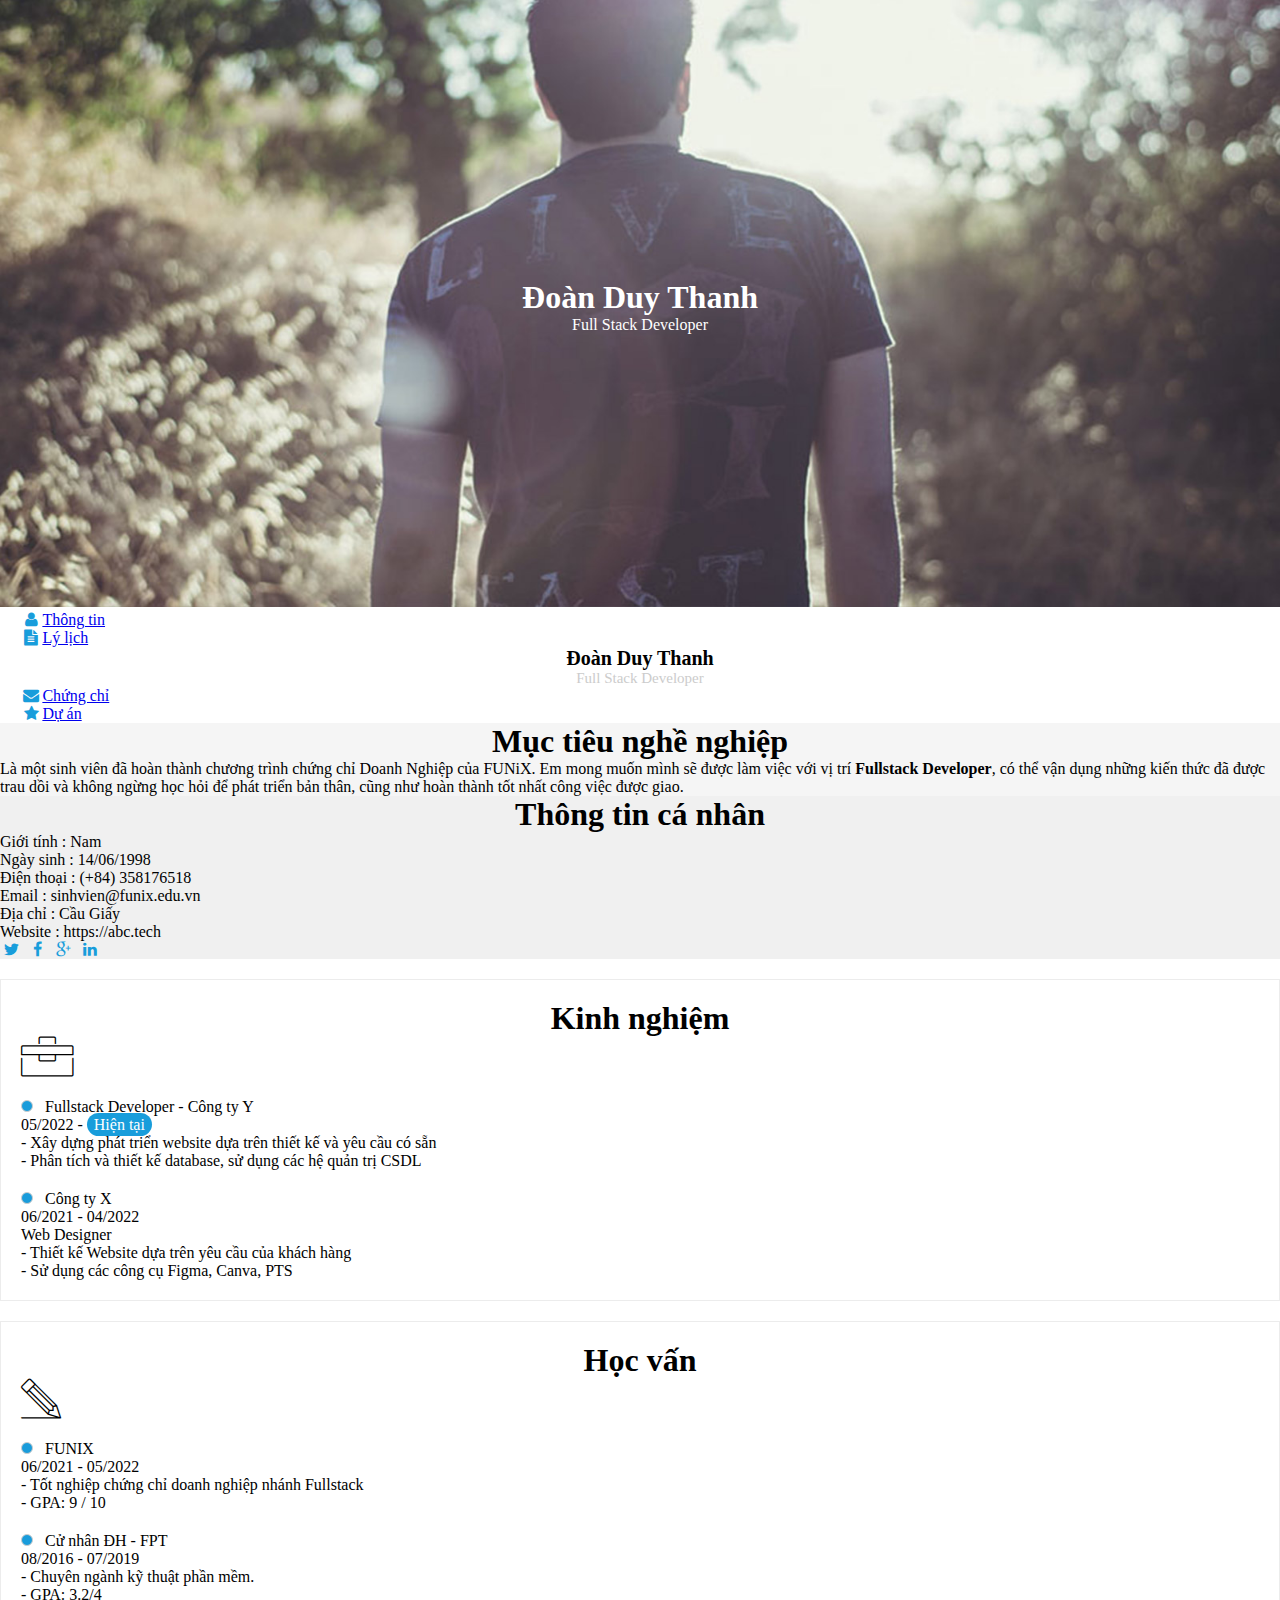
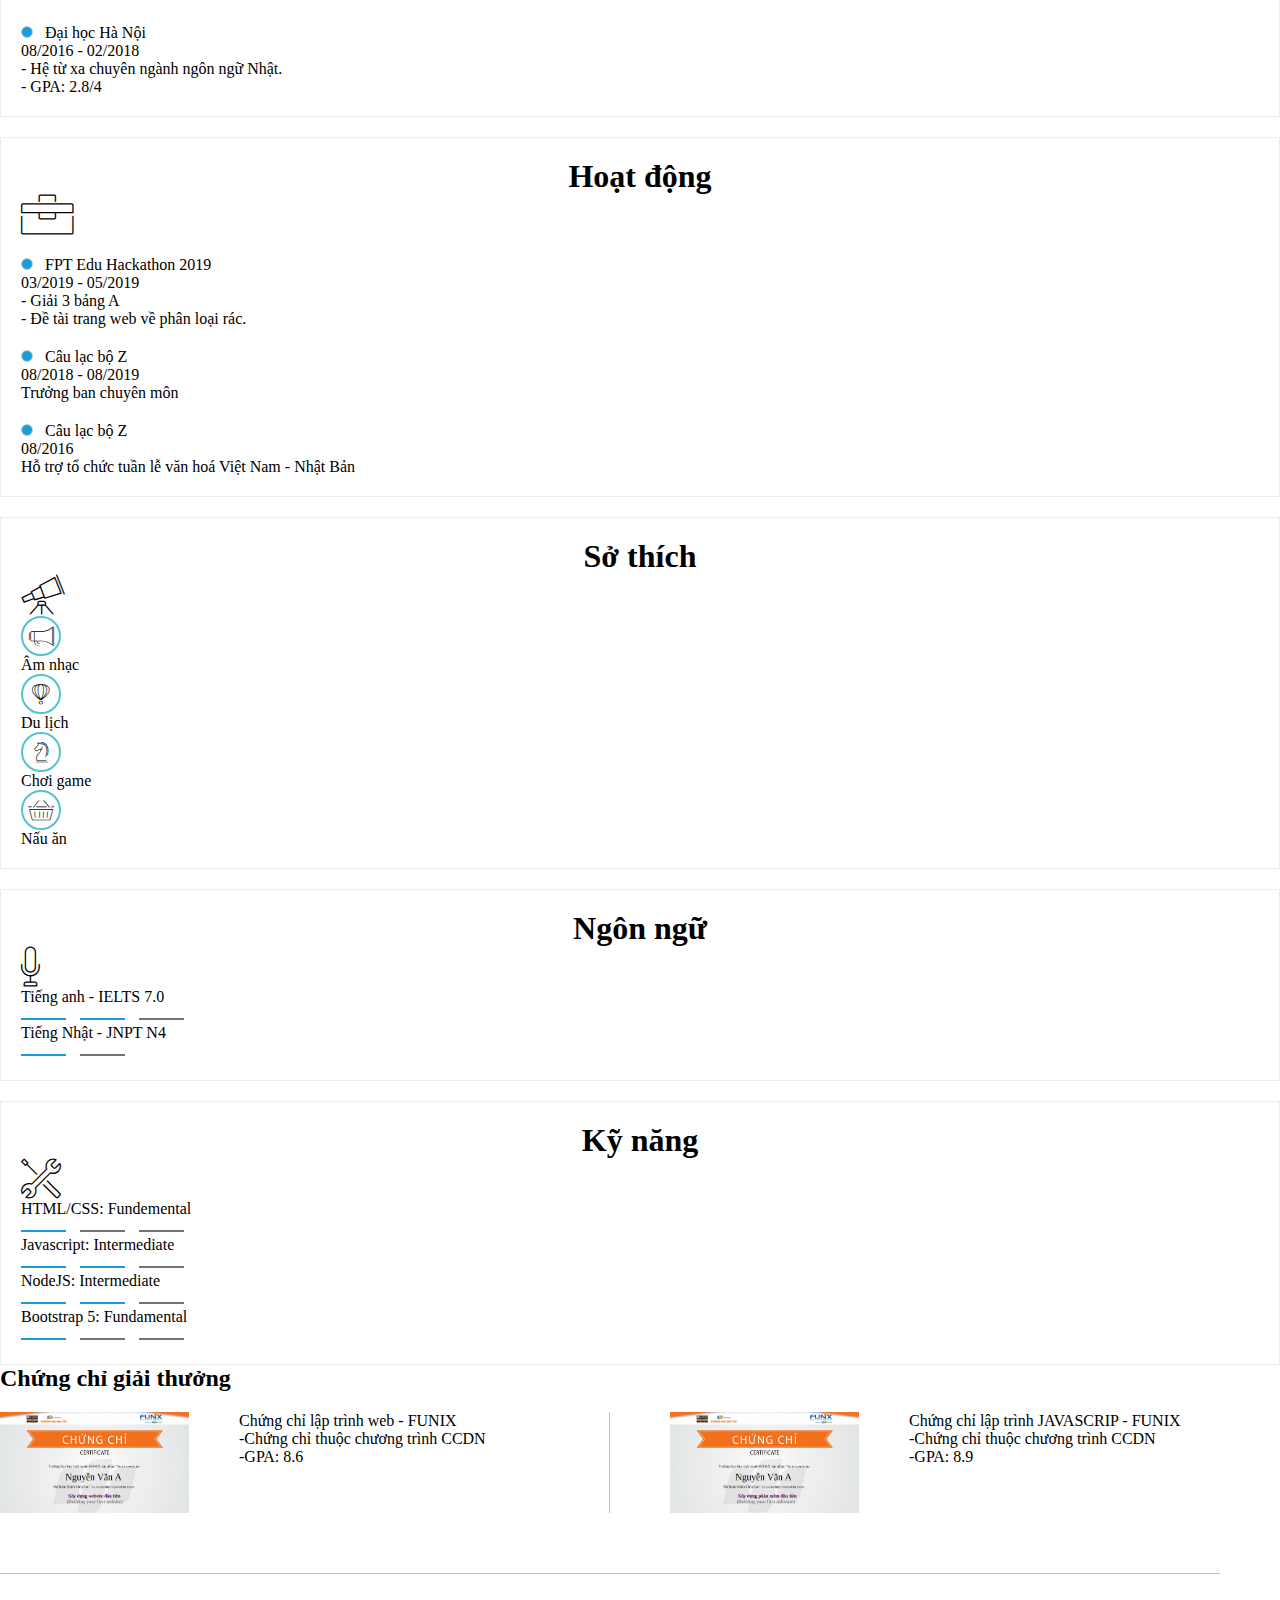
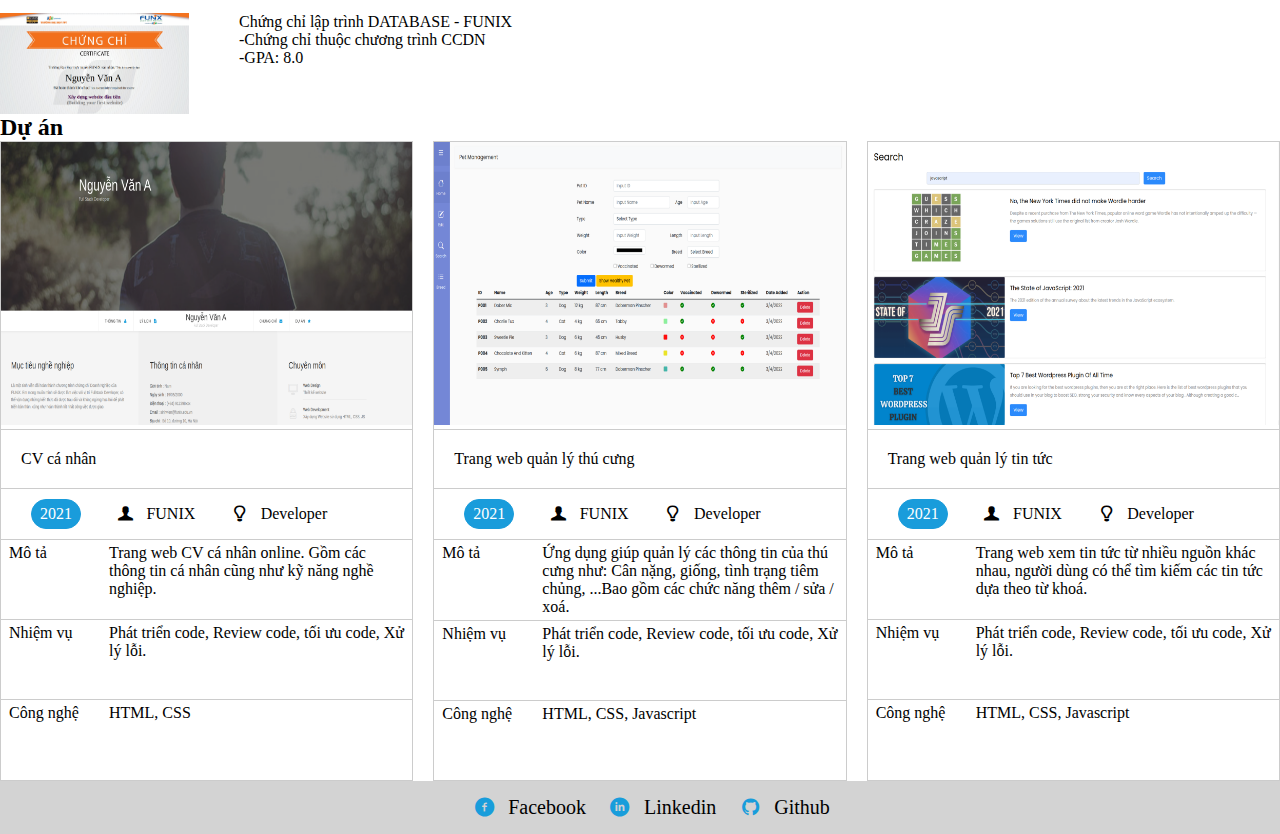
<file: index.html>
<!DOCTYPE html>
<html lang="en">
  <head>
    <meta charset="UTF-8" />
    <meta http-equiv="X-UA-Compatible" content="IE=edge" />
    <meta name="viewport" content="width=device-width, initial-scale=1.0" />
    <link
      href="https://cdn.jsdelivr.net/npm/bootstrap@5.3.0-alpha3/dist/css/bootstrap.min.css"
      rel="stylesheet"
      integrity="sha384-KK94CHFLLe+nY2dmCWGMq91rCGa5gtU4mk92HdvYe+M/SXH301p5ILy+dN9+nJOZ"
      crossorigin="anonymous"
    />
    <link rel="stylesheet" href="./css/laptop.css" />
    <link rel="stylesheet" href="./css/tablet.css" />
    <link rel="stylesheet" href="./css/mobile.css" />
    <link rel="stylesheet" href="./css/font.css" />
    <title>Assignment 02</title>
  </head>
  <body>
    <!-- Banner -->
    <div class="banner">
      <div class="container">
        <img src="./images/banner.jpg" class="img-fluid" alt="" />
        <div class="center">
          <h1>Đoàn Duy Thanh</h1>
          <p>Full Stack Developer</p>
        </div>
      </div>
    </div>
    <!-- Navbar -->
    <div class="nav">
      <div class="container">
        <nav
          class="navbar d-flex navbar-expand-sm bg-light justify-content-center align-items-center"
        >
          <ul class="navbar-nav">
            <li class="nav-item">
              <a class="nav-link" href="#"
                ><i class="icon-user"></i>Thông tin</a
              >
            </li>
            <li class="nav-item">
              <a class="nav-link" href="#"
                ><i class="icon-doc-text-inv"></i>Lý lịch</a
              >
            </li>
            <li class="nav-item">
              <h1>Đoàn Duy Thanh</h1>
              <p>Full Stack Developer</p>
            </li>
            <li class="nav-item">
              <a class="nav-link" href="#"
                ><i class="icon-mail-alt"></i>Chứng chỉ</a
              >
            </li>
            <li class="nav-item">
              <a class="nav-link" href="#"><i class="icon-star-1"></i>Dự án</a>
            </li>
          </ul>
        </nav>
      </div>
    </div>
    <!-- Info -->
    <div class="info">
      <div class="container">
        <div class="row" style="margin: 0px">
          <div id="target" class="col col-lg-6 col-md-6 col-12 p-5">
            <h1 class="section-title">Mục tiêu nghề nghiệp</h1>
            <p class="content">
              Là một sinh viên đã hoàn thành chương trình chứng chỉ Doanh Nghiệp
              của FUNiX. Em mong muốn mình sẽ được làm việc với vị trí
              <b>Fullstack Developer</b>, có thể vận dụng những kiến thức đã
              được trau dồi và không ngừng học hỏi để phát triển bản thân, cũng
              như hoàn thành tốt nhất công việc được giao.
            </p>
          </div>
          <div id="personal-info" class="col col-lg-6 col-md-6 p-5">
            <h1 class="section-title">Thông tin cá nhân</h1>
            <ul class="introduce">
              <li><span>Giới tính</span> : Nam</li>
              <li><span>Ngày sinh</span> : 14/06/1998</li>
              <li><span>Điện thoại</span> : (+84) 358176518</li>
              <li><span>Email</span> : sinhvien@funix.edu.vn</li>
              <li><span>Địa chỉ</span> : Cầu Giấy</li>
              <li><span>Website</span> : https://abc.tech</li>
            </ul>
            <div class="social-icon">
              <a><i class="icon icon-twitter"></i></a>
              <a><i class="icon icon-facebook"></i></a>
              <a><i class="icon icon-gplus"></i></a>
              <a><i class="icon icon-linkedin"></i></a>
            </div>
          </div>
        </div>
      </div>
    </div>
    <!-- Job information -->
    <div class="job-information">
      <div class="container">
        <div class="row">
          <div class="col-lg-4 col-md-6 col-12 d-flex">
            <div class="col">
              <div
                class="item d-flex align-items-center justify-content-between"
              >
                <h1>Kinh nghiệm</h1>
                <i class="ic-toolbox"></i>
              </div>
              <div class="content">
                <span
                  class="dot"
                  style="margin-top: 20px; display: inline-block"
                  >Fullstack Developer - Công ty Y</span
                >
                <p class="time">
                  05/2022 -
                  <span
                    style="
                      padding: 3px 7px;
                      color: white;
                      background-color: #189ddb;
                      border-radius: 999px;
                    "
                    >Hiện tại</span
                  >
                </p>
                <ul>
                  <li>
                    - Xây dựng phát triển website dựa trên thiết kế và yêu cầu
                    có sẵn
                  </li>
                  <li>
                    - Phân tích và thiết kế database, sử dụng các hệ quản trị
                    CSDL
                  </li>
                </ul>
                <span
                  class="dot"
                  style="margin-top: 20px; display: inline-block"
                  >Công ty X</span
                >
                <p class="time">06/2021 - 04/2022</p>
                <ul>
                  <li>Web Designer</li>
                  <li>- Thiết kế Website dựa trên yêu cầu của khách hàng</li>
                  <li>- Sử dụng các công cụ Figma, Canva, PTS</li>
                </ul>
              </div>
            </div>
          </div>
          <div class="col-lg-4 col-md-6 col-12 d-flex">
            <div class="col">
              <div
                class="item d-flex align-items-center justify-content-between"
              >
                <h1>Học vấn</h1>
                <i class="ic-pencil"></i>
              </div>
              <div class="content">
                <span
                  class="dot"
                  style="margin-top: 20px; display: inline-block"
                  >FUNIX</span
                >
                <p class="time">06/2021 - <span>05/2022</span></p>
                <ul>
                  <li>- Tốt nghiệp chứng chỉ doanh nghiệp nhánh Fullstack</li>
                  <li>- GPA: 9 / 10</li>
                </ul>
                <span
                  class="dot"
                  style="margin-top: 20px; display: inline-block"
                  >Cử nhân ĐH - FPT</span
                >
                <p class="time">08/2016 - 07/2019</p>
                <ul>
                  <li>- Chuyên ngành kỹ thuật phần mềm.</li>
                  <li>- GPA: 3.2/4</li>
                </ul>
                <span
                  class="dot"
                  style="margin-top: 20px; display: inline-block"
                  >Đại học Hà Nội</span
                >
                <p class="time">08/2016 - 02/2018</p>
                <ul>
                  <li>- Hệ từ xa chuyên ngành ngôn ngữ Nhật.</li>
                  <li>- GPA: 2.8/4</li>
                </ul>
              </div>
            </div>
          </div>
          <div class="col-lg-4 col-md-6 col-12 d-flex">
            <div class="col">
              <div
                class="item d-flex align-items-center justify-content-between"
              >
                <h1>Hoạt động</h1>
                <i class="ic-toolbox"></i>
              </div>
              <div class="content">
                <span
                  class="dot"
                  style="margin-top: 20px; display: inline-block"
                  >FPT Edu Hackathon 2019</span
                >
                <p class="time">03/2019 - <span>05/2019</span></p>
                <ul>
                  <li>- Giải 3 bảng A</li>
                  <li>- Đề tài trang web về phân loại rác.</li>
                </ul>
                <span
                  class="dot"
                  style="margin-top: 20px; display: inline-block"
                  >Câu lạc bộ Z</span
                >
                <p class="time">08/2018 - 08/2019</p>
                <ul>
                  <li>Trưởng ban chuyên môn</li>
                </ul>
                <span
                  class="dot"
                  style="margin-top: 20px; display: inline-block"
                  >Câu lạc bộ Z</span
                >
                <p class="time">08/2016</p>
                <ul>
                  <li>Hỗ trợ tổ chức tuần lễ văn hoá Việt Nam - Nhật Bản</li>
                </ul>
              </div>
            </div>
          </div>
          <div class="col-lg-4 col-md-6 col-12 d-flex">
            <div class="col">
              <div
                class="item d-flex align-items-center justify-content-between"
              >
                <h1>Sở thích</h1>
                <i class="ic-telescope"></i>
              </div>
              <div
                class="icon-desc d-flex flex-wrap justify-content-around mt-5"
              >
                <div class="row-desc">
                  <i class="ic-megaphone"></i>
                  <p>Âm nhạc</p>
                </div>
                <div class="row-desc">
                  <i class="ic-hotairballoon"></i>
                  <p>Du lịch</p>
                </div>
                <div class="row-desc">
                  <i class="ic-strategy"></i>
                  <p>Chơi game</p>
                </div>
                <div class="row-desc">
                  <i class="ic-basket"></i>
                  <p>Nấu ăn</p>
                </div>
              </div>
            </div>
          </div>
          <div class="col-lg-4 col-md-6 col-12 d-flex">
            <div class="col">
              <div
                class="item d-flex align-items-center justify-content-between"
              >
                <h1>Ngôn ngữ</h1>
                <i class="ic-mic"></i>
              </div>
              <div class="content">
                <p>Tiếng anh - IELTS 7.0</p>
                <span class="point-ladder-active"></span>
                <span class="point-ladder-active"></span>
                <span class="point-ladder-inactive"></span>
                <p>Tiếng Nhật - JNPT N4</p>
                <span class="point-ladder-active"></span>
                <span class="point-ladder-inctive"></span>
                <span class="point-ladder-inactive"></span>
              </div>
            </div>
          </div>
          <div class="col-lg-4 col-md-6 col-12 d-flex">
            <div class="col">
              <div
                class="item d-flex align-items-center justify-content-between"
              >
                <h1>Kỹ năng</h1>
                <i class="ic-tools-2"></i>
              </div>
              <div class="content">
                <p>HTML/CSS: Fundemental</p>
                <span class="point-ladder-active"></span>
                <span class="point-ladder-inactive"></span>
                <span class="point-ladder-inactive"></span>
                <p>Javascript: Intermediate</p>
                <span class="point-ladder-active"></span>
                <span class="point-ladder-active"></span>
                <span class="point-ladder-inactive"></span>
                <p>NodeJS: Intermediate</p>
                <span class="point-ladder-active"></span>
                <span class="point-ladder-active"></span>
                <span class="point-ladder-inactive"></span>
                <p>Bootstrap 5: Fundamental</p>
                <span class="point-ladder-active"></span>
                <span class="point-ladder-inactive"></span>
                <span class="point-ladder-inactive"></span>
              </div>
            </div>
          </div>
        </div>
      </div>
    </div>
    <!-- Certificate -->
    <div class="certificate pt-2">
      <div class="container">
        <h2 class="h4 py-3" style="text-align: start">Chứng chỉ giải thưởng</h2>
        <div class="row-3">
          <div class="certificate-row" >
            <img src="./images/Cert_DBI.png" alt="" class="img-certificate" />
            <div class="certificate-desc">
              <p>Chứng chỉ lập trình web - FUNIX</p>
              <p>-Chứng chỉ thuộc chương trình CCDN</p>
              <p>-GPA: 8.6</p>
            </div>
          </div>
          <div class="certificate-row">
            <img src="./images/Cert_PRF.png" alt="" class="img-certificate" />
            <div class="certificate-desc">
              <p>Chứng chỉ lập trình JAVASCRIP - FUNIX</p>
              <p>-Chứng chỉ thuộc chương trình CCDN</p>
              <p>-GPA: 8.9</p>
            </div>
          </div>
          <div class="certificate-row">
            <img src="./images/Cert_WEB.png" alt="" class="img-certificate" />
            <div class="certificate-desc">
              <p>Chứng chỉ lập trình DATABASE - FUNIX</p>
              <p>-Chứng chỉ thuộc chương trình CCDN</p>
              <p>-GPA: 8.0</p>
            </div>
          </div>
        </div>
      </div>
    </div>
    <!-- Project -->
   <div class="project">
      <div class="container">
        <h2 class="h4 py-3" style="text-align: start">Dự án</h2>
        <section id="project">
     
        <div class="project-content">
        <div class="project">
          <img
            class="project-img"
            src="./images/project_1.png"
            style="width: 100%"
          />
          <div class="project-name">CV cá nhân</div>
          <div class="project-row">
            <div class="time"><p>2021</p></div>
            <div class="group"><i class="icon-user-1"></i>
              <p>FUNIX</p></div>
            <div class="group">
              <i class="icon-lamp"></i>
            <p>Developer</p>
            </div>
          </div>
          <table>
            <tr>
              <td>Mô tả</td>
              <td>
                Trang web CV cá nhân online. Gồm các thông tin cá nhân cũng như
                kỹ năng nghề nghiệp.
              </td>
            </tr>
              <td>Nhiệm vụ</td>
                <td>Phát triển code, Review code, tối ưu code, Xử lý lỗi.
              </td>
            </tr>
            <tr>
              <td>Công nghệ</td>
              <td>HTML, CSS</td>
            </tr>
          </table>
        </div>
        <div class="project">
          <img
            class="project-img"
            src="./images/project_2.png"
            style="width: 100%"
          />
          <div class="project-name">Trang web quản lý thú cưng</div>
          <div class="project-row">
            <div class="time"><p>2021</p></div>
            <div class="group"><i class="icon-user-1"></i>
              <p>FUNIX</p></div>
            <div class="group"><i class="icon-lamp"></i>
              <p>Developer</p></div>
          </div>
          <table>
            <tr>
              <td>Mô tả</td>
              <td>
                Ứng dụng giúp quản lý các thông tin của thú cưng như: Cân nặng,
                giống, tình trạng tiêm chủng, ...Bao gồm các chức năng thêm /
                sửa / xoá.
              </td>
            </tr>
            <tr>
              <td>Nhiệm vụ</td>
              <td>Phát triển code, Review code, tối ưu code, Xử lý lỗi.</td>
            </tr>
            <tr>
              <td>Công nghệ</td>
              <td>HTML, CSS, Javascript</td>
            </tr>
          </table>
        </div>
        <div class="project">
          <img
            class="project-img"
            src="./images/project_3.png"
            style="width: 100%"
          />
          <div class="project-name">Trang web quản lý tin tức</div>
          <div class="project-row">
           <div class="time"> <p>2021</p></div>
            <div class="group"><i class="icon-user-1"></i>
              <p>FUNIX</p></div>
            <div class="group"><i class="icon-lamp"></i>
              <p>Developer</p></div>
          </div>
          <table>
            <tr>
              <td>Mô tả</td>
              <td>
                Trang web xem tin tức từ nhiều nguồn khác nhau, người dùng có
                thể tìm kiếm các tin tức dựa theo từ khoá.
              </td>
            </tr>
            <tr>
              <td>Nhiệm vụ</td>
              <td>Phát triển code, Review code, tối ưu code, Xử lý lỗi.</td>
            </tr>
            <tr>
              <td>Công nghệ</td>
              <td>HTML, CSS, Javascript</td>
            </tr>
          </table>
        </div>
      </div>
     
    </section>
      </div>
      </div>
      <!-- Footer -->
      <div class="footer">
        <div class="container">
          <ul>
          <li><a href="#!"><i class="icon-facebook-circled"></i>Facebook</a></li>
          <li><a href="#!"><i class="icon-linkedin-circled"></i>Linkedin</a></li>
          <li><a href="#!"><i class="icon-github-circled"></i>Github</a></li>
          </ul>
        </div>
      </div>
    <script
      src="https://cdn.jsdelivr.net/npm/bootstrap@5.3.0-alpha3/dist/js/bootstrap.bundle.min.js"
      integrity="sha384-ENjdO4Dr2bkBIFxQpeoTz1HIcje39Wm4jDKdf19U8gI4ddQ3GYNS7NTKfAdVQSZe"
      crossorigin="anonymous"
    ></script>
  </body>
</html>
</file>
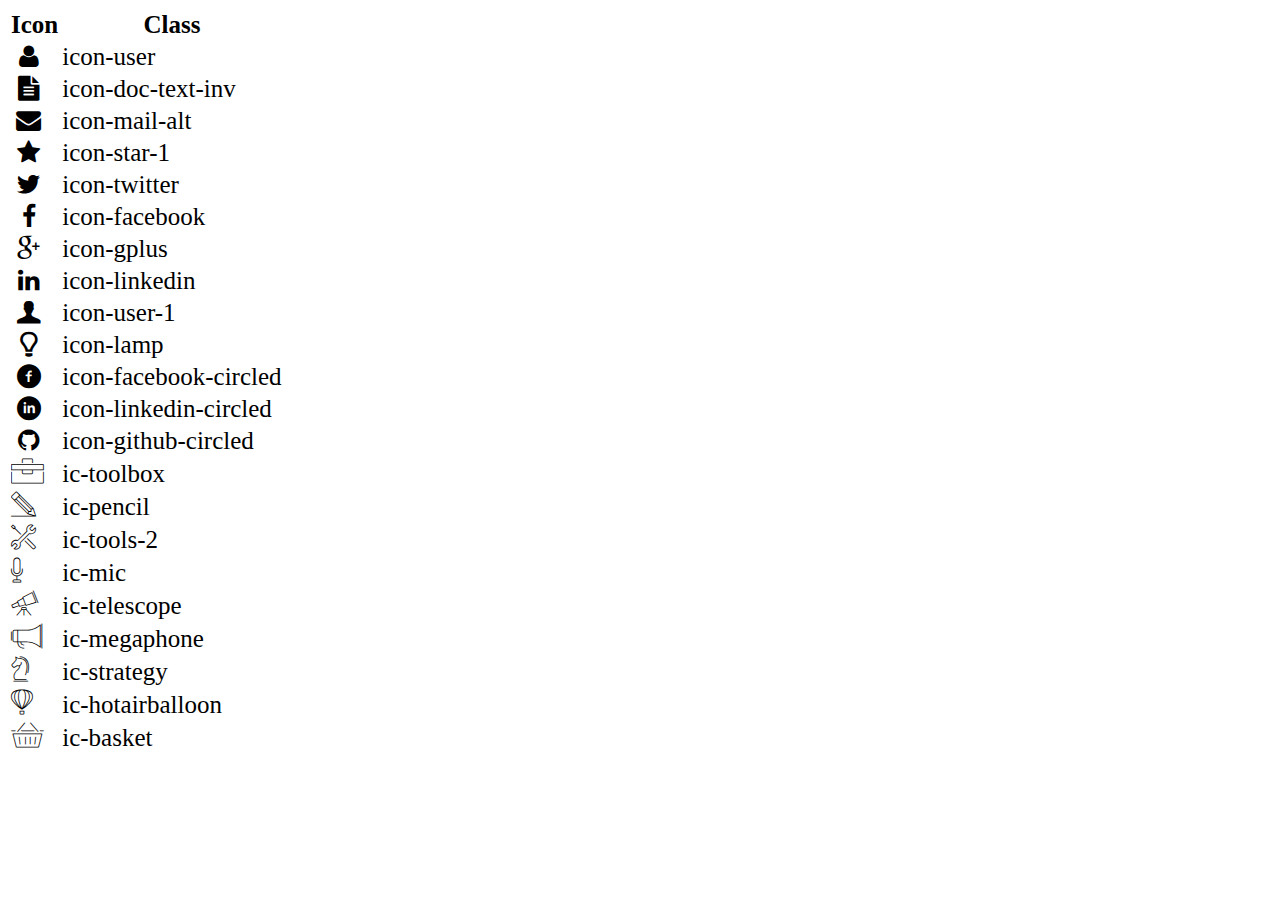
<file: icon-list.html>
<!DOCTYPE html>
<html lang="en">
  <head>
    <meta charset="UTF-8" />
    <meta http-equiv="X-UA-Compatible" content="IE=edge" />
    <meta name="viewport" content="width=device-width, initial-scale=1.0" />
    <link rel="stylesheet" href="css/font.css" />
    <title>Icon List</title>
  </head>

  <body>
    <table style="font-size: 25px">
      <thead>
        <tr>
          <th>Icon</th>
          <th>Class</th>
        </tr>
      </thead>
      <tbody>
        <tr>
          <td><i class="icon-user"></i></td>
          <td>icon-user</td>
        </tr>
        <tr>
          <td><i class="icon-doc-text-inv"></i></td>
          <td>icon-doc-text-inv</td>
        </tr>
        <tr>
          <td><i class="icon-mail-alt"></i></td>
          <td>icon-mail-alt</td>
        </tr>
        <tr>
          <td><i class="icon-star-1"></i></td>
          <td>icon-star-1</td>
        </tr>
        <tr>
          <td><i class="icon-twitter"></i></td>
          <td>icon-twitter</td>
        </tr>
        <tr>
          <td><i class="icon-facebook"></i></td>
          <td>icon-facebook</td>
        </tr>
        <tr>
          <td><i class="icon-gplus"></i></td>
          <td>icon-gplus</td>
        </tr>
        <tr>
          <td><i class="icon-linkedin"></i></td>
          <td>icon-linkedin</td>
        </tr>
        <tr>
          <td><i class="icon-user-1"></i></td>
          <td>icon-user-1</td>
        </tr>
        <tr>
          <td><i class="icon-lamp"></i></td>
          <td>icon-lamp</td>
        </tr>
        <tr>
          <td><i class="icon-facebook-circled"></i></td>
          <td>icon-facebook-circled</td>
        </tr>
        <tr>
          <td><i class="icon-linkedin-circled"></i></td>
          <td>icon-linkedin-circled</td>
        </tr>
        <tr>
          <td><i class="icon-github-circled"></i></td>
          <td>icon-github-circled</td>
        </tr>
        <tr>
          <td><i class="ic-toolbox"></i></td>
          <td>ic-toolbox</td>
        </tr>
        <tr>
          <td><i class="ic-pencil"></i></td>
          <td>ic-pencil</td>
        </tr>
        <tr>
          <td><i class="ic-tools-2"></i></td>
          <td>ic-tools-2</td>
        </tr>

        <tr>
          <td><i class="ic-mic"></i></td>
          <td>ic-mic</td>
        </tr>
        <tr>
          <td><i class="ic-telescope"></i></td>
          <td>ic-telescope</td>
        </tr>
        <tr>
          <td><i class="ic-megaphone"></i></td>
          <td>ic-megaphone</td>
        </tr>
        <tr>
          <td><i class="ic-strategy"></i></td>
          <td>ic-strategy</td>
        </tr>
        <tr>
          <td><i class="ic-hotairballoon"></i></td>
          <td>ic-hotairballoon</td>
        </tr>
        <tr>
          <td><i class="ic-basket"></i></td>
          <td>ic-basket</td>
        </tr>
      </tbody>
    </table>
  </body>
</html>
</file>
<file: css/laptop.css>
/* --------------Common------------------ */
* {
  margin: 0;
  padding: 0;
  box-sizing: border-box;
}

/* Banner */
.banner {
  position: relative;
}

.banner img {
  width: 100%;
}

.center {
  text-align: center;
  align-items: center;
  position: absolute;
  color: white;
  top: 50%;
  left: 50%;
  transform: translate(-50%, -50%);
}

/* Nav */

.nav-item {
  padding: 0px 20px;
}

.nav-item p {
  color: #cccccc;
  font-size: 15px;
}

.nav-item i {
  color: #189ddb;
}

.nav .nav-item p,
h1 {
  text-align: center;
  margin: 0;
}

.nav .nav-item h1 {
  font-size: 20px;
}
/* Info */
.introduce {
  list-style: none;
}

#target {
  background: #f5f5f5;
}

#personal-info {
  background: #f0f0f0;
}

.social-icon {
  color: #189ddb;
}
/* Job information  */

.job-information .item i {
  width: 25%;
}

.job-information li {
  list-style: none;
}
.point-ladder-active {
  background: #199cdb;
  display: inline-block;
  height: 2px;
  margin-right: 10px;
  width: 45px;
}

.point-ladder-inactive {
  background: #737475;
  display: inline-block;
  height: 2px;
  margin-right: 10px;
  width: 45px;
}
.job-information .row-desc i {
  font-size: 20px;
}

.icon-desc i {
  display: table-cell;
  vertical-align: middle;
  text-align: center;
  margin-top: 20px;
  width: 40px;
  height: 40px;
  border-radius: 50%;
  border: 2px solid #54c2cf;
  font-size: 10px;
}

.job-information span.dot:before {
  position: relative;
  content: "";
  display: inline-block;
  width: 10px;
  height: 10px;
  border-radius: 50%;
  background: #199cdb;
  border: 1px solid #cccccc;
  margin-right: 12px;
}

.job-information .row .col {
  margin-top: 20px;
  border: 1px solid #ececec;
  padding: 20px;
}

.job-information i {
  font-size: 40px;
  color: black;
}
/* Certificate */
/* #certificate .container {
  padding: 20px 0;
} */

.img-certificate {
  width: 189px;
  height: 101px;
  object-fit: cover;
}

.row-3 {
  margin-top: 20px;
  display: grid;
  gap: 60px;
  grid-template-columns: 1fr 1fr;
}

/* .certificate-desc::after {
  display: inline-block;
  content: "";
  border: 1px solid #d6c08d;
} */

.certificate-row {
  position: relative;
  display: grid;
  /* justify-content: space-between; */
  grid-template-columns: 1fr 2fr;
  gap: 50px;
  /* align-items: end; */
}
.certificate-row:first-child {
  border-right: 1px solid #d6c08d;
}

.certificate-row:last-child {
  padding-top: 40px;
}
.certificate-row:last-child:after {
  position: absolute;
  content: "";
  display: inline-block;
  width: 200%;
  height: 1px;
  background: #d6c08d;
}

/* Project */
#project .project-content {
  display: grid;
  gap: 20px;
  grid-template-columns: repeat(3, 1fr);
}

.container .project {
  border: 1px solid #cccccc;
}

.project-row {
  display: flex;
  justify-content: flex-start;
  align-items: center;
  padding: 10px;
}

.project-row i {
  margin-right: 10px;
}

.project-row p:first-child {
  margin-left: 20px;
  align-items: center;
  justify-content: center;
  padding: 5px 8px;
  border: 1px solid #199cdb;
  background: #199cdb;
  border-radius: 999px;
  color: #fff;
}

.project-row .group {
  padding-left: 33px;
  display: flex;
}
.project-name {
  padding: 20px;
  border-top: 1px solid #cccccc;
  border-bottom: 1px solid #cccccc;
}

#project .section-title {
  margin: 20px 0px;
}

table,
table td {
  border-collapse: collapse;
  height: 80px;
  border-top: 1px solid #cccccc;
  /* width: 400px; */
}

td {
  padding: 4px 8px;
  vertical-align: top;
}

table tr {
  width: 100%;
}

.project td:first-child {
  width: 100px;
}

/* Footer */

.footer .container {
  width: 100%;
  padding: 15px 0;
  background: rgb(211, 211, 211);
  margin: 0px auto;
}
.footer ul {
  display: flex;
  align-items: center;
  justify-content: center;
  list-style: none;
}

.footer ul a {
  margin-left: 20px;
  font-size: 20px;
  text-decoration: none;
  color: #000000;
}

.footer ul i {
  margin-right: 10px;
  color: #189ddb;
}
</file>
<file: css/tablet.css>
@media screen and (max-width: 1023px) and (min-width: 940px) {
  .navbar-nav .nav-item:nth-child(3) {
    display: none;
  }
  .row-3 {
    padding: 20px;
  }

  .project {
    overflow: hidden;
  }

  .project-row p:first-child {
    margin-left: 5px;
  }

  .project-row .group {
    padding-left: 5px;
  }

  .project-row i {
    margin-right: 5px;
  }

  .certificate .container {
    width: 100%;
  }
  * {
    margin: 0;
    padding: 0;
    box-sizing: border-box;
  }

  .container {
    margin: 0 auto;
    max-width: 100%;
  }

  .nav-bar .nav-item a:nth-child(3) {
    display: none;
  }

  .nav-bar .nav-item {
    max-width: 100%;
  }
  .about .container {
    padding: 0;
    display: flex;
    justify-content: space-between;
    max-width: 100%;
  }

  .banner img {
    height: auto;
    width: 100%;
    object-fit: fill;
  }

  .job-info .container {
    display: grid;
    gap: 30px;
    grid-template-columns: repeat(2, 1fr);
    grid-template-rows: mansonry;
    line-height: 1.7;
  }

  .row-3 {
    padding: 20px;
  }

  .project {
    overflow: hidden;
  }

  .project-row p:first-child {
    margin-left: 5px;
  }

  .project-row .group {
    padding-left: 5px;
  }

  .project-row i {
    margin-right: 5px;
  }

  .certificate .container {
    width: 100%;
  }

  .certificate-row:last-child:after {
    content: "";
    display: inline-block;
    width: 200%;
    height: 1px;
    background: #d6c08d;
  }
}
</file>
<file: css/mobile.css>
@media screen and (max-width: 939px) and (min-width: 480px) {
  .navbar-nav {
    flex-direction: column;
    justify-content: start;
  }

  .navbar-nav .nav-item:nth-child(3) {
    display: none;
  }
  .project-content {
    display: block;
  }
  * {
    margin: 0;
    padding: 0;
    box-sizing: border-box;
    grid-template-columns: 1fr;
    grid-template-rows: 1fr;
  }
  .project-row {
    flex-direction: column;
    align-items: start;
  }

  #nav-bar .nav-item a:nth-child(3) {
    display: none;
  }

  #banner img {
    height: auto;
    width: 100%;
    object-fit: fill;
  }

  .nav-item {
    display: flex;
    flex-direction: column;
    align-items: flex-start;
  }

  .nav-item a {
    margin: 10px 0;
  }

  .nav-item h1 {
    font-size: 1.5rem;
  }

  #about .container {
    flex-direction: column;
    align-items: flex-start;
    height: auto;
    width: 100%;
  }

  #job-info .container {
    display: block;
  }

  .container .row-3 {
    display: block;
  }

  .certificate-row {
    grid-template-columns: 1fr;
    padding: 10px;
    border-bottom: 1px solid #d6c08d;
  }

  .certificate-row:first-child {
    border-right: none;
  }

  .certificate-row:last-child {
    padding: 10px;
  }
  .certificate-row:last-child:after {
    display: none;
  }

  #project .project-content {
    display: block;
  }
  .project-content .project {
    margin-top: 10px;
  }
  .img-certificate {
    width: 400px;
    height: 300px;
  }
  #footer ul {
    max-width: 100%;
  }
}
</file>
<file: css/font.css>
@font-face {
	font-family: 'open_sanslight';
	src: url('../fonts/OpenSans-Light-webfont.eot');
	src: url('../fonts/OpenSans-Light-webfont.eot#iefix') format('embedded-opentype'),
		url('../fonts/OpenSans-Light-webfont.woff') format('woff'),
		url('../fonts/OpenSans-Light-webfont.ttf') format('truetype'),
		url('../fonts/OpenSans-Light-webfont.svg#open_sanslight') format('svg');
	font-weight: normal;
	font-style: normal;

}

@font-face {
	font-family: 'open_sansitalic';
	src: url('../fonts/OpenSans-Italic-webfont.eot');
	src: url('../fonts/OpenSans-Italic-webfont.eot#iefix') format('embedded-opentype'),
		url('../fonts/OpenSans-Italic-webfont.woff') format('woff'),
		url('../fonts/OpenSans-Italic-webfont.ttf') format('truetype'),
		url('../fonts/OpenSans-Italic-webfont.svg#open_sansitalic') format('svg');
	font-weight: normal;
	font-style: normal;

}

@font-face {
	font-family: 'open_sanssemibold';
	src: url('../fonts/OpenSans-Semibold-webfont.eot');
	src: url('../fonts/OpenSans-Semibold-webfont.eot#iefix') format('embedded-opentype'),
		url('../fonts/OpenSans-Semibold-webfont.woff') format('woff'),
		url('../fonts/OpenSans-Semibold-webfont.ttf') format('truetype'),
		url('../fonts/OpenSans-Semibold-webfont.svg#open_sanssemibold') format('svg');
	font-weight: normal;
	font-style: normal;

}


@font-face {
	font-family: 'open_sanslight_italic';
	src: url('../fonts/OpenSans-LightItalic-webfont.eot');
	src: url('../fonts/OpenSans-LightItalic-webfont.eot#iefix') format('embedded-opentype'),
		url('../fonts/OpenSans-LightItalic-webfont.woff') format('woff'),
		url('../fonts/OpenSans-LightItalic-webfont.ttf') format('truetype'),
		url('../fonts/OpenSans-LightItalic-webfont.svg#open_sanslight_italic') format('svg');
	font-weight: normal;
	font-style: normal;

}

@font-face {
	font-family: 'open_sansregular';
	src: url('../fonts/OpenSans-Regular-webfont.eot');
	src: url('../fonts/OpenSans-Regular-webfont.eot#iefix') format('embedded-opentype'),
		url('../fonts/OpenSans-Regular-webfont.woff') format('woff'),
		url('../fonts/OpenSans-Regular-webfont.ttf') format('truetype'),
		url('../fonts/OpenSans-Regular-webfont.svg#open_sansregular') format('svg');
	font-weight: normal;
	font-style: normal;

}


@font-face {
	font-family: 'fontello';
	src: url('../fonts/fontello.eot');
	src: url('../fonts/fontello.eot#iefix') format('embedded-opentype'),
		url('../fonts/fontello.woff') format('woff'),
		url('../fonts/fontello.ttf') format('truetype'),
		url('../fonts/fontello.svg#fontello') format('svg');
	font-weight: normal;
	font-style: normal;
}

[class^="icon-"]:before,
[class*=" icon-"]:before {
	font-family: "fontello";
	font-style: normal;
	font-weight: normal;
	speak: none;

	display: inline-block;
	text-decoration: inherit;
	width: 1em;
	margin-right: .2em;
	text-align: center;
	/* opacity: .8; */

	/* For safety - reset parent styles, that can break glyph codes*/
	font-variant: normal;
	text-transform: none;

	/* fix buttons height, for twitter bootstrap */
	line-height: 1em;

	/* Animation center compensation - margins should be symmetric */
	/* remove if not needed */
	margin-left: .2em;

	/* you can be more comfortable with increased icons size */
	/* font-size: 120%; */

	/* Font smoothing. That was taken from TWBS */
	-webkit-font-smoothing: antialiased;
	-moz-osx-font-smoothing: grayscale;

	/* Uncomment for 3D effect */
	/* text-shadow: 1px 1px 1px rgba(127, 127, 127, 0.3); */
}

.icon-emo-happy:before {
	content: '\e800';
}

/* '' */
.icon-emo-wink:before {
	content: '\e801';
}

/* '' */
.icon-emo-wink2:before {
	content: '\e802';
}

/* '' */
.icon-emo-unhappy:before {
	content: '\e803';
}

/* '' */
.icon-emo-sleep:before {
	content: '\e804';
}

/* '' */
.icon-emo-thumbsup:before {
	content: '\e805';
}

/* '' */
.icon-emo-devil:before {
	content: '\e806';
}

/* '' */
.icon-emo-surprised:before {
	content: '\e807';
}

/* '' */
.icon-emo-tongue:before {
	content: '\e808';
}

/* '' */
.icon-emo-coffee:before {
	content: '\e809';
}

/* '' */
.icon-emo-sunglasses:before {
	content: '\e80a';
}

/* '' */
.icon-emo-displeased:before {
	content: '\e80b';
}

/* '' */
.icon-emo-beer:before {
	content: '\e80c';
}

/* '' */
.icon-emo-grin:before {
	content: '\e80d';
}

/* '' */
.icon-emo-angry:before {
	content: '\e80e';
}

/* '' */
.icon-emo-saint:before {
	content: '\e80f';
}

/* '' */
.icon-emo-cry:before {
	content: '\e810';
}

/* '' */
.icon-emo-shoot:before {
	content: '\e811';
}

/* '' */
.icon-emo-squint:before {
	content: '\e812';
}

/* '' */
.icon-emo-laugh:before {
	content: '\e813';
}

/* '' */
.icon-spin1:before {
	content: '\e814';
}

/* '' */
.icon-spin2:before {
	content: '\e815';
}

/* '' */
.icon-spin3:before {
	content: '\e816';
}

/* '' */
.icon-spin4:before {
	content: '\e817';
}

/* '' */
.icon-spin5:before {
	content: '\e818';
}

/* '' */
.icon-spin6:before {
	content: '\e819';
}

/* '' */
.icon-firefox:before {
	content: '\e81a';
}

/* '' */
.icon-chrome:before {
	content: '\e81b';
}

/* '' */
.icon-opera:before {
	content: '\e81c';
}

/* '' */
.icon-ie:before {
	content: '\e81d';
}

/* '' */
.icon-crown:before {
	content: '\e81e';
}

/* '' */
.icon-crown-plus:before {
	content: '\e81f';
}

/* '' */
.icon-crown-minus:before {
	content: '\e820';
}

/* '' */
.icon-marquee:before {
	content: '\e821';
}

/* '' */
.icon-glass:before {
	content: '\e822';
}

/* '' */
.icon-music:before {
	content: '\e823';
}

/* '' */
.icon-search:before {
	content: '\e824';
}

/* '' */
.icon-mail:before {
	content: '\e825';
}

/* '' */
.icon-mail-alt:before {
	content: '\e826';
}

/* '' */
.icon-mail-squared:before {
	content: '\e827';
}

/* '' */
.icon-heart:before {
	content: '\e828';
}

/* '' */
.icon-heart-empty:before {
	content: '\e829';
}

/* '' */
.icon-star-1:before {
	content: '\e82a';
}

/* '' */
.icon-star-empty-1:before {
	content: '\e82b';
}

/* '' */
.icon-star-half:before {
	content: '\e82c';
}

/* '' */
.icon-star-half-alt:before {
	content: '\e82d';
}

/* '' */
.icon-user:before {
	content: '\e82e';
}

/* '' */
.icon-user-plus:before {
	content: '\e82f';
}

/* '' */
.icon-user-times:before {
	content: '\e830';
}

/* '' */
.icon-users:before {
	content: '\e831';
}

/* '' */
.icon-male:before {
	content: '\e832';
}

/* '' */
.icon-female:before {
	content: '\e833';
}

/* '' */
.icon-child:before {
	content: '\e834';
}

/* '' */
.icon-user-secret:before {
	content: '\e835';
}

/* '' */
.icon-video:before {
	content: '\e836';
}

/* '' */
.icon-videocam:before {
	content: '\e837';
}

/* '' */
.icon-picture:before {
	content: '\e838';
}

/* '' */
.icon-camera:before {
	content: '\e839';
}

/* '' */
.icon-camera-alt:before {
	content: '\e83a';
}

/* '' */
.icon-th-large:before {
	content: '\e83b';
}

/* '' */
.icon-th:before {
	content: '\e83c';
}

/* '' */
.icon-th-list:before {
	content: '\e83d';
}

/* '' */
.icon-ok:before {
	content: '\e83e';
}

/* '' */
.icon-ok-circled:before {
	content: '\e83f';
}

/* '' */
.icon-ok-circled2:before {
	content: '\e840';
}

/* '' */
.icon-ok-squared:before {
	content: '\e841';
}

/* '' */
.icon-cancel:before {
	content: '\e842';
}

/* '' */
.icon-cancel-circled:before {
	content: '\e843';
}

/* '' */
.icon-cancel-circled2:before {
	content: '\e844';
}

/* '' */
.icon-plus:before {
	content: '\e845';
}

/* '' */
.icon-plus-circled:before {
	content: '\e846';
}

/* '' */
.icon-plus-squared:before {
	content: '\e847';
}

/* '' */
.icon-plus-squared-alt:before {
	content: '\e848';
}

/* '' */
.icon-minus:before {
	content: '\e849';
}

/* '' */
.icon-minus-circled:before {
	content: '\e84a';
}

/* '' */
.icon-minus-squared:before {
	content: '\e84b';
}

/* '' */
.icon-minus-squared-alt:before {
	content: '\e84c';
}

/* '' */
.icon-help:before {
	content: '\e84d';
}

/* '' */
.icon-help-circled:before {
	content: '\e84e';
}

/* '' */
.icon-info-circled:before {
	content: '\e84f';
}

/* '' */
.icon-info:before {
	content: '\e850';
}

/* '' */
.icon-home:before {
	content: '\e851';
}

/* '' */
.icon-link:before {
	content: '\e852';
}

/* '' */
.icon-unlink:before {
	content: '\e853';
}

/* '' */
.icon-link-ext:before {
	content: '\e854';
}

/* '' */
.icon-link-ext-alt:before {
	content: '\e855';
}

/* '' */
.icon-attach:before {
	content: '\e856';
}

/* '' */
.icon-lock:before {
	content: '\e857';
}

/* '' */
.icon-lock-open:before {
	content: '\e858';
}

/* '' */
.icon-lock-open-alt:before {
	content: '\e859';
}

/* '' */
.icon-pin:before {
	content: '\e85a';
}

/* '' */
.icon-eye:before {
	content: '\e85b';
}

/* '' */
.icon-eye-off:before {
	content: '\e85c';
}

/* '' */
.icon-tag-1:before {
	content: '\e85d';
}

/* '' */
.icon-tags:before {
	content: '\e85e';
}

/* '' */
.icon-bookmark:before {
	content: '\e85f';
}

/* '' */
.icon-bookmark-empty:before {
	content: '\e860';
}

/* '' */
.icon-flag:before {
	content: '\e861';
}

/* '' */
.icon-flag-empty:before {
	content: '\e862';
}

/* '' */
.icon-flag-checkered:before {
	content: '\e863';
}

/* '' */
.icon-thumbs-up:before {
	content: '\e864';
}

/* '' */
.icon-thumbs-down:before {
	content: '\e865';
}

/* '' */
.icon-thumbs-up-alt:before {
	content: '\e866';
}

/* '' */
.icon-thumbs-down-alt:before {
	content: '\e867';
}

/* '' */
.icon-download:before {
	content: '\e868';
}

/* '' */
.icon-upload:before {
	content: '\e869';
}

/* '' */
.icon-download-cloud:before {
	content: '\e86a';
}

/* '' */
.icon-upload-cloud:before {
	content: '\e86b';
}

/* '' */
.icon-reply:before {
	content: '\e86c';
}

/* '' */
.icon-reply-all:before {
	content: '\e86d';
}

/* '' */
.icon-forward:before {
	content: '\e86e';
}

/* '' */
.icon-quote-left:before {
	content: '\e86f';
}

/* '' */
.icon-quote-right:before {
	content: '\e870';
}

/* '' */
.icon-code:before {
	content: '\e871';
}

/* '' */
.icon-export:before {
	content: '\e872';
}

/* '' */
.icon-export-alt:before {
	content: '\e873';
}

/* '' */
.icon-share:before {
	content: '\e874';
}

/* '' */
.icon-share-squared:before {
	content: '\e875';
}

/* '' */
.icon-pencil:before {
	content: '\e876';
}

/* '' */
.icon-pencil-squared:before {
	content: '\e877';
}

/* '' */
.icon-edit:before {
	content: '\e878';
}

/* '' */
.icon-print:before {
	content: '\e879';
}

/* '' */
.icon-retweet:before {
	content: '\e87a';
}

/* '' */
.icon-keyboard:before {
	content: '\e87b';
}

/* '' */
.icon-gamepad:before {
	content: '\e87c';
}

/* '' */
.icon-comment:before {
	content: '\e87d';
}

/* '' */
.icon-chat:before {
	content: '\e87e';
}

/* '' */
.icon-comment-empty:before {
	content: '\e87f';
}

/* '' */
.icon-chat-empty:before {
	content: '\e880';
}

/* '' */
.icon-bell:before {
	content: '\e881';
}

/* '' */
.icon-bell-alt:before {
	content: '\e882';
}

/* '' */
.icon-bell-off:before {
	content: '\e883';
}

/* '' */
.icon-bell-off-empty:before {
	content: '\e884';
}

/* '' */
.icon-attention-alt:before {
	content: '\e885';
}

/* '' */
.icon-attention:before {
	content: '\e886';
}

/* '' */
.icon-attention-circled:before {
	content: '\e887';
}

/* '' */
.icon-location:before {
	content: '\e888';
}

/* '' */
.icon-direction:before {
	content: '\e889';
}

/* '' */
.icon-compass:before {
	content: '\e88a';
}

/* '' */
.icon-trash:before {
	content: '\e88b';
}

/* '' */
.icon-trash-empty:before {
	content: '\e88c';
}

/* '' */
.icon-doc:before {
	content: '\e88d';
}

/* '' */
.icon-docs:before {
	content: '\e88e';
}

/* '' */
.icon-doc-text:before {
	content: '\e88f';
}

/* '' */
.icon-doc-inv:before {
	content: '\e890';
}

/* '' */
.icon-doc-text-inv:before {
	content: '\e891';
}

/* '' */
.icon-file-pdf:before {
	content: '\e892';
}

/* '' */
.icon-file-word:before {
	content: '\e893';
}

/* '' */
.icon-file-excel:before {
	content: '\e894';
}

/* '' */
.icon-file-powerpoint:before {
	content: '\e895';
}

/* '' */
.icon-file-image:before {
	content: '\e896';
}

/* '' */
.icon-file-archive:before {
	content: '\e897';
}

/* '' */
.icon-file-audio:before {
	content: '\e898';
}

/* '' */
.icon-file-video:before {
	content: '\e899';
}

/* '' */
.icon-file-code:before {
	content: '\e89a';
}

/* '' */
.icon-folder:before {
	content: '\e89b';
}

/* '' */
.icon-folder-open:before {
	content: '\e89c';
}

/* '' */
.icon-folder-empty:before {
	content: '\e89d';
}

/* '' */
.icon-folder-open-empty:before {
	content: '\e89e';
}

/* '' */
.icon-box:before {
	content: '\e89f';
}

/* '' */
.icon-rss:before {
	content: '\e8a0';
}

/* '' */
.icon-rss-squared:before {
	content: '\e8a1';
}

/* '' */
.icon-phone:before {
	content: '\e8a2';
}

/* '' */
.icon-phone-squared:before {
	content: '\e8a3';
}

/* '' */
.icon-fax:before {
	content: '\e8a4';
}

/* '' */
.icon-menu:before {
	content: '\e8a5';
}

/* '' */
.icon-cog:before {
	content: '\e8a6';
}

/* '' */
.icon-cog-alt:before {
	content: '\e8a7';
}

/* '' */
.icon-wrench:before {
	content: '\e8a8';
}

/* '' */
.icon-sliders:before {
	content: '\e8a9';
}

/* '' */
.icon-basket:before {
	content: '\e8aa';
}

/* '' */
.icon-cart-plus:before {
	content: '\e8ab';
}

/* '' */
.icon-cart-arrow-down:before {
	content: '\e8ac';
}

/* '' */
.icon-calendar:before {
	content: '\e8ad';
}

/* '' */
.icon-calendar-empty:before {
	content: '\e8ae';
}

/* '' */
.icon-login:before {
	content: '\e8af';
}

/* '' */
.icon-logout:before {
	content: '\e8b0';
}

/* '' */
.icon-mic:before {
	content: '\e8b1';
}

/* '' */
.icon-mute:before {
	content: '\e8b2';
}

/* '' */
.icon-volume-off:before {
	content: '\e8b3';
}

/* '' */
.icon-volume-down:before {
	content: '\e8b4';
}

/* '' */
.icon-volume-up:before {
	content: '\e8b5';
}

/* '' */
.icon-headphones:before {
	content: '\e8b6';
}

/* '' */
.icon-clock:before {
	content: '\e8b7';
}

/* '' */
.icon-lightbulb:before {
	content: '\e8b8';
}

/* '' */
.icon-block:before {
	content: '\e8b9';
}

/* '' */
.icon-resize-full:before {
	content: '\e8ba';
}

/* '' */
.icon-resize-full-alt:before {
	content: '\e8bb';
}

/* '' */
.icon-resize-small:before {
	content: '\e8bc';
}

/* '' */
.icon-resize-vertical:before {
	content: '\e8bd';
}

/* '' */
.icon-resize-horizontal:before {
	content: '\e8be';
}

/* '' */
.icon-move:before {
	content: '\e8bf';
}

/* '' */
.icon-zoom-in:before {
	content: '\e8c0';
}

/* '' */
.icon-zoom-out:before {
	content: '\e8c1';
}

/* '' */
.icon-down-circled2:before {
	content: '\e8c2';
}

/* '' */
.icon-up-circled2:before {
	content: '\e8c3';
}

/* '' */
.icon-left-circled2:before {
	content: '\e8c4';
}

/* '' */
.icon-right-circled2:before {
	content: '\e8c5';
}

/* '' */
.icon-down-dir:before {
	content: '\e8c6';
}

/* '' */
.icon-up-dir:before {
	content: '\e8c7';
}

/* '' */
.icon-left-dir:before {
	content: '\e8c8';
}

/* '' */
.icon-right-dir:before {
	content: '\e8c9';
}

/* '' */
.icon-down-open:before {
	content: '\e8ca';
}

/* '' */
.icon-left-open:before {
	content: '\e8cb';
}

/* '' */
.icon-right-open:before {
	content: '\e8cc';
}

/* '' */
.icon-up-open:before {
	content: '\e8cd';
}

/* '' */
.icon-angle-left:before {
	content: '\e8ce';
}

/* '' */
.icon-angle-right:before {
	content: '\e8cf';
}

/* '' */
.icon-angle-up:before {
	content: '\e8d0';
}

/* '' */
.icon-angle-down:before {
	content: '\e8d1';
}

/* '' */
.icon-angle-circled-left:before {
	content: '\e8d2';
}

/* '' */
.icon-angle-circled-right:before {
	content: '\e8d3';
}

/* '' */
.icon-angle-circled-up:before {
	content: '\e8d4';
}

/* '' */
.icon-angle-circled-down:before {
	content: '\e8d5';
}

/* '' */
.icon-angle-double-left:before {
	content: '\e8d6';
}

/* '' */
.icon-angle-double-right:before {
	content: '\e8d7';
}

/* '' */
.icon-angle-double-up:before {
	content: '\e8d8';
}

/* '' */
.icon-angle-double-down:before {
	content: '\e8d9';
}

/* '' */
.icon-down:before {
	content: '\e8da';
}

/* '' */
.icon-left:before {
	content: '\e8db';
}

/* '' */
.icon-right:before {
	content: '\e8dc';
}

/* '' */
.icon-up:before {
	content: '\e8dd';
}

/* '' */
.icon-down-big:before {
	content: '\e8de';
}

/* '' */
.icon-left-big:before {
	content: '\e8df';
}

/* '' */
.icon-right-big:before {
	content: '\e8e0';
}

/* '' */
.icon-up-big:before {
	content: '\e8e1';
}

/* '' */
.icon-right-hand:before {
	content: '\e8e2';
}

/* '' */
.icon-left-hand:before {
	content: '\e8e3';
}

/* '' */
.icon-up-hand:before {
	content: '\e8e4';
}

/* '' */
.icon-down-hand:before {
	content: '\e8e5';
}

/* '' */
.icon-left-circled:before {
	content: '\e8e6';
}

/* '' */
.icon-right-circled:before {
	content: '\e8e7';
}

/* '' */
.icon-up-circled:before {
	content: '\e8e8';
}

/* '' */
.icon-down-circled:before {
	content: '\e8e9';
}

/* '' */
.icon-cw:before {
	content: '\e8ea';
}

/* '' */
.icon-ccw:before {
	content: '\e8eb';
}

/* '' */
.icon-arrows-cw:before {
	content: '\e8ec';
}

/* '' */
.icon-level-up:before {
	content: '\e8ed';
}

/* '' */
.icon-level-down:before {
	content: '\e8ee';
}

/* '' */
.icon-shuffle:before {
	content: '\e8ef';
}

/* '' */
.icon-exchange:before {
	content: '\e8f0';
}

/* '' */
.icon-history:before {
	content: '\e8f1';
}

/* '' */
.icon-expand:before {
	content: '\e8f2';
}

/* '' */
.icon-collapse:before {
	content: '\e8f3';
}

/* '' */
.icon-expand-right:before {
	content: '\e8f4';
}

/* '' */
.icon-collapse-left:before {
	content: '\e8f5';
}

/* '' */
.icon-play:before {
	content: '\e8f6';
}

/* '' */
.icon-play-circled:before {
	content: '\e8f7';
}

/* '' */
.icon-play-circled2:before {
	content: '\e8f8';
}

/* '' */
.icon-stop:before {
	content: '\e8f9';
}

/* '' */
.icon-pause:before {
	content: '\e8fa';
}

/* '' */
.icon-to-end:before {
	content: '\e8fb';
}

/* '' */
.icon-to-end-alt:before {
	content: '\e8fc';
}

/* '' */
.icon-to-start:before {
	content: '\e8fd';
}

/* '' */
.icon-to-start-alt:before {
	content: '\e8fe';
}

/* '' */
.icon-fast-fw:before {
	content: '\e8ff';
}

/* '' */
.icon-fast-bw:before {
	content: '\e900';
}

/* '' */
.icon-eject:before {
	content: '\e901';
}

/* '' */
.icon-target:before {
	content: '\e902';
}

/* '' */
.icon-signal:before {
	content: '\e903';
}

/* '' */
.icon-wifi:before {
	content: '\e904';
}

/* '' */
.icon-award:before {
	content: '\e905';
}

/* '' */
.icon-desktop:before {
	content: '\e906';
}

/* '' */
.icon-laptop:before {
	content: '\e907';
}

/* '' */
.icon-tablet:before {
	content: '\e908';
}

/* '' */
.icon-mobile:before {
	content: '\e909';
}

/* '' */
.icon-inbox:before {
	content: '\e90a';
}

/* '' */
.icon-globe:before {
	content: '\e90b';
}

/* '' */
.icon-sun:before {
	content: '\e90c';
}

/* '' */
.icon-cloud:before {
	content: '\e90d';
}

/* '' */
.icon-flash:before {
	content: '\e90e';
}

/* '' */
.icon-moon:before {
	content: '\e90f';
}

/* '' */
.icon-umbrella-1:before {
	content: '\e910';
}

/* '' */
.icon-flight:before {
	content: '\e911';
}

/* '' */
.icon-fighter-jet:before {
	content: '\e912';
}

/* '' */
.icon-paper-plane:before {
	content: '\e913';
}

/* '' */
.icon-paper-plane-empty:before {
	content: '\e914';
}

/* '' */
.icon-space-shuttle:before {
	content: '\e915';
}

/* '' */
.icon-leaf:before {
	content: '\e916';
}

/* '' */
.icon-font:before {
	content: '\e917';
}

/* '' */
.icon-bold:before {
	content: '\e918';
}

/* '' */
.icon-medium:before {
	content: '\e919';
}

/* '' */
.icon-italic:before {
	content: '\e91a';
}

/* '' */
.icon-header:before {
	content: '\e91b';
}

/* '' */
.icon-paragraph:before {
	content: '\e91c';
}

/* '' */
.icon-text-height:before {
	content: '\e91d';
}

/* '' */
.icon-text-width:before {
	content: '\e91e';
}

/* '' */
.icon-align-left:before {
	content: '\e91f';
}

/* '' */
.icon-align-center:before {
	content: '\e920';
}

/* '' */
.icon-align-right:before {
	content: '\e921';
}

/* '' */
.icon-align-justify:before {
	content: '\e922';
}

/* '' */
.icon-list:before {
	content: '\e923';
}

/* '' */
.icon-indent-left:before {
	content: '\e924';
}

/* '' */
.icon-indent-right:before {
	content: '\e925';
}

/* '' */
.icon-list-bullet:before {
	content: '\e926';
}

/* '' */
.icon-list-numbered:before {
	content: '\e927';
}

/* '' */
.icon-strike:before {
	content: '\e928';
}

/* '' */
.icon-underline:before {
	content: '\e929';
}

/* '' */
.icon-superscript:before {
	content: '\e92a';
}

/* '' */
.icon-subscript:before {
	content: '\e92b';
}

/* '' */
.icon-table:before {
	content: '\e92c';
}

/* '' */
.icon-columns:before {
	content: '\e92d';
}

/* '' */
.icon-crop:before {
	content: '\e92e';
}

/* '' */
.icon-scissors:before {
	content: '\e92f';
}

/* '' */
.icon-paste:before {
	content: '\e930';
}

/* '' */
.icon-briefcase:before {
	content: '\e931';
}

/* '' */
.icon-suitcase:before {
	content: '\e932';
}

/* '' */
.icon-ellipsis:before {
	content: '\e933';
}

/* '' */
.icon-ellipsis-vert:before {
	content: '\e934';
}

/* '' */
.icon-off:before {
	content: '\e935';
}

/* '' */
.icon-road:before {
	content: '\e936';
}

/* '' */
.icon-list-alt:before {
	content: '\e937';
}

/* '' */
.icon-qrcode:before {
	content: '\e938';
}

/* '' */
.icon-barcode:before {
	content: '\e939';
}

/* '' */
.icon-book:before {
	content: '\e93a';
}

/* '' */
.icon-ajust:before {
	content: '\e93b';
}

/* '' */
.icon-tint:before {
	content: '\e93c';
}

/* '' */
.icon-toggle-off:before {
	content: '\e93d';
}

/* '' */
.icon-toggle-on:before {
	content: '\e93e';
}

/* '' */
.icon-check:before {
	content: '\e93f';
}

/* '' */
.icon-check-empty:before {
	content: '\e940';
}

/* '' */
.icon-circle:before {
	content: '\e941';
}

/* '' */
.icon-circle-empty:before {
	content: '\e942';
}

/* '' */
.icon-circle-thin:before {
	content: '\e943';
}

/* '' */
.icon-circle-notch:before {
	content: '\e944';
}

/* '' */
.icon-dot-circled:before {
	content: '\e945';
}

/* '' */
.icon-asterisk:before {
	content: '\e946';
}

/* '' */
.icon-gift:before {
	content: '\e947';
}

/* '' */
.icon-fire:before {
	content: '\e948';
}

/* '' */
.icon-magnet:before {
	content: '\e949';
}

/* '' */
.icon-chart-bar:before {
	content: '\e94a';
}

/* '' */
.icon-chart-area:before {
	content: '\e94b';
}

/* '' */
.icon-chart-pie:before {
	content: '\e94c';
}

/* '' */
.icon-chart-line:before {
	content: '\e94d';
}

/* '' */
.icon-ticket:before {
	content: '\e94e';
}

/* '' */
.icon-credit-card:before {
	content: '\e94f';
}

/* '' */
.icon-floppy:before {
	content: '\e950';
}

/* '' */
.icon-megaphone:before {
	content: '\e951';
}

/* '' */
.icon-hdd:before {
	content: '\e952';
}

/* '' */
.icon-key:before {
	content: '\e953';
}

/* '' */
.icon-fork:before {
	content: '\e954';
}

/* '' */
.icon-rocket:before {
	content: '\e955';
}

/* '' */
.icon-bug:before {
	content: '\e956';
}

/* '' */
.icon-certificate:before {
	content: '\e957';
}

/* '' */
.icon-tasks:before {
	content: '\e958';
}

/* '' */
.icon-filter:before {
	content: '\e959';
}

/* '' */
.icon-beaker:before {
	content: '\e95a';
}

/* '' */
.icon-magic:before {
	content: '\e95b';
}

/* '' */
.icon-cab:before {
	content: '\e95c';
}

/* '' */
.icon-taxi:before {
	content: '\e95d';
}

/* '' */
.icon-truck:before {
	content: '\e95e';
}

/* '' */
.icon-bus:before {
	content: '\e95f';
}

/* '' */
.icon-bicycle:before {
	content: '\e960';
}

/* '' */
.icon-motorcycle:before {
	content: '\e961';
}

/* '' */
.icon-train:before {
	content: '\e962';
}

/* '' */
.icon-subway:before {
	content: '\e963';
}

/* '' */
.icon-ship:before {
	content: '\e964';
}

/* '' */
.icon-money:before {
	content: '\e965';
}

/* '' */
.icon-euro:before {
	content: '\e966';
}

/* '' */
.icon-pound:before {
	content: '\e967';
}

/* '' */
.icon-dollar:before {
	content: '\e968';
}

/* '' */
.icon-rupee:before {
	content: '\e969';
}

/* '' */
.icon-yen:before {
	content: '\e96a';
}

/* '' */
.icon-rouble:before {
	content: '\e96b';
}

/* '' */
.icon-shekel:before {
	content: '\e96c';
}

/* '' */
.icon-try:before {
	content: '\e96d';
}

/* '' */
.icon-won:before {
	content: '\e96e';
}

/* '' */
.icon-bitcoin:before {
	content: '\e96f';
}

/* '' */
.icon-viacoin:before {
	content: '\e970';
}

/* '' */
.icon-sort:before {
	content: '\e971';
}

/* '' */
.icon-sort-down:before {
	content: '\e972';
}

/* '' */
.icon-sort-up:before {
	content: '\e973';
}

/* '' */
.icon-sort-alt-up:before {
	content: '\e974';
}

/* '' */
.icon-sort-alt-down:before {
	content: '\e975';
}

/* '' */
.icon-sort-name-up:before {
	content: '\e976';
}

/* '' */
.icon-sort-name-down:before {
	content: '\e977';
}

/* '' */
.icon-sort-number-up:before {
	content: '\e978';
}

/* '' */
.icon-sort-number-down:before {
	content: '\e979';
}

/* '' */
.icon-hammer:before {
	content: '\e97a';
}

/* '' */
.icon-gauge:before {
	content: '\e97b';
}

/* '' */
.icon-sitemap:before {
	content: '\e97c';
}

/* '' */
.icon-spinner:before {
	content: '\e97d';
}

/* '' */
.icon-coffee:before {
	content: '\e97e';
}

/* '' */
.icon-food:before {
	content: '\e97f';
}

/* '' */
.icon-beer:before {
	content: '\e980';
}

/* '' */
.icon-user-md:before {
	content: '\e981';
}

/* '' */
.icon-stethoscope:before {
	content: '\e982';
}

/* '' */
.icon-heartbeat:before {
	content: '\e983';
}

/* '' */
.icon-ambulance:before {
	content: '\e984';
}

/* '' */
.icon-medkit:before {
	content: '\e985';
}

/* '' */
.icon-h-sigh:before {
	content: '\e986';
}

/* '' */
.icon-bed:before {
	content: '\e987';
}

/* '' */
.icon-hospital:before {
	content: '\e988';
}

/* '' */
.icon-building:before {
	content: '\e989';
}

/* '' */
.icon-building-filled:before {
	content: '\e98a';
}

/* '' */
.icon-bank:before {
	content: '\e98b';
}

/* '' */
.icon-smile:before {
	content: '\e98c';
}

/* '' */
.icon-frown:before {
	content: '\e98d';
}

/* '' */
.icon-meh:before {
	content: '\e98e';
}

/* '' */
.icon-anchor:before {
	content: '\e98f';
}

/* '' */
.icon-terminal:before {
	content: '\e990';
}

/* '' */
.icon-eraser:before {
	content: '\e991';
}

/* '' */
.icon-puzzle:before {
	content: '\e992';
}

/* '' */
.icon-shield:before {
	content: '\e993';
}

/* '' */
.icon-extinguisher:before {
	content: '\e994';
}

/* '' */
.icon-bullseye:before {
	content: '\e995';
}

/* '' */
.icon-wheelchair:before {
	content: '\e996';
}

/* '' */
.icon-language:before {
	content: '\e997';
}

/* '' */
.icon-graduation-cap:before {
	content: '\e998';
}

/* '' */
.icon-paw:before {
	content: '\e999';
}

/* '' */
.icon-spoon:before {
	content: '\e99a';
}

/* '' */
.icon-cube:before {
	content: '\e99b';
}

/* '' */
.icon-cubes:before {
	content: '\e99c';
}

/* '' */
.icon-recycle:before {
	content: '\e99d';
}

/* '' */
.icon-tree:before {
	content: '\e99e';
}

/* '' */
.icon-database:before {
	content: '\e99f';
}

/* '' */
.icon-server:before {
	content: '\e9a0';
}

/* '' */
.icon-lifebuoy:before {
	content: '\e9a1';
}

/* '' */
.icon-rebel:before {
	content: '\e9a2';
}

/* '' */
.icon-empire:before {
	content: '\e9a3';
}

/* '' */
.icon-bomb:before {
	content: '\e9a4';
}

/* '' */
.icon-soccer-ball:before {
	content: '\e9a5';
}

/* '' */
.icon-tty:before {
	content: '\e9a6';
}

/* '' */
.icon-binoculars:before {
	content: '\e9a7';
}

/* '' */
.icon-plug:before {
	content: '\e9a8';
}

/* '' */
.icon-newspaper:before {
	content: '\e9a9';
}

/* '' */
.icon-calc:before {
	content: '\e9aa';
}

/* '' */
.icon-copyright:before {
	content: '\e9ab';
}

/* '' */
.icon-at:before {
	content: '\e9ac';
}

/* '' */
.icon-eyedropper:before {
	content: '\e9ad';
}

/* '' */
.icon-brush:before {
	content: '\e9ae';
}

/* '' */
.icon-birthday:before {
	content: '\e9af';
}

/* '' */
.icon-diamond:before {
	content: '\e9b0';
}

/* '' */
.icon-street-view:before {
	content: '\e9b1';
}

/* '' */
.icon-venus:before {
	content: '\e9b2';
}

/* '' */
.icon-mars:before {
	content: '\e9b3';
}

/* '' */
.icon-mercury:before {
	content: '\e9b4';
}

/* '' */
.icon-transgender:before {
	content: '\e9b5';
}

/* '' */
.icon-transgender-alt:before {
	content: '\e9b6';
}

/* '' */
.icon-venus-double:before {
	content: '\e9b7';
}

/* '' */
.icon-mars-double:before {
	content: '\e9b8';
}

/* '' */
.icon-venus-mars:before {
	content: '\e9b9';
}

/* '' */
.icon-mars-stroke:before {
	content: '\e9ba';
}

/* '' */
.icon-mars-stroke-v:before {
	content: '\e9bb';
}

/* '' */
.icon-mars-stroke-h:before {
	content: '\e9bc';
}

/* '' */
.icon-neuter:before {
	content: '\e9bd';
}

/* '' */
.icon-cc-visa:before {
	content: '\e9be';
}

/* '' */
.icon-cc-mastercard:before {
	content: '\e9bf';
}

/* '' */
.icon-cc-discover:before {
	content: '\e9c0';
}

/* '' */
.icon-cc-amex:before {
	content: '\e9c1';
}

/* '' */
.icon-cc-paypal:before {
	content: '\e9c2';
}

/* '' */
.icon-cc-stripe:before {
	content: '\e9c3';
}

/* '' */
.icon-adn:before {
	content: '\e9c4';
}

/* '' */
.icon-android:before {
	content: '\e9c5';
}

/* '' */
.icon-angellist:before {
	content: '\e9c6';
}

/* '' */
.icon-apple:before {
	content: '\e9c7';
}

/* '' */
.icon-behance:before {
	content: '\e9c8';
}

/* '' */
.icon-behance-squared:before {
	content: '\e9c9';
}

/* '' */
.icon-bitbucket:before {
	content: '\e9ca';
}

/* '' */
.icon-bitbucket-squared:before {
	content: '\e9cb';
}

/* '' */
.icon-buysellads:before {
	content: '\e9cc';
}

/* '' */
.icon-cc:before {
	content: '\e9cd';
}

/* '' */
.icon-codeopen:before {
	content: '\e9ce';
}

/* '' */
.icon-connectdevelop:before {
	content: '\e9cf';
}

/* '' */
.icon-css3:before {
	content: '\e9d0';
}

/* '' */
.icon-dashcube:before {
	content: '\e9d1';
}

/* '' */
.icon-delicious:before {
	content: '\e9d2';
}

/* '' */
.icon-deviantart:before {
	content: '\e9d3';
}

/* '' */
.icon-digg:before {
	content: '\e9d4';
}

/* '' */
.icon-dribbble:before {
	content: '\e9d5';
}

/* '' */
.icon-dropbox:before {
	content: '\e9d6';
}

/* '' */
.icon-drupal:before {
	content: '\e9d7';
}

/* '' */
.icon-facebook:before {
	content: '\e9d8';
}

/* '' */
.icon-facebook-squared:before {
	content: '\e9d9';
}

/* '' */
.icon-facebook-official:before {
	content: '\e9da';
}

/* '' */
.icon-flickr:before {
	content: '\e9db';
}

/* '' */
.icon-forumbee:before {
	content: '\e9dc';
}

/* '' */
.icon-foursquare:before {
	content: '\e9dd';
}

/* '' */
.icon-git-squared:before {
	content: '\e9de';
}

/* '' */
.icon-git:before {
	content: '\e9df';
}

/* '' */
.icon-github:before {
	content: '\e9e0';
}

/* '' */
.icon-github-squared:before {
	content: '\e9e1';
}

/* '' */
.icon-github-circled:before {
	content: '\e9e2';
}

/* '' */
.icon-gittip:before {
	content: '\e9e3';
}

/* '' */
.icon-google:before {
	content: '\e9e4';
}

/* '' */
.icon-gplus:before {
	content: '\e9e5';
}

/* '' */
.icon-gplus-squared:before {
	content: '\e9e6';
}

/* '' */
.icon-gwallet:before {
	content: '\e9e7';
}

/* '' */
.icon-hacker-news:before {
	content: '\e9e8';
}

/* '' */
.icon-html5:before {
	content: '\e9e9';
}

/* '' */
.icon-instagram:before {
	content: '\e9ea';
}

/* '' */
.icon-ioxhost:before {
	content: '\e9eb';
}

/* '' */
.icon-joomla:before {
	content: '\e9ec';
}

/* '' */
.icon-jsfiddle:before {
	content: '\e9ed';
}

/* '' */
.icon-lastfm:before {
	content: '\e9ee';
}

/* '' */
.icon-lastfm-squared:before {
	content: '\e9ef';
}

/* '' */
.icon-leanpub:before {
	content: '\e9f0';
}

/* '' */
.icon-linkedin-squared:before {
	content: '\e9f1';
}

/* '' */
.icon-linux:before {
	content: '\e9f2';
}

/* '' */
.icon-linkedin:before {
	content: '\e9f3';
}

/* '' */
.icon-maxcdn:before {
	content: '\e9f4';
}

/* '' */
.icon-meanpath:before {
	content: '\e9f5';
}

/* '' */
.icon-openid:before {
	content: '\e9f6';
}

/* '' */
.icon-pagelines:before {
	content: '\e9f7';
}

/* '' */
.icon-paypal:before {
	content: '\e9f8';
}

/* '' */
.icon-pied-piper-squared:before {
	content: '\e9f9';
}

/* '' */
.icon-pied-piper-alt:before {
	content: '\e9fa';
}

/* '' */
.icon-pinterest:before {
	content: '\e9fb';
}

/* '' */
.icon-pinterest-circled:before {
	content: '\e9fc';
}

/* '' */
.icon-pinterest-squared:before {
	content: '\e9fd';
}

/* '' */
.icon-qq:before {
	content: '\e9fe';
}

/* '' */
.icon-reddit:before {
	content: '\e9ff';
}

/* '' */
.icon-reddit-squared:before {
	content: '\ea00';
}

/* '' */
.icon-renren:before {
	content: '\ea01';
}

/* '' */
.icon-sellsy:before {
	content: '\ea02';
}

/* '' */
.icon-shirtsinbulk:before {
	content: '\ea03';
}

/* '' */
.icon-simplybuilt:before {
	content: '\ea04';
}

/* '' */
.icon-skyatlas:before {
	content: '\ea05';
}

/* '' */
.icon-skype:before {
	content: '\ea06';
}

/* '' */
.icon-slack:before {
	content: '\ea07';
}

/* '' */
.icon-slideshare:before {
	content: '\ea08';
}

/* '' */
.icon-soundcloud:before {
	content: '\ea09';
}

/* '' */
.icon-spotify:before {
	content: '\ea0a';
}

/* '' */
.icon-stackexchange:before {
	content: '\ea0b';
}

/* '' */
.icon-stackoverflow:before {
	content: '\ea0c';
}

/* '' */
.icon-steam:before {
	content: '\ea0d';
}

/* '' */
.icon-steam-squared:before {
	content: '\ea0e';
}

/* '' */
.icon-stumbleupon:before {
	content: '\ea0f';
}

/* '' */
.icon-stumbleupon-circled:before {
	content: '\ea10';
}

/* '' */
.icon-tencent-weibo:before {
	content: '\ea11';
}

/* '' */
.icon-trello:before {
	content: '\ea12';
}

/* '' */
.icon-tumblr:before {
	content: '\ea13';
}

/* '' */
.icon-tumblr-squared:before {
	content: '\ea14';
}

/* '' */
.icon-twitch:before {
	content: '\ea15';
}

/* '' */
.icon-note:before {
	content: '\ea16';
}

/* '' */
.icon-note-beamed:before {
	content: '\ea17';
}

/* '' */
.icon-music-1:before {
	content: '\ea18';
}

/* '' */
.icon-search-1:before {
	content: '\ea19';
}

/* '' */
.icon-flashlight:before {
	content: '\ea1a';
}

/* '' */
.icon-mail-1:before {
	content: '\ea1b';
}

/* '' */
.icon-heart-1:before {
	content: '\ea1c';
}

/* '' */
.icon-heart-empty-1:before {
	content: '\ea1d';
}

/* '' */
.icon-star:before {
	content: '\ea1e';
}

/* '' */
.icon-star-empty:before {
	content: '\ea1f';
}

/* '' */
.icon-user-1:before {
	content: '\ea20';
}

/* '' */
.icon-users-1:before {
	content: '\ea21';
}

/* '' */
.icon-user-add:before {
	content: '\ea22';
}

/* '' */
.icon-video-1:before {
	content: '\ea23';
}

/* '' */
.icon-picture-1:before {
	content: '\ea24';
}

/* '' */
.icon-camera-1:before {
	content: '\ea25';
}

/* '' */
.icon-layout:before {
	content: '\ea26';
}

/* '' */
.icon-menu-1:before {
	content: '\ea27';
}

/* '' */
.icon-check-1:before {
	content: '\ea28';
}

/* '' */
.icon-cancel-1:before {
	content: '\ea29';
}

/* '' */
.icon-cancel-circled-1:before {
	content: '\ea2a';
}

/* '' */
.icon-cancel-squared:before {
	content: '\ea2b';
}

/* '' */
.icon-plus-1:before {
	content: '\ea2c';
}

/* '' */
.icon-plus-circled-1:before {
	content: '\ea2d';
}

/* '' */
.icon-plus-squared-1:before {
	content: '\ea2e';
}

/* '' */
.icon-minus-1:before {
	content: '\ea2f';
}

/* '' */
.icon-minus-circled-1:before {
	content: '\ea30';
}

/* '' */
.icon-minus-squared-1:before {
	content: '\ea31';
}

/* '' */
.icon-help-1:before {
	content: '\ea32';
}

/* '' */
.icon-help-circled-1:before {
	content: '\ea33';
}

/* '' */
.icon-info-1:before {
	content: '\ea34';
}

/* '' */
.icon-info-circled-1:before {
	content: '\ea35';
}

/* '' */
.icon-back:before {
	content: '\ea36';
}

/* '' */
.icon-home-1:before {
	content: '\ea37';
}

/* '' */
.icon-link-1:before {
	content: '\ea38';
}

/* '' */
.icon-attach-1:before {
	content: '\ea39';
}

/* '' */
.icon-lock-1:before {
	content: '\ea3a';
}

/* '' */
.icon-lock-open-1:before {
	content: '\ea3b';
}

/* '' */
.icon-eye-1:before {
	content: '\ea3c';
}

/* '' */
.icon-tag:before {
	content: '\ea3d';
}

/* '' */
.icon-bookmark-1:before {
	content: '\ea3e';
}

/* '' */
.icon-bookmarks:before {
	content: '\ea3f';
}

/* '' */
.icon-flag-1:before {
	content: '\ea40';
}

/* '' */
.icon-thumbs-up-1:before {
	content: '\ea41';
}

/* '' */
.icon-thumbs-down-1:before {
	content: '\ea42';
}

/* '' */
.icon-download-1:before {
	content: '\ea43';
}

/* '' */
.icon-upload-1:before {
	content: '\ea44';
}

/* '' */
.icon-upload-cloud-1:before {
	content: '\ea45';
}

/* '' */
.icon-reply-1:before {
	content: '\ea46';
}

/* '' */
.icon-reply-all-1:before {
	content: '\ea47';
}

/* '' */
.icon-forward-1:before {
	content: '\ea48';
}

/* '' */
.icon-quote:before {
	content: '\ea49';
}

/* '' */
.icon-code-1:before {
	content: '\ea4a';
}

/* '' */
.icon-export-1:before {
	content: '\ea4b';
}

/* '' */
.icon-pencil-1:before {
	content: '\ea4c';
}

/* '' */
.icon-feather:before {
	content: '\ea4d';
}

/* '' */
.icon-print-1:before {
	content: '\ea4e';
}

/* '' */
.icon-retweet-1:before {
	content: '\ea4f';
}

/* '' */
.icon-keyboard-1:before {
	content: '\ea50';
}

/* '' */
.icon-comment-1:before {
	content: '\ea51';
}

/* '' */
.icon-chat-1:before {
	content: '\ea52';
}

/* '' */
.icon-bell-1:before {
	content: '\ea53';
}

/* '' */
.icon-attention-1:before {
	content: '\ea54';
}

/* '' */
.icon-alert:before {
	content: '\ea55';
}

/* '' */
.icon-vcard:before {
	content: '\ea56';
}

/* '' */
.icon-address:before {
	content: '\ea57';
}

/* '' */
.icon-location-1:before {
	content: '\ea58';
}

/* '' */
.icon-map:before {
	content: '\ea59';
}

/* '' */
.icon-direction-1:before {
	content: '\ea5a';
}

/* '' */
.icon-compass-1:before {
	content: '\ea5b';
}

/* '' */
.icon-cup:before {
	content: '\ea5c';
}

/* '' */
.icon-trash-1:before {
	content: '\ea5d';
}

/* '' */
.icon-doc-1:before {
	content: '\ea5e';
}

/* '' */
.icon-docs-1:before {
	content: '\ea5f';
}

/* '' */
.icon-doc-landscape:before {
	content: '\ea60';
}

/* '' */
.icon-doc-text-1:before {
	content: '\ea61';
}

/* '' */
.icon-doc-text-inv-1:before {
	content: '\ea62';
}

/* '' */
.icon-newspaper-1:before {
	content: '\ea63';
}

/* '' */
.icon-book-open:before {
	content: '\ea64';
}

/* '' */
.icon-book-1:before {
	content: '\ea65';
}

/* '' */
.icon-folder-1:before {
	content: '\ea66';
}

/* '' */
.icon-archive:before {
	content: '\ea67';
}

/* '' */
.icon-box-1:before {
	content: '\ea68';
}

/* '' */
.icon-rss-1:before {
	content: '\ea69';
}

/* '' */
.icon-phone-1:before {
	content: '\ea6a';
}

/* '' */
.icon-cog-1:before {
	content: '\ea6b';
}

/* '' */
.icon-tools:before {
	content: '\ea6c';
}

/* '' */
.icon-share-1:before {
	content: '\ea6d';
}

/* '' */
.icon-shareable:before {
	content: '\ea6e';
}

/* '' */
.icon-basket-1:before {
	content: '\ea6f';
}

/* '' */
.icon-bag:before {
	content: '\ea70';
}

/* '' */
.icon-calendar-1:before {
	content: '\ea71';
}

/* '' */
.icon-login-1:before {
	content: '\ea72';
}

/* '' */
.icon-logout-1:before {
	content: '\ea73';
}

/* '' */
.icon-mic-1:before {
	content: '\ea74';
}

/* '' */
.icon-mute-1:before {
	content: '\ea75';
}

/* '' */
.icon-sound:before {
	content: '\ea76';
}

/* '' */
.icon-volume:before {
	content: '\ea77';
}

/* '' */
.icon-clock-1:before {
	content: '\ea78';
}

/* '' */
.icon-hourglass:before {
	content: '\ea79';
}

/* '' */
.icon-lamp:before {
	content: '\ea7a';
}

/* '' */
.icon-light-down:before {
	content: '\ea7b';
}

/* '' */
.icon-light-up:before {
	content: '\ea7c';
}

/* '' */
.icon-adjust:before {
	content: '\ea7d';
}

/* '' */
.icon-block-1:before {
	content: '\ea7e';
}

/* '' */
.icon-resize-full-1:before {
	content: '\ea7f';
}

/* '' */
.icon-resize-small-1:before {
	content: '\ea80';
}

/* '' */
.icon-popup:before {
	content: '\ea81';
}

/* '' */
.icon-publish:before {
	content: '\ea82';
}

/* '' */
.icon-window:before {
	content: '\ea83';
}

/* '' */
.icon-arrow-combo:before {
	content: '\ea84';
}

/* '' */
.icon-down-circled-1:before {
	content: '\ea85';
}

/* '' */
.icon-left-circled-1:before {
	content: '\ea86';
}

/* '' */
.icon-right-circled-1:before {
	content: '\ea87';
}

/* '' */
.icon-up-circled-1:before {
	content: '\ea88';
}

/* '' */
.icon-down-open-1:before {
	content: '\ea89';
}

/* '' */
.icon-left-open-1:before {
	content: '\ea8a';
}

/* '' */
.icon-right-open-1:before {
	content: '\ea8b';
}

/* '' */
.icon-up-open-1:before {
	content: '\ea8c';
}

/* '' */
.icon-down-open-mini:before {
	content: '\ea8d';
}

/* '' */
.icon-left-open-mini:before {
	content: '\ea8e';
}

/* '' */
.icon-right-open-mini:before {
	content: '\ea8f';
}

/* '' */
.icon-up-open-mini:before {
	content: '\ea90';
}

/* '' */
.icon-down-open-big:before {
	content: '\ea91';
}

/* '' */
.icon-left-open-big:before {
	content: '\ea92';
}

/* '' */
.icon-right-open-big:before {
	content: '\ea93';
}

/* '' */
.icon-up-open-big:before {
	content: '\ea94';
}

/* '' */
.icon-down-1:before {
	content: '\ea95';
}

/* '' */
.icon-left-1:before {
	content: '\ea96';
}

/* '' */
.icon-right-1:before {
	content: '\ea97';
}

/* '' */
.icon-up-1:before {
	content: '\ea98';
}

/* '' */
.icon-down-dir-1:before {
	content: '\ea99';
}

/* '' */
.icon-left-dir-1:before {
	content: '\ea9a';
}

/* '' */
.icon-right-dir-1:before {
	content: '\ea9b';
}

/* '' */
.icon-up-dir-1:before {
	content: '\ea9c';
}

/* '' */
.icon-down-bold:before {
	content: '\ea9d';
}

/* '' */
.icon-left-bold:before {
	content: '\ea9e';
}

/* '' */
.icon-right-bold:before {
	content: '\ea9f';
}

/* '' */
.icon-up-bold:before {
	content: '\eaa0';
}

/* '' */
.icon-down-thin:before {
	content: '\eaa1';
}

/* '' */
.icon-left-thin:before {
	content: '\eaa2';
}

/* '' */
.icon-right-thin:before {
	content: '\eaa3';
}

/* '' */
.icon-up-thin:before {
	content: '\eaa4';
}

/* '' */
.icon-ccw-1:before {
	content: '\eaa5';
}

/* '' */
.icon-cw-1:before {
	content: '\eaa6';
}

/* '' */
.icon-arrows-ccw:before {
	content: '\eaa7';
}

/* '' */
.icon-level-down-1:before {
	content: '\eaa8';
}

/* '' */
.icon-level-up-1:before {
	content: '\eaa9';
}

/* '' */
.icon-shuffle-1:before {
	content: '\eaaa';
}

/* '' */
.icon-loop:before {
	content: '\eaab';
}

/* '' */
.icon-switch:before {
	content: '\eaac';
}

/* '' */
.icon-play-1:before {
	content: '\eaad';
}

/* '' */
.icon-stop-1:before {
	content: '\eaae';
}

/* '' */
.icon-pause-1:before {
	content: '\eaaf';
}

/* '' */
.icon-record:before {
	content: '\eab0';
}

/* '' */
.icon-to-end-1:before {
	content: '\eab1';
}

/* '' */
.icon-to-start-1:before {
	content: '\eab2';
}

/* '' */
.icon-fast-forward:before {
	content: '\eab3';
}

/* '' */
.icon-fast-backward:before {
	content: '\eab4';
}

/* '' */
.icon-progress-0:before {
	content: '\eab5';
}

/* '' */
.icon-progress-1:before {
	content: '\eab6';
}

/* '' */
.icon-progress-2:before {
	content: '\eab7';
}

/* '' */
.icon-progress-3:before {
	content: '\eab8';
}

/* '' */
.icon-target-1:before {
	content: '\eab9';
}

/* '' */
.icon-palette:before {
	content: '\eaba';
}

/* '' */
.icon-list-1:before {
	content: '\eabb';
}

/* '' */
.icon-list-add:before {
	content: '\eabc';
}

/* '' */
.icon-signal-1:before {
	content: '\eabd';
}

/* '' */
.icon-trophy:before {
	content: '\eabe';
}

/* '' */
.icon-battery:before {
	content: '\eabf';
}

/* '' */
.icon-back-in-time:before {
	content: '\eac0';
}

/* '' */
.icon-monitor:before {
	content: '\eac1';
}

/* '' */
.icon-mobile-1:before {
	content: '\eac2';
}

/* '' */
.icon-network:before {
	content: '\eac3';
}

/* '' */
.icon-cd:before {
	content: '\eac4';
}

/* '' */
.icon-inbox-1:before {
	content: '\eac5';
}

/* '' */
.icon-install:before {
	content: '\eac6';
}

/* '' */
.icon-globe-1:before {
	content: '\eac7';
}

/* '' */
.icon-cloud-1:before {
	content: '\eac8';
}

/* '' */
.icon-cloud-thunder:before {
	content: '\eac9';
}

/* '' */
.icon-flash-1:before {
	content: '\eaca';
}

/* '' */
.icon-moon-1:before {
	content: '\eacb';
}

/* '' */
.icon-flight-1:before {
	content: '\eacc';
}

/* '' */
.icon-paper-plane-1:before {
	content: '\eacd';
}

/* '' */
.icon-leaf-1:before {
	content: '\eace';
}

/* '' */
.icon-lifebuoy-1:before {
	content: '\eacf';
}

/* '' */
.icon-mouse:before {
	content: '\ead0';
}

/* '' */
.icon-briefcase-1:before {
	content: '\ead1';
}

/* '' */
.icon-suitcase-1:before {
	content: '\ead2';
}

/* '' */
.icon-dot:before {
	content: '\ead3';
}

/* '' */
.icon-dot-2:before {
	content: '\ead4';
}

/* '' */
.icon-dot-3:before {
	content: '\ead5';
}

/* '' */
.icon-brush-1:before {
	content: '\ead6';
}

/* '' */
.icon-magnet-1:before {
	content: '\ead7';
}

/* '' */
.icon-infinity:before {
	content: '\ead8';
}

/* '' */
.icon-erase:before {
	content: '\ead9';
}

/* '' */
.icon-chart-pie-1:before {
	content: '\eada';
}

/* '' */
.icon-chart-line-1:before {
	content: '\eadb';
}

/* '' */
.icon-chart-bar-1:before {
	content: '\eadc';
}

/* '' */
.icon-chart-area-1:before {
	content: '\eadd';
}

/* '' */
.icon-tape:before {
	content: '\eade';
}

/* '' */
.icon-graduation-cap-1:before {
	content: '\eadf';
}

/* '' */
.icon-language-1:before {
	content: '\eae0';
}

/* '' */
.icon-ticket-1:before {
	content: '\eae1';
}

/* '' */
.icon-water:before {
	content: '\eae2';
}

/* '' */
.icon-droplet:before {
	content: '\eae3';
}

/* '' */
.icon-air:before {
	content: '\eae4';
}

/* '' */
.icon-credit-card-1:before {
	content: '\eae5';
}

/* '' */
.icon-floppy-1:before {
	content: '\eae6';
}

/* '' */
.icon-clipboard:before {
	content: '\eae7';
}

/* '' */
.icon-megaphone-1:before {
	content: '\eae8';
}

/* '' */
.icon-database-1:before {
	content: '\eae9';
}

/* '' */
.icon-drive:before {
	content: '\eaea';
}

/* '' */
.icon-bucket:before {
	content: '\eaeb';
}

/* '' */
.icon-thermometer:before {
	content: '\eaec';
}

/* '' */
.icon-key-1:before {
	content: '\eaed';
}

/* '' */
.icon-flow-cascade:before {
	content: '\eaee';
}

/* '' */
.icon-flow-branch:before {
	content: '\eaef';
}

/* '' */
.icon-flow-tree:before {
	content: '\eaf0';
}

/* '' */
.icon-flow-line:before {
	content: '\eaf1';
}

/* '' */
.icon-flow-parallel:before {
	content: '\eaf2';
}

/* '' */
.icon-rocket-1:before {
	content: '\eaf3';
}

/* '' */
.icon-gauge-1:before {
	content: '\eaf4';
}

/* '' */
.icon-traffic-cone:before {
	content: '\eaf5';
}

/* '' */
.icon-cc-1:before {
	content: '\eaf6';
}

/* '' */
.icon-cc-by:before {
	content: '\eaf7';
}

/* '' */
.icon-cc-nc:before {
	content: '\eaf8';
}

/* '' */
.icon-cc-nc-eu:before {
	content: '\eaf9';
}

/* '' */
.icon-cc-nc-jp:before {
	content: '\eafa';
}

/* '' */
.icon-cc-sa:before {
	content: '\eafb';
}

/* '' */
.icon-cc-nd:before {
	content: '\eafc';
}

/* '' */
.icon-cc-pd:before {
	content: '\eafd';
}

/* '' */
.icon-cc-zero:before {
	content: '\eafe';
}

/* '' */
.icon-cc-share:before {
	content: '\eaff';
}

/* '' */
.icon-cc-remix:before {
	content: '\eb00';
}

/* '' */
.icon-github-1:before {
	content: '\eb01';
}

/* '' */
.icon-github-circled-1:before {
	content: '\eb02';
}

/* '' */
.icon-flickr-1:before {
	content: '\eb03';
}

/* '' */
.icon-flickr-circled:before {
	content: '\eb04';
}

/* '' */
.icon-vimeo:before {
	content: '\eb05';
}

/* '' */
.icon-vimeo-circled:before {
	content: '\eb06';
}

/* '' */
.icon-twitter:before {
	content: '\eb07';
}

/* '' */
.icon-twitter-circled:before {
	content: '\eb08';
}

/* '' */
.icon-facebook-1:before {
	content: '\eb09';
}

/* '' */
.icon-facebook-circled:before {
	content: '\eb0a';
}

/* '' */
.icon-facebook-squared-1:before {
	content: '\eb0b';
}

/* '' */
.icon-gplus-1:before {
	content: '\eb0c';
}

/* '' */
.icon-gplus-circled:before {
	content: '\eb0d';
}

/* '' */
.icon-pinterest-1:before {
	content: '\eb0e';
}

/* '' */
.icon-pinterest-circled-1:before {
	content: '\eb0f';
}

/* '' */
.icon-tumblr-1:before {
	content: '\eb10';
}

/* '' */
.icon-tumblr-circled:before {
	content: '\eb11';
}

/* '' */
.icon-linkedin-1:before {
	content: '\eb12';
}

/* '' */
.icon-linkedin-circled:before {
	content: '\eb13';
}

/* '' */
.icon-dribbble-1:before {
	content: '\eb14';
}

/* '' */
.icon-dribbble-circled:before {
	content: '\eb15';
}

/* '' */
.icon-stumbleupon-1:before {
	content: '\eb16';
}

/* '' */
.icon-stumbleupon-circled-1:before {
	content: '\eb17';
}

/* '' */
.icon-lastfm-1:before {
	content: '\eb18';
}

/* '' */
.icon-lastfm-circled:before {
	content: '\eb19';
}

/* '' */
.icon-rdio:before {
	content: '\eb1a';
}

/* '' */
.icon-rdio-circled:before {
	content: '\eb1b';
}

/* '' */
.icon-spotify-1:before {
	content: '\eb1c';
}

/* '' */
.icon-spotify-circled:before {
	content: '\eb1d';
}

/* '' */
.icon-qq-1:before {
	content: '\eb1e';
}

/* '' */
.icon-instagram-1:before {
	content: '\eb1f';
}

/* '' */
.icon-dropbox-1:before {
	content: '\eb20';
}

/* '' */
.icon-evernote:before {
	content: '\eb21';
}

/* '' */
.icon-flattr:before {
	content: '\eb22';
}

/* '' */
.icon-skype-1:before {
	content: '\eb23';
}

/* '' */
.icon-skype-circled:before {
	content: '\eb24';
}

/* '' */
.icon-renren-1:before {
	content: '\eb25';
}

/* '' */
.icon-sina-weibo:before {
	content: '\eb26';
}

/* '' */
.icon-paypal-1:before {
	content: '\eb27';
}

/* '' */
.icon-picasa:before {
	content: '\eb28';
}

/* '' */
.icon-soundcloud-1:before {
	content: '\eb29';
}

/* '' */
.icon-mixi:before {
	content: '\eb2a';
}

/* '' */
.icon-behance-1:before {
	content: '\eb2b';
}

/* '' */
.icon-google-circles:before {
	content: '\eb2c';
}

/* '' */
.icon-vkontakte:before {
	content: '\eb2d';
}

/* '' */
.icon-music-outline:before {
	content: '\eb2e';
}

/* '' */
.icon-music-2:before {
	content: '\eb2f';
}

/* '' */
.icon-search-outline:before {
	content: '\eb30';
}

/* '' */
.icon-search-2:before {
	content: '\eb31';
}

/* '' */
.icon-mail-2:before {
	content: '\eb32';
}

/* '' */
.icon-heart-2:before {
	content: '\eb33';
}

/* '' */
.icon-heart-filled:before {
	content: '\eb34';
}

/* '' */
.icon-star-2:before {
	content: '\eb35';
}

/* '' */
.icon-star-filled:before {
	content: '\eb36';
}

/* '' */
.icon-user-outline:before {
	content: '\eb37';
}

/* '' */
.icon-user-2:before {
	content: '\eb38';
}

/* '' */
.icon-users-outline:before {
	content: '\eb39';
}

/* '' */
.icon-users-2:before {
	content: '\eb3a';
}

/* '' */
.icon-user-add-outline:before {
	content: '\eb3b';
}

/* '' */
.icon-user-add-1:before {
	content: '\eb3c';
}

/* '' */
.icon-user-delete-outline:before {
	content: '\eb3d';
}

/* '' */
.icon-user-delete:before {
	content: '\eb3e';
}

/* '' */
.icon-video-2:before {
	content: '\eb3f';
}

/* '' */
.icon-videocam-outline:before {
	content: '\eb40';
}

/* '' */
.icon-videocam-1:before {
	content: '\eb41';
}

/* '' */
.icon-picture-outline:before {
	content: '\eb42';
}

/* '' */
.icon-picture-2:before {
	content: '\eb43';
}

/* '' */
.icon-camera-outline:before {
	content: '\eb44';
}

/* '' */
.icon-camera-2:before {
	content: '\eb45';
}

/* '' */
.icon-th-outline:before {
	content: '\eb46';
}

/* '' */
.icon-th-1:before {
	content: '\eb47';
}

/* '' */
.icon-th-large-outline:before {
	content: '\eb48';
}

/* '' */
.icon-th-large-1:before {
	content: '\eb49';
}

/* '' */
.icon-th-list-outline:before {
	content: '\eb4a';
}

/* '' */
.icon-th-list-1:before {
	content: '\eb4b';
}

/* '' */
.icon-ok-outline:before {
	content: '\eb4c';
}

/* '' */
.icon-ok-1:before {
	content: '\eb4d';
}

/* '' */
.icon-cancel-outline:before {
	content: '\eb4e';
}

/* '' */
.icon-cancel-2:before {
	content: '\eb4f';
}

/* '' */
.icon-cancel-alt:before {
	content: '\eb50';
}

/* '' */
.icon-cancel-alt-filled:before {
	content: '\eb51';
}

/* '' */
.icon-cancel-circled-outline:before {
	content: '\eb52';
}

/* '' */
.icon-cancel-circled-2:before {
	content: '\eb53';
}

/* '' */
.icon-plus-outline:before {
	content: '\eb54';
}

/* '' */
.icon-plus-2:before {
	content: '\eb55';
}

/* '' */
.icon-minus-outline:before {
	content: '\eb56';
}

/* '' */
.icon-minus-2:before {
	content: '\eb57';
}

/* '' */
.icon-divide-outline:before {
	content: '\eb58';
}

/* '' */
.icon-divide:before {
	content: '\eb59';
}

/* '' */
.icon-eq-outline:before {
	content: '\eb5a';
}

/* '' */
.icon-eq:before {
	content: '\eb5b';
}

/* '' */
.icon-info-outline:before {
	content: '\eb5c';
}

/* '' */
.icon-info-2:before {
	content: '\eb5d';
}

/* '' */
.icon-home-outline:before {
	content: '\eb5e';
}

/* '' */
.icon-home-2:before {
	content: '\eb5f';
}

/* '' */
.icon-link-outline:before {
	content: '\eb60';
}

/* '' */
.icon-link-2:before {
	content: '\eb61';
}

/* '' */
.icon-attach-outline:before {
	content: '\eb62';
}

/* '' */
.icon-attach-2:before {
	content: '\eb63';
}

/* '' */
.icon-lock-2:before {
	content: '\eb64';
}

/* '' */
.icon-lock-filled:before {
	content: '\eb65';
}

/* '' */
.icon-lock-open-2:before {
	content: '\eb66';
}

/* '' */
.icon-lock-open-filled:before {
	content: '\eb67';
}

/* '' */
.icon-pin-outline:before {
	content: '\eb68';
}

/* '' */
.icon-pin-1:before {
	content: '\eb69';
}

/* '' */
.icon-eye-outline:before {
	content: '\eb6a';
}

/* '' */
.icon-eye-2:before {
	content: '\eb6b';
}

/* '' */
.icon-tag-2:before {
	content: '\eb6c';
}

/* '' */
.icon-tags-1:before {
	content: '\eb6d';
}

/* '' */
.icon-bookmark-2:before {
	content: '\eb6e';
}

/* '' */
.icon-flag-2:before {
	content: '\eb6f';
}

/* '' */
.icon-flag-filled:before {
	content: '\eb70';
}

/* '' */
.icon-thumbs-up-2:before {
	content: '\eb71';
}

/* '' */
.icon-thumbs-down-2:before {
	content: '\eb72';
}

/* '' */
.icon-download-outline:before {
	content: '\eb73';
}

/* '' */
.icon-download-2:before {
	content: '\eb74';
}

/* '' */
.icon-upload-outline:before {
	content: '\eb75';
}

/* '' */
.icon-upload-2:before {
	content: '\eb76';
}

/* '' */
.icon-upload-cloud-outline:before {
	content: '\eb77';
}

/* '' */
.icon-upload-cloud-2:before {
	content: '\eb78';
}

/* '' */
.icon-reply-outline:before {
	content: '\eb79';
}

/* '' */
.icon-reply-2:before {
	content: '\eb7a';
}

/* '' */
.icon-forward-outline:before {
	content: '\eb7b';
}

/* '' */
.icon-forward-2:before {
	content: '\eb7c';
}

/* '' */
.icon-code-outline:before {
	content: '\eb7d';
}

/* '' */
.icon-code-2:before {
	content: '\eb7e';
}

/* '' */
.icon-export-outline:before {
	content: '\eb7f';
}

/* '' */
.icon-export-2:before {
	content: '\eb80';
}

/* '' */
.icon-pencil-2:before {
	content: '\eb81';
}

/* '' */
.icon-pen:before {
	content: '\eb82';
}

/* '' */
.icon-feather-1:before {
	content: '\eb83';
}

/* '' */
.icon-edit-1:before {
	content: '\eb84';
}

/* '' */
.icon-print-2:before {
	content: '\eb85';
}

/* '' */
.icon-comment-2:before {
	content: '\eb86';
}

/* '' */
.icon-chat-2:before {
	content: '\eb87';
}

/* '' */
.icon-chat-alt:before {
	content: '\eb88';
}

/* '' */
.icon-bell-2:before {
	content: '\eb89';
}

/* '' */
.icon-attention-2:before {
	content: '\eb8a';
}

/* '' */
.icon-attention-filled:before {
	content: '\eb8b';
}

/* '' */
.icon-warning-empty:before {
	content: '\eb8c';
}

/* '' */
.icon-warning:before {
	content: '\eb8d';
}

/* '' */
.icon-contacts:before {
	content: '\eb8e';
}

/* '' */
.icon-vcard-1:before {
	content: '\eb8f';
}

/* '' */
.icon-address-1:before {
	content: '\eb90';
}

/* '' */
.icon-location-outline:before {
	content: '\eb91';
}

/* '' */
.icon-location-2:before {
	content: '\eb92';
}

/* '' */
.icon-map-1:before {
	content: '\eb93';
}

/* '' */
.icon-direction-outline:before {
	content: '\eb94';
}

/* '' */
.icon-direction-2:before {
	content: '\eb95';
}

/* '' */
.icon-compass-2:before {
	content: '\eb96';
}

/* '' */
.icon-trash-2:before {
	content: '\eb97';
}

/* '' */
.icon-doc-2:before {
	content: '\eb98';
}

/* '' */
.icon-doc-text-2:before {
	content: '\eb99';
}

/* '' */
.icon-doc-add:before {
	content: '\eb9a';
}

/* '' */
.icon-doc-remove:before {
	content: '\eb9b';
}

/* '' */
.icon-news:before {
	content: '\eb9c';
}

/* '' */
.icon-folder-2:before {
	content: '\eb9d';
}

/* '' */
.icon-folder-add:before {
	content: '\eb9e';
}

/* '' */
.icon-folder-delete:before {
	content: '\eb9f';
}

/* '' */
.icon-archive-1:before {
	content: '\eba0';
}

/* '' */
.icon-box-2:before {
	content: '\eba1';
}

/* '' */
.icon-rss-outline:before {
	content: '\eba2';
}

/* '' */
.icon-rss-2:before {
	content: '\eba3';
}

/* '' */
.icon-phone-outline:before {
	content: '\eba4';
}

/* '' */
.icon-phone-2:before {
	content: '\eba5';
}

/* '' */
.icon-menu-outline:before {
	content: '\eba6';
}

/* '' */
.icon-menu-2:before {
	content: '\eba7';
}

/* '' */
.icon-cog-outline:before {
	content: '\eba8';
}

/* '' */
.icon-cog-2:before {
	content: '\eba9';
}

/* '' */
.icon-wrench-outline:before {
	content: '\ebaa';
}

/* '' */
.icon-wrench-1:before {
	content: '\ebab';
}

/* '' */
.icon-basket-2:before {
	content: '\ebac';
}

/* '' */
.icon-calendar-outlilne:before {
	content: '\ebad';
}

/* '' */
.icon-calendar-2:before {
	content: '\ebae';
}

/* '' */
.icon-mic-outline:before {
	content: '\ebaf';
}

/* '' */
.icon-mic-2:before {
	content: '\ebb0';
}

/* '' */
.icon-volume-off-1:before {
	content: '\ebb1';
}

/* '' */
.icon-volume-low:before {
	content: '\ebb2';
}

/* '' */
.icon-volume-middle:before {
	content: '\ebb3';
}

/* '' */
.icon-volume-high:before {
	content: '\ebb4';
}

/* '' */
.icon-headphones-1:before {
	content: '\ebb5';
}

/* '' */
.icon-clock-2:before {
	content: '\ebb6';
}

/* '' */
.icon-wristwatch:before {
	content: '\ebb7';
}

/* '' */
.icon-stopwatch:before {
	content: '\ebb8';
}

/* '' */
.icon-lightbulb-1:before {
	content: '\ebb9';
}

/* '' */
.icon-block-outline:before {
	content: '\ebba';
}

/* '' */
.icon-block-2:before {
	content: '\ebbb';
}

/* '' */
.icon-resize-full-outline:before {
	content: '\ebbc';
}

/* '' */
.icon-resize-full-2:before {
	content: '\ebbd';
}

/* '' */
.icon-resize-normal-outline:before {
	content: '\ebbe';
}

/* '' */
.icon-resize-normal:before {
	content: '\ebbf';
}

/* '' */
.icon-move-outline:before {
	content: '\ebc0';
}

/* '' */
.icon-move-1:before {
	content: '\ebc1';
}

/* '' */
.icon-popup-1:before {
	content: '\ebc2';
}

/* '' */
.icon-zoom-in-outline:before {
	content: '\ebc3';
}

/* '' */
.icon-zoom-in-1:before {
	content: '\ebc4';
}

/* '' */
.icon-zoom-out-outline:before {
	content: '\ebc5';
}

/* '' */
.icon-zoom-out-1:before {
	content: '\ebc6';
}

/* '' */
.icon-popup-2:before {
	content: '\ebc7';
}

/* '' */
.icon-left-open-outline:before {
	content: '\ebc8';
}

/* '' */
.icon-left-open-2:before {
	content: '\ebc9';
}

/* '' */
.icon-right-open-outline:before {
	content: '\ebca';
}

/* '' */
.icon-right-open-2:before {
	content: '\ebcb';
}

/* '' */
.icon-down-2:before {
	content: '\ebcc';
}

/* '' */
.icon-left-2:before {
	content: '\ebcd';
}

/* '' */
.icon-right-2:before {
	content: '\ebce';
}

/* '' */
.icon-up-2:before {
	content: '\ebcf';
}

/* '' */
.icon-down-outline:before {
	content: '\ebd0';
}

/* '' */
.icon-left-outline:before {
	content: '\ebd1';
}

/* '' */
.icon-right-outline:before {
	content: '\ebd2';
}

/* '' */
.icon-up-outline:before {
	content: '\ebd3';
}

/* '' */
.icon-down-small:before {
	content: '\ebd4';
}

/* '' */
.icon-left-small:before {
	content: '\ebd5';
}

/* '' */
.icon-right-small:before {
	content: '\ebd6';
}

/* '' */
.icon-up-small:before {
	content: '\ebd7';
}

/* '' */
.icon-cw-outline:before {
	content: '\ebd8';
}

/* '' */
.icon-cw-2:before {
	content: '\ebd9';
}

/* '' */
.icon-arrows-cw-outline:before {
	content: '\ebda';
}

/* '' */
.icon-arrows-cw-1:before {
	content: '\ebdb';
}

/* '' */
.icon-loop-outline:before {
	content: '\ebdc';
}

/* '' */
.icon-loop-1:before {
	content: '\ebdd';
}

/* '' */
.icon-loop-alt-outline:before {
	content: '\ebde';
}

/* '' */
.icon-loop-alt:before {
	content: '\ebdf';
}

/* '' */
.icon-shuffle-2:before {
	content: '\ebe0';
}

/* '' */
.icon-play-outline:before {
	content: '\ebe1';
}

/* '' */
.icon-play-2:before {
	content: '\ebe2';
}

/* '' */
.icon-stop-outline:before {
	content: '\ebe3';
}

/* '' */
.icon-stop-2:before {
	content: '\ebe4';
}

/* '' */
.icon-pause-outline:before {
	content: '\ebe5';
}

/* '' */
.icon-pause-2:before {
	content: '\ebe6';
}

/* '' */
.icon-fast-fw-outline:before {
	content: '\ebe7';
}

/* '' */
.icon-fast-fw-1:before {
	content: '\ebe8';
}

/* '' */
.icon-rewind-outline:before {
	content: '\ebe9';
}

/* '' */
.icon-rewind:before {
	content: '\ebea';
}

/* '' */
.icon-record-outline:before {
	content: '\ebeb';
}

/* '' */
.icon-record-1:before {
	content: '\ebec';
}

/* '' */
.icon-eject-outline:before {
	content: '\ebed';
}

/* '' */
.icon-eject-1:before {
	content: '\ebee';
}

/* '' */
.icon-eject-alt-outline:before {
	content: '\ebef';
}

/* '' */
.icon-eject-alt:before {
	content: '\ebf0';
}

/* '' */
.icon-bat1:before {
	content: '\ebf1';
}

/* '' */
.icon-bat2:before {
	content: '\ebf2';
}

/* '' */
.icon-bat3:before {
	content: '\ebf3';
}

/* '' */
.icon-bat4:before {
	content: '\ebf4';
}

/* '' */
.icon-bat-charge:before {
	content: '\ebf5';
}

/* '' */
.icon-plug-1:before {
	content: '\ebf6';
}

/* '' */
.icon-target-outline:before {
	content: '\ebf7';
}

/* '' */
.icon-target-2:before {
	content: '\ebf8';
}

/* '' */
.icon-wifi-outline:before {
	content: '\ebf9';
}

/* '' */
.icon-wifi-1:before {
	content: '\ebfa';
}

/* '' */
.icon-desktop-1:before {
	content: '\ebfb';
}

/* '' */
.icon-laptop-1:before {
	content: '\ebfc';
}

/* '' */
.icon-tablet-1:before {
	content: '\ebfd';
}

/* '' */
.icon-mobile-2:before {
	content: '\ebfe';
}

/* '' */
.icon-contrast:before {
	content: '\ebff';
}

/* '' */
.icon-globe-outline:before {
	content: '\ec00';
}

/* '' */
.icon-globe-2:before {
	content: '\ec01';
}

/* '' */
.icon-globe-alt-outline:before {
	content: '\ec02';
}

/* '' */
.icon-globe-alt:before {
	content: '\ec03';
}

/* '' */
.icon-sun-1:before {
	content: '\ec04';
}

/* '' */
.icon-sun-filled:before {
	content: '\ec05';
}

/* '' */
.icon-cloud-2:before {
	content: '\ec06';
}

/* '' */
.icon-flash-outline:before {
	content: '\ec07';
}

/* '' */
.icon-flash-2:before {
	content: '\ec08';
}

/* '' */
.icon-moon-2:before {
	content: '\ec09';
}

/* '' */
.icon-waves-outline:before {
	content: '\ec0a';
}

/* '' */
.icon-waves:before {
	content: '\ec0b';
}

/* '' */
.icon-rain:before {
	content: '\ec0c';
}

/* '' */
.icon-cloud-sun:before {
	content: '\ec0d';
}

/* '' */
.icon-drizzle:before {
	content: '\ec0e';
}

/* '' */
.icon-snow:before {
	content: '\ec0f';
}

/* '' */
.icon-cloud-flash:before {
	content: '\ec10';
}

/* '' */
.icon-cloud-wind:before {
	content: '\ec11';
}

/* '' */
.icon-wind:before {
	content: '\ec12';
}

/* '' */
.icon-plane-outline:before {
	content: '\ec13';
}

/* '' */
.icon-plane:before {
	content: '\ec14';
}

/* '' */
.icon-leaf-2:before {
	content: '\ec15';
}

/* '' */
.icon-lifebuoy-2:before {
	content: '\ec16';
}

/* '' */
.icon-briefcase-2:before {
	content: '\ec17';
}

/* '' */
.icon-brush-2:before {
	content: '\ec18';
}

/* '' */
.icon-pipette:before {
	content: '\ec19';
}

/* '' */
.icon-power-outline:before {
	content: '\ec1a';
}

/* '' */
.icon-power:before {
	content: '\ec1b';
}

/* '' */
.icon-check-outline:before {
	content: '\ec1c';
}

/* '' */
.icon-check-2:before {
	content: '\ec1d';
}

/* '' */
.icon-gift-1:before {
	content: '\ec1e';
}

/* '' */
.icon-temperatire:before {
	content: '\ec1f';
}

/* '' */
.icon-chart-outline:before {
	content: '\ec20';
}

/* '' */
.icon-chart:before {
	content: '\ec21';
}

/* '' */
.icon-chart-alt-outline:before {
	content: '\ec22';
}

/* '' */
.icon-chart-alt:before {
	content: '\ec23';
}

/* '' */
.icon-chart-bar-outline:before {
	content: '\ec24';
}

/* '' */
.icon-chart-bar-2:before {
	content: '\ec25';
}

/* '' */
.icon-chart-pie-outline:before {
	content: '\ec26';
}

/* '' */
.icon-chart-pie-2:before {
	content: '\ec27';
}

/* '' */
.icon-ticket-2:before {
	content: '\ec28';
}

/* '' */
.icon-credit-card-2:before {
	content: '\ec29';
}

/* '' */
.icon-clipboard-1:before {
	content: '\ec2a';
}

/* '' */
.icon-database-2:before {
	content: '\ec2b';
}

/* '' */
.icon-key-outline:before {
	content: '\ec2c';
}

/* '' */
.icon-key-2:before {
	content: '\ec2d';
}

/* '' */
.icon-flow-split:before {
	content: '\ec2e';
}

/* '' */
.icon-flow-merge:before {
	content: '\ec2f';
}

/* '' */
.icon-flow-parallel-1:before {
	content: '\ec30';
}

/* '' */
.icon-flow-cross:before {
	content: '\ec31';
}

/* '' */
.icon-certificate-outline:before {
	content: '\ec32';
}

/* '' */
.icon-certificate-1:before {
	content: '\ec33';
}

/* '' */
.icon-scissors-outline:before {
	content: '\ec34';
}

/* '' */
.icon-scissors-1:before {
	content: '\ec35';
}

/* '' */
.icon-flask:before {
	content: '\ec36';
}

/* '' */
.icon-wine:before {
	content: '\ec37';
}

/* '' */
.icon-coffee-1:before {
	content: '\ec38';
}

/* '' */
.icon-beer-1:before {
	content: '\ec39';
}

/* '' */
.icon-anchor-outline:before {
	content: '\ec3a';
}

/* '' */
.icon-anchor-1:before {
	content: '\ec3b';
}

/* '' */
.icon-puzzle-outline:before {
	content: '\ec3c';
}

/* '' */
.icon-puzzle-1:before {
	content: '\ec3d';
}

/* '' */
.icon-tree-1:before {
	content: '\ec3e';
}

/* '' */
.icon-calculator:before {
	content: '\ec3f';
}

/* '' */
.icon-infinity-outline:before {
	content: '\ec40';
}

/* '' */
.icon-infinity-1:before {
	content: '\ec41';
}

/* '' */
.icon-pi-outline:before {
	content: '\ec42';
}

/* '' */
.icon-pi:before {
	content: '\ec43';
}

/* '' */
.icon-at-1:before {
	content: '\ec44';
}

/* '' */
.icon-at-circled:before {
	content: '\ec45';
}

/* '' */
.icon-looped-square-outline:before {
	content: '\ec46';
}

/* '' */
.icon-looped-square-interest:before {
	content: '\ec47';
}

/* '' */
.icon-sort-alphabet-outline:before {
	content: '\ec48';
}

/* '' */
.icon-sort-alphabet:before {
	content: '\ec49';
}

/* '' */
.icon-sort-numeric-outline:before {
	content: '\ec4a';
}

/* '' */
.icon-sort-numeric:before {
	content: '\ec4b';
}

/* '' */
.icon-dribbble-circled-1:before {
	content: '\ec4c';
}

/* '' */
.icon-dribbble-2:before {
	content: '\ec4d';
}

/* '' */
.icon-facebook-circled-1:before {
	content: '\ec4e';
}

/* '' */
.icon-facebook-2:before {
	content: '\ec4f';
}

/* '' */
.icon-flickr-circled-1:before {
	content: '\ec50';
}

/* '' */
.icon-flickr-2:before {
	content: '\ec51';
}

/* '' */
.icon-github-circled-2:before {
	content: '\ec52';
}

/* '' */
.icon-github-2:before {
	content: '\ec53';
}

/* '' */
.icon-lastfm-circled-1:before {
	content: '\ec54';
}

/* '' */
.icon-lastfm-2:before {
	content: '\ec55';
}

/* '' */
.icon-linkedin-circled-1:before {
	content: '\ec56';
}

/* '' */
.icon-linkedin-2:before {
	content: '\ec57';
}

/* '' */
.icon-pinterest-circled-2:before {
	content: '\ec58';
}

/* '' */
.icon-pinterest-2:before {
	content: '\ec59';
}

/* '' */
.icon-skype-outline:before {
	content: '\ec5a';
}

/* '' */
.icon-skype-2:before {
	content: '\ec5b';
}

/* '' */
.icon-tumbler-circled:before {
	content: '\ec5c';
}

/* '' */
.icon-tumbler:before {
	content: '\ec5d';
}

/* '' */
.icon-twitter-circled-1:before {
	content: '\ec5e';
}

/* '' */
.icon-twitter-1:before {
	content: '\ec5f';
}

/* '' */
.icon-vimeo-circled-1:before {
	content: '\ec60';
}

/* '' */
.icon-vimeo-1:before {
	content: '\ec61';
}

/* '' */
.icon-search-3:before {
	content: '\ec62';
}

/* '' */
.icon-mail-3:before {
	content: '\ec63';
}

/* '' */
.icon-heart-3:before {
	content: '\ec64';
}

/* '' */
.icon-heart-empty-2:before {
	content: '\ec65';
}

/* '' */
.icon-star-3:before {
	content: '\ec66';
}

/* '' */
.icon-user-3:before {
	content: '\ec67';
}

/* '' */
.icon-video-3:before {
	content: '\ec68';
}

/* '' */
.icon-picture-3:before {
	content: '\ec69';
}

/* '' */
.icon-camera-3:before {
	content: '\ec6a';
}

/* '' */
.icon-ok-2:before {
	content: '\ec6b';
}

/* '' */
.icon-ok-circle:before {
	content: '\ec6c';
}

/* '' */
.icon-cancel-3:before {
	content: '\ec6d';
}

/* '' */
.icon-cancel-circle:before {
	content: '\ec6e';
}

/* '' */
.icon-plus-3:before {
	content: '\ec6f';
}

/* '' */
.icon-plus-circle:before {
	content: '\ec70';
}

/* '' */
.icon-minus-3:before {
	content: '\ec71';
}

/* '' */
.icon-minus-circle:before {
	content: '\ec72';
}

/* '' */
.icon-help-2:before {
	content: '\ec73';
}

/* '' */
.icon-info-3:before {
	content: '\ec74';
}

/* '' */
.icon-home-3:before {
	content: '\ec75';
}

/* '' */
.icon-link-3:before {
	content: '\ec76';
}

/* '' */
.icon-attach-3:before {
	content: '\ec77';
}

/* '' */
.icon-lock-3:before {
	content: '\ec78';
}

/* '' */
.icon-lock-empty:before {
	content: '\ec79';
}

/* '' */
.icon-lock-open-3:before {
	content: '\ec7a';
}

/* '' */
.icon-lock-open-empty:before {
	content: '\ec7b';
}

/* '' */
.icon-pin-2:before {
	content: '\ec7c';
}

/* '' */
.icon-eye-3:before {
	content: '\ec7d';
}

/* '' */
.icon-tag-3:before {
	content: '\ec7e';
}

/* '' */
.icon-tag-empty:before {
	content: '\ec7f';
}

/* '' */
.icon-download-3:before {
	content: '\ec80';
}

/* '' */
.icon-upload-3:before {
	content: '\ec81';
}

/* '' */
.icon-download-cloud-1:before {
	content: '\ec82';
}

/* '' */
.icon-upload-cloud-3:before {
	content: '\ec83';
}

/* '' */
.icon-quote-left-1:before {
	content: '\ec84';
}

/* '' */
.icon-quote-right-1:before {
	content: '\ec85';
}

/* '' */
.icon-quote-left-alt:before {
	content: '\ec86';
}

/* '' */
.icon-quote-right-alt:before {
	content: '\ec87';
}

/* '' */
.icon-pencil-3:before {
	content: '\ec88';
}

/* '' */
.icon-pencil-neg:before {
	content: '\ec89';
}

/* '' */
.icon-pencil-alt:before {
	content: '\ec8a';
}

/* '' */
.icon-undo:before {
	content: '\ec8b';
}

/* '' */
.icon-comment-3:before {
	content: '\ec8c';
}

/* '' */
.icon-comment-inv:before {
	content: '\ec8d';
}

/* '' */
.icon-comment-alt:before {
	content: '\ec8e';
}

/* '' */
.icon-comment-inv-alt:before {
	content: '\ec8f';
}

/* '' */
.icon-comment-alt2:before {
	content: '\ec90';
}

/* '' */
.icon-comment-inv-alt2:before {
	content: '\ec91';
}

/* '' */
.icon-chat-3:before {
	content: '\ec92';
}

/* '' */
.icon-chat-inv:before {
	content: '\ec93';
}

/* '' */
.icon-location-3:before {
	content: '\ec94';
}

/* '' */
.icon-location-inv:before {
	content: '\ec95';
}

/* '' */
.icon-location-alt:before {
	content: '\ec96';
}

/* '' */
.icon-compass-3:before {
	content: '\ec97';
}

/* '' */
.icon-trash-3:before {
	content: '\ec98';
}

/* '' */
.icon-trash-empty-1:before {
	content: '\ec99';
}

/* '' */
.icon-doc-3:before {
	content: '\ec9a';
}

/* '' */
.icon-doc-inv-1:before {
	content: '\ec9b';
}

/* '' */
.icon-doc-alt:before {
	content: '\ec9c';
}

/* '' */
.icon-doc-inv-alt:before {
	content: '\ec9d';
}

/* '' */
.icon-article:before {
	content: '\ec9e';
}

/* '' */
.icon-article-alt:before {
	content: '\ec9f';
}

/* '' */
.icon-book-open-1:before {
	content: '\eca0';
}

/* '' */
.icon-folder-3:before {
	content: '\eca1';
}

/* '' */
.icon-folder-empty-1:before {
	content: '\eca2';
}

/* '' */
.icon-box-3:before {
	content: '\eca3';
}

/* '' */
.icon-rss-3:before {
	content: '\eca4';
}

/* '' */
.icon-rss-alt:before {
	content: '\eca5';
}

/* '' */
.icon-cog-3:before {
	content: '\eca6';
}

/* '' */
.icon-wrench-2:before {
	content: '\eca7';
}

/* '' */
.icon-share-2:before {
	content: '\eca8';
}

/* '' */
.icon-calendar-3:before {
	content: '\eca9';
}

/* '' */
.icon-calendar-inv:before {
	content: '\ecaa';
}

/* '' */
.icon-calendar-alt:before {
	content: '\ecab';
}

/* '' */
.icon-mic-3:before {
	content: '\ecac';
}

/* '' */
.icon-volume-off-2:before {
	content: '\ecad';
}

/* '' */
.icon-volume-up-1:before {
	content: '\ecae';
}

/* '' */
.icon-headphones-2:before {
	content: '\ecaf';
}

/* '' */
.icon-clock-3:before {
	content: '\ecb0';
}

/* '' */
.icon-lamp-1:before {
	content: '\ecb1';
}

/* '' */
.icon-block-3:before {
	content: '\ecb2';
}

/* '' */
.icon-resize-full-3:before {
	content: '\ecb3';
}

/* '' */
.icon-resize-full-alt-1:before {
	content: '\ecb4';
}

/* '' */
.icon-resize-small-2:before {
	content: '\ecb5';
}

/* '' */
.icon-resize-small-alt:before {
	content: '\ecb6';
}

/* '' */
.icon-resize-vertical-1:before {
	content: '\ecb7';
}

/* '' */
.icon-resize-horizontal-1:before {
	content: '\ecb8';
}

/* '' */
.icon-move-2:before {
	content: '\ecb9';
}

/* '' */
.icon-popup-3:before {
	content: '\ecba';
}

/* '' */
.icon-down-3:before {
	content: '\ecbb';
}

/* '' */
.icon-left-3:before {
	content: '\ecbc';
}

/* '' */
.icon-right-3:before {
	content: '\ecbd';
}

/* '' */
.icon-up-3:before {
	content: '\ecbe';
}

/* '' */
.icon-down-circle:before {
	content: '\ecbf';
}

/* '' */
.icon-left-circle:before {
	content: '\ecc0';
}

/* '' */
.icon-right-circle:before {
	content: '\ecc1';
}

/* '' */
.icon-up-circle:before {
	content: '\ecc2';
}

/* '' */
.icon-cw-3:before {
	content: '\ecc3';
}

/* '' */
.icon-loop-2:before {
	content: '\ecc4';
}

/* '' */
.icon-loop-alt-1:before {
	content: '\ecc5';
}

/* '' */
.icon-exchange-1:before {
	content: '\ecc6';
}

/* '' */
.icon-split:before {
	content: '\ecc7';
}

/* '' */
.icon-arrow-curved:before {
	content: '\ecc8';
}

/* '' */
.icon-play-3:before {
	content: '\ecc9';
}

/* '' */
.icon-play-circle2:before {
	content: '\ecca';
}

/* '' */
.icon-stop-3:before {
	content: '\eccb';
}

/* '' */
.icon-pause-3:before {
	content: '\eccc';
}

/* '' */
.icon-to-start-2:before {
	content: '\eccd';
}

/* '' */
.icon-to-end-2:before {
	content: '\ecce';
}

/* '' */
.icon-eject-2:before {
	content: '\eccf';
}

/* '' */
.icon-target-3:before {
	content: '\ecd0';
}

/* '' */
.icon-signal-2:before {
	content: '\ecd1';
}

/* '' */
.icon-award-1:before {
	content: '\ecd2';
}

/* '' */
.icon-award-empty:before {
	content: '\ecd3';
}

/* '' */
.icon-list-2:before {
	content: '\ecd4';
}

/* '' */
.icon-list-nested:before {
	content: '\ecd5';
}

/* '' */
.icon-bat-empty:before {
	content: '\ecd6';
}

/* '' */
.icon-bat-half:before {
	content: '\ecd7';
}

/* '' */
.icon-bat-full:before {
	content: '\ecd8';
}

/* '' */
.icon-bat-charge-1:before {
	content: '\ecd9';
}

/* '' */
.icon-mobile-3:before {
	content: '\ecda';
}

/* '' */
.icon-cd-1:before {
	content: '\ecdb';
}

/* '' */
.icon-equalizer:before {
	content: '\ecdc';
}

/* '' */
.icon-cursor:before {
	content: '\ecdd';
}

/* '' */
.icon-aperture:before {
	content: '\ecde';
}

/* '' */
.icon-aperture-alt:before {
	content: '\ecdf';
}

/* '' */
.icon-steering-wheel:before {
	content: '\ece0';
}

/* '' */
.icon-book-2:before {
	content: '\ece1';
}

/* '' */
.icon-book-alt:before {
	content: '\ece2';
}

/* '' */
.icon-brush-3:before {
	content: '\ece3';
}

/* '' */
.icon-brush-alt:before {
	content: '\ece4';
}

/* '' */
.icon-eyedropper-1:before {
	content: '\ece5';
}

/* '' */
.icon-layers:before {
	content: '\ece6';
}

/* '' */
.icon-layers-alt:before {
	content: '\ece7';
}

/* '' */
.icon-sun-2:before {
	content: '\ece8';
}

/* '' */
.icon-sun-inv:before {
	content: '\ece9';
}

/* '' */
.icon-cloud-3:before {
	content: '\ecea';
}

/* '' */
.icon-rain-1:before {
	content: '\eceb';
}

/* '' */
.icon-flash-3:before {
	content: '\ecec';
}

/* '' */
.icon-moon-3:before {
	content: '\eced';
}

/* '' */
.icon-moon-inv:before {
	content: '\ecee';
}

/* '' */
.icon-umbrella:before {
	content: '\ecef';
}

/* '' */
.icon-chart-bar-3:before {
	content: '\ecf0';
}

/* '' */
.icon-chart-pie-3:before {
	content: '\ecf1';
}

/* '' */
.icon-chart-pie-alt:before {
	content: '\ecf2';
}

/* '' */
.icon-key-3:before {
	content: '\ecf3';
}

/* '' */
.icon-key-inv:before {
	content: '\ecf4';
}

/* '' */
.icon-hash:before {
	content: '\ecf5';
}

/* '' */
.icon-at-2:before {
	content: '\ecf6';
}

/* '' */
.icon-pilcrow:before {
	content: '\ecf7';
}

/* '' */
.icon-dial:before {
	content: '\ecf8';
}

/* '' */
.icon-search-4:before {
	content: '\ecf9';
}

/* '' */
.icon-mail-4:before {
	content: '\ecfa';
}

/* '' */
.icon-heart-4:before {
	content: '\ecfb';
}

/* '' */
.icon-star-4:before {
	content: '\ecfc';
}

/* '' */
.icon-user-4:before {
	content: '\ecfd';
}

/* '' */
.icon-user-woman:before {
	content: '\ecfe';
}

/* '' */
.icon-user-pair:before {
	content: '\ecff';
}

/* '' */
.icon-video-alt:before {
	content: '\ed00';
}

/* '' */
.icon-videocam-2:before {
	content: '\ed01';
}

/* '' */
.icon-videocam-alt:before {
	content: '\ed02';
}

/* '' */
.icon-camera-4:before {
	content: '\ed03';
}

/* '' */
.icon-th-2:before {
	content: '\ed04';
}

/* '' */
.icon-th-list-2:before {
	content: '\ed05';
}

/* '' */
.icon-ok-3:before {
	content: '\ed06';
}

/* '' */
.icon-cancel-4:before {
	content: '\ed07';
}

/* '' */
.icon-cancel-circle-1:before {
	content: '\ed08';
}

/* '' */
.icon-plus-4:before {
	content: '\ed09';
}

/* '' */
.icon-home-4:before {
	content: '\ed0a';
}

/* '' */
.icon-lock-4:before {
	content: '\ed0b';
}

/* '' */
.icon-lock-open-4:before {
	content: '\ed0c';
}

/* '' */
.icon-eye-4:before {
	content: '\ed0d';
}

/* '' */
.icon-tag-4:before {
	content: '\ed0e';
}

/* '' */
.icon-thumbs-up-3:before {
	content: '\ed0f';
}

/* '' */
.icon-thumbs-down-3:before {
	content: '\ed10';
}

/* '' */
.icon-download-4:before {
	content: '\ed11';
}

/* '' */
.icon-export-3:before {
	content: '\ed12';
}

/* '' */
.icon-pencil-4:before {
	content: '\ed13';
}

/* '' */
.icon-pencil-alt-1:before {
	content: '\ed14';
}

/* '' */
.icon-edit-2:before {
	content: '\ed15';
}

/* '' */
.icon-chat-4:before {
	content: '\ed16';
}

/* '' */
.icon-print-3:before {
	content: '\ed17';
}

/* '' */
.icon-bell-3:before {
	content: '\ed18';
}

/* '' */
.icon-attention-3:before {
	content: '\ed19';
}

/* '' */
.icon-info-4:before {
	content: '\ed1a';
}

/* '' */
.icon-question:before {
	content: '\ed1b';
}

/* '' */
.icon-location-4:before {
	content: '\ed1c';
}

/* '' */
.icon-trash-4:before {
	content: '\ed1d';
}

/* '' */
.icon-doc-4:before {
	content: '\ed1e';
}

/* '' */
.icon-article-1:before {
	content: '\ed1f';
}

/* '' */
.icon-article-alt-1:before {
	content: '\ed20';
}

/* '' */
.icon-rss-4:before {
	content: '\ed21';
}

/* '' */
.icon-wrench-3:before {
	content: '\ed22';
}

/* '' */
.icon-basket-3:before {
	content: '\ed23';
}

/* '' */
.icon-basket-alt:before {
	content: '\ed24';
}

/* '' */
.icon-calendar-4:before {
	content: '\ed25';
}

/* '' */
.icon-calendar-alt-1:before {
	content: '\ed26';
}

/* '' */
.icon-volume-off-3:before {
	content: '\ed27';
}

/* '' */
.icon-volume-down-1:before {
	content: '\ed28';
}

/* '' */
.icon-volume-up-2:before {
	content: '\ed29';
}

/* '' */
.icon-bullhorn:before {
	content: '\ed2a';
}

/* '' */
.icon-clock-4:before {
	content: '\ed2b';
}

/* '' */
.icon-clock-alt:before {
	content: '\ed2c';
}

/* '' */
.icon-stop-4:before {
	content: '\ed2d';
}

/* '' */
.icon-resize-full-4:before {
	content: '\ed2e';
}

/* '' */
.icon-resize-small-3:before {
	content: '\ed2f';
}

/* '' */
.icon-zoom-in-2:before {
	content: '\ed30';
}

/* '' */
.icon-zoom-out-2:before {
	content: '\ed31';
}

/* '' */
.icon-popup-4:before {
	content: '\ed32';
}

/* '' */
.icon-down-dir-2:before {
	content: '\ed33';
}

/* '' */
.icon-left-dir-2:before {
	content: '\ed34';
}

/* '' */
.icon-right-dir-2:before {
	content: '\ed35';
}

/* '' */
.icon-up-dir-2:before {
	content: '\ed36';
}

/* '' */
.icon-down-4:before {
	content: '\ed37';
}

/* '' */
.icon-up-4:before {
	content: '\ed38';
}

/* '' */
.icon-cw-4:before {
	content: '\ed39';
}

/* '' */
.icon-signal-3:before {
	content: '\ed3a';
}

/* '' */
.icon-award-2:before {
	content: '\ed3b';
}

/* '' */
.icon-mobile-4:before {
	content: '\ed3c';
}

/* '' */
.icon-mobile-alt:before {
	content: '\ed3d';
}

/* '' */
.icon-tablet-2:before {
	content: '\ed3e';
}

/* '' */
.icon-ipod:before {
	content: '\ed3f';
}

/* '' */
.icon-cd-2:before {
	content: '\ed40';
}

/* '' */
.icon-grid:before {
	content: '\ed41';
}

/* '' */
.icon-book-3:before {
	content: '\ed42';
}

/* '' */
.icon-easel:before {
	content: '\ed43';
}

/* '' */
.icon-globe-3:before {
	content: '\ed44';
}

/* '' */
.icon-chart-1:before {
	content: '\ed45';
}

/* '' */
.icon-chart-bar-4:before {
	content: '\ed46';
}

/* '' */
.icon-chart-pie-4:before {
	content: '\ed47';
}

/* '' */
.icon-dollar-1:before {
	content: '\ed48';
}

/* '' */
.icon-at-3:before {
	content: '\ed49';
}

/* '' */
.icon-colon:before {
	content: '\ed4a';
}

/* '' */
.icon-semicolon:before {
	content: '\ed4b';
}

/* '' */
.icon-squares:before {
	content: '\ed4c';
}

/* '' */
.icon-money-1:before {
	content: '\ed4d';
}

/* '' */
.icon-facebook-3:before {
	content: '\ed4e';
}

/* '' */
.icon-facebook-rect:before {
	content: '\ed4f';
}

/* '' */
.icon-twitter-2:before {
	content: '\ed50';
}

/* '' */
.icon-twitter-bird:before {
	content: '\ed51';
}

/* '' */
.icon-twitter-rect:before {
	content: '\ed52';
}

/* '' */
.icon-youtube:before {
	content: '\ed53';
}

/* '' */
.icon-windy-rain-inv:before {
	content: '\ed54';
}

/* '' */
.icon-snow-inv:before {
	content: '\ed55';
}

/* '' */
.icon-snow-heavy-inv:before {
	content: '\ed56';
}

/* '' */
.icon-hail-inv:before {
	content: '\ed57';
}

/* '' */
.icon-clouds-inv:before {
	content: '\ed58';
}

/* '' */
.icon-clouds-flash-inv:before {
	content: '\ed59';
}

/* '' */
.icon-temperature:before {
	content: '\ed5a';
}

/* '' */
.icon-compass-4:before {
	content: '\ed5b';
}

/* '' */
.icon-na:before {
	content: '\ed5c';
}

/* '' */
.icon-celcius:before {
	content: '\ed5d';
}

/* '' */
.icon-fahrenheit:before {
	content: '\ed5e';
}

/* '' */
.icon-clouds-flash-alt:before {
	content: '\ed5f';
}

/* '' */
.icon-sun-inv-1:before {
	content: '\ed60';
}

/* '' */
.icon-moon-inv-1:before {
	content: '\ed61';
}

/* '' */
.icon-cloud-sun-inv:before {
	content: '\ed62';
}

/* '' */
.icon-cloud-moon-inv:before {
	content: '\ed63';
}

/* '' */
.icon-cloud-inv:before {
	content: '\ed64';
}

/* '' */
.icon-cloud-flash-inv:before {
	content: '\ed65';
}

/* '' */
.icon-drizzle-inv:before {
	content: '\ed66';
}

/* '' */
.icon-rain-inv:before {
	content: '\ed67';
}

/* '' */
.icon-windy-inv:before {
	content: '\ed68';
}

/* '' */
.icon-sunrise:before {
	content: '\ed69';
}

/* '' */
.icon-sun-3:before {
	content: '\ed6a';
}

/* '' */
.icon-moon-4:before {
	content: '\ed6b';
}

/* '' */
.icon-eclipse:before {
	content: '\ed6c';
}

/* '' */
.icon-mist:before {
	content: '\ed6d';
}

/* '' */
.icon-wind-1:before {
	content: '\ed6e';
}

/* '' */
.icon-snowflake:before {
	content: '\ed6f';
}

/* '' */
.icon-cloud-sun-1:before {
	content: '\ed70';
}

/* '' */
.icon-cloud-moon:before {
	content: '\ed71';
}

/* '' */
.icon-fog-sun:before {
	content: '\ed72';
}

/* '' */
.icon-fog-moon:before {
	content: '\ed73';
}

/* '' */
.icon-fog-cloud:before {
	content: '\ed74';
}

/* '' */
.icon-fog:before {
	content: '\ed75';
}

/* '' */
.icon-cloud-4:before {
	content: '\ed76';
}

/* '' */
.icon-cloud-flash-1:before {
	content: '\ed77';
}

/* '' */
.icon-cloud-flash-alt:before {
	content: '\ed78';
}

/* '' */
.icon-drizzle-1:before {
	content: '\ed79';
}

/* '' */
.icon-rain-2:before {
	content: '\ed7a';
}

/* '' */
.icon-windy:before {
	content: '\ed7b';
}

/* '' */
.icon-windy-rain:before {
	content: '\ed7c';
}

/* '' */
.icon-snow-1:before {
	content: '\ed7d';
}

/* '' */
.icon-snow-alt:before {
	content: '\ed7e';
}

/* '' */
.icon-snow-heavy:before {
	content: '\ed7f';
}

/* '' */
.icon-hail:before {
	content: '\ed80';
}

/* '' */
.icon-clouds:before {
	content: '\ed81';
}

/* '' */
.icon-clouds-flash:before {
	content: '\ed82';
}

/* '' */
.icon-search-5:before {
	content: '\ed83';
}

/* '' */
.icon-mail-5:before {
	content: '\ed84';
}

/* '' */
.icon-heart-5:before {
	content: '\ed85';
}

/* '' */
.icon-heart-broken:before {
	content: '\ed86';
}

/* '' */
.icon-star-5:before {
	content: '\ed87';
}

/* '' */
.icon-star-empty-2:before {
	content: '\ed88';
}

/* '' */
.icon-star-half-1:before {
	content: '\ed89';
}

/* '' */
.icon-star-half_empty:before {
	content: '\ed8a';
}

/* '' */
.icon-user-5:before {
	content: '\ed8b';
}

/* '' */
.icon-user-male:before {
	content: '\ed8c';
}

/* '' */
.icon-user-female:before {
	content: '\ed8d';
}

/* '' */
.icon-users-3:before {
	content: '\ed8e';
}

/* '' */
.icon-movie:before {
	content: '\ed8f';
}

/* '' */
.icon-videocam-3:before {
	content: '\ed90';
}

/* '' */
.icon-isight:before {
	content: '\ed91';
}

/* '' */
.icon-camera-5:before {
	content: '\ed92';
}

/* '' */
.icon-menu-3:before {
	content: '\ed93';
}

/* '' */
.icon-th-thumb:before {
	content: '\ed94';
}

/* '' */
.icon-th-thumb-empty:before {
	content: '\ed95';
}

/* '' */
.icon-th-list-3:before {
	content: '\ed96';
}

/* '' */
.icon-ok-4:before {
	content: '\ed97';
}

/* '' */
.icon-ok-circled-1:before {
	content: '\ed98';
}

/* '' */
.icon-cancel-5:before {
	content: '\ed99';
}

/* '' */
.icon-cancel-circled-3:before {
	content: '\ed9a';
}

/* '' */
.icon-plus-5:before {
	content: '\ed9b';
}

/* '' */
.icon-help-circled-2:before {
	content: '\ed9c';
}

/* '' */
.icon-help-circled-alt:before {
	content: '\ed9d';
}

/* '' */
.icon-info-circled-2:before {
	content: '\ed9e';
}

/* '' */
.icon-info-circled-alt:before {
	content: '\ed9f';
}

/* '' */
.icon-home-5:before {
	content: '\eda0';
}

/* '' */
.icon-link-4:before {
	content: '\eda1';
}

/* '' */
.icon-attach-4:before {
	content: '\eda2';
}

/* '' */
.icon-lock-5:before {
	content: '\eda3';
}

/* '' */
.icon-lock-alt:before {
	content: '\eda4';
}

/* '' */
.icon-lock-open-5:before {
	content: '\eda5';
}

/* '' */
.icon-lock-open-alt-1:before {
	content: '\eda6';
}

/* '' */
.icon-eye-5:before {
	content: '\eda7';
}

/* '' */
.icon-download-5:before {
	content: '\eda8';
}

/* '' */
.icon-upload-4:before {
	content: '\eda9';
}

/* '' */
.icon-download-cloud-2:before {
	content: '\edaa';
}

/* '' */
.icon-upload-cloud-4:before {
	content: '\edab';
}

/* '' */
.icon-reply-3:before {
	content: '\edac';
}

/* '' */
.icon-pencil-5:before {
	content: '\edad';
}

/* '' */
.icon-export-4:before {
	content: '\edae';
}

/* '' */
.icon-print-4:before {
	content: '\edaf';
}

/* '' */
.icon-retweet-2:before {
	content: '\edb0';
}

/* '' */
.icon-comment-4:before {
	content: '\edb1';
}

/* '' */
.icon-chat-5:before {
	content: '\edb2';
}

/* '' */
.icon-bell-4:before {
	content: '\edb3';
}

/* '' */
.icon-attention-4:before {
	content: '\edb4';
}

/* '' */
.icon-attention-alt-1:before {
	content: '\edb5';
}

/* '' */
.icon-location-5:before {
	content: '\edb6';
}

/* '' */
.icon-trash-5:before {
	content: '\edb7';
}

/* '' */
.icon-doc-5:before {
	content: '\edb8';
}

/* '' */
.icon-newspaper-2:before {
	content: '\edb9';
}

/* '' */
.icon-folder-4:before {
	content: '\edba';
}

/* '' */
.icon-folder-open-1:before {
	content: '\edbb';
}

/* '' */
.icon-folder-empty-2:before {
	content: '\edbc';
}

/* '' */
.icon-folder-open-empty-1:before {
	content: '\edbd';
}

/* '' */
.icon-cog-4:before {
	content: '\edbe';
}

/* '' */
.icon-calendar-5:before {
	content: '\edbf';
}

/* '' */
.icon-login-2:before {
	content: '\edc0';
}

/* '' */
.icon-logout-2:before {
	content: '\edc1';
}

/* '' */
.icon-mic-4:before {
	content: '\edc2';
}

/* '' */
.icon-mic-off:before {
	content: '\edc3';
}

/* '' */
.icon-clock-5:before {
	content: '\edc4';
}

/* '' */
.icon-stopwatch-1:before {
	content: '\edc5';
}

/* '' */
.icon-hourglass-1:before {
	content: '\edc6';
}

/* '' */
.icon-zoom-in-3:before {
	content: '\edc7';
}

/* '' */
.icon-zoom-out-3:before {
	content: '\edc8';
}

/* '' */
.icon-down-open-2:before {
	content: '\edc9';
}

/* '' */
.icon-left-open-3:before {
	content: '\edca';
}

/* '' */
.icon-right-open-3:before {
	content: '\edcb';
}

/* '' */
.icon-up-open-2:before {
	content: '\edcc';
}

/* '' */
.icon-down-5:before {
	content: '\edcd';
}

/* '' */
.icon-left-4:before {
	content: '\edce';
}

/* '' */
.icon-right-4:before {
	content: '\edcf';
}

/* '' */
.icon-up-5:before {
	content: '\edd0';
}

/* '' */
.icon-down-bold-1:before {
	content: '\edd1';
}

/* '' */
.icon-left-bold-1:before {
	content: '\edd2';
}

/* '' */
.icon-right-bold-1:before {
	content: '\edd3';
}

/* '' */
.icon-up-bold-1:before {
	content: '\edd4';
}

/* '' */
.icon-down-fat:before {
	content: '\edd5';
}

/* '' */
.icon-left-fat:before {
	content: '\edd6';
}

/* '' */
.icon-right-fat:before {
	content: '\edd7';
}

/* '' */
.icon-up-fat:before {
	content: '\edd8';
}

/* '' */
.icon-ccw-2:before {
	content: '\edd9';
}

/* '' */
.icon-shuffle-3:before {
	content: '\edda';
}

/* '' */
.icon-play-4:before {
	content: '\eddb';
}

/* '' */
.icon-pause-4:before {
	content: '\eddc';
}

/* '' */
.icon-stop-5:before {
	content: '\eddd';
}

/* '' */
.icon-to-end-3:before {
	content: '\edde';
}

/* '' */
.icon-to-start-3:before {
	content: '\eddf';
}

/* '' */
.icon-fast-forward-1:before {
	content: '\ede0';
}

/* '' */
.icon-fast-backward-1:before {
	content: '\ede1';
}

/* '' */
.icon-trophy-1:before {
	content: '\ede2';
}

/* '' */
.icon-monitor-1:before {
	content: '\ede3';
}

/* '' */
.icon-tablet-3:before {
	content: '\ede4';
}

/* '' */
.icon-mobile-5:before {
	content: '\ede5';
}

/* '' */
.icon-data-science:before {
	content: '\ede6';
}

/* '' */
.icon-data-science-inv:before {
	content: '\ede7';
}

/* '' */
.icon-inbox-2:before {
	content: '\ede8';
}

/* '' */
.icon-globe-4:before {
	content: '\ede9';
}

/* '' */
.icon-globe-inv:before {
	content: '\edea';
}

/* '' */
.icon-flash-4:before {
	content: '\edeb';
}

/* '' */
.icon-cloud-5:before {
	content: '\edec';
}

/* '' */
.icon-coverflow:before {
	content: '\eded';
}

/* '' */
.icon-coverflow-empty:before {
	content: '\edee';
}

/* '' */
.icon-math:before {
	content: '\edef';
}

/* '' */
.icon-math-circled:before {
	content: '\edf0';
}

/* '' */
.icon-math-circled-empty:before {
	content: '\edf1';
}

/* '' */
.icon-paper-plane-2:before {
	content: '\edf2';
}

/* '' */
.icon-paper-plane-alt:before {
	content: '\edf3';
}

/* '' */
.icon-paper-plane-alt2:before {
	content: '\edf4';
}

/* '' */
.icon-fontsize:before {
	content: '\edf5';
}

/* '' */
.icon-color-adjust:before {
	content: '\edf6';
}

/* '' */
.icon-fire-1:before {
	content: '\edf7';
}

/* '' */
.icon-chart-bar-5:before {
	content: '\edf8';
}

/* '' */
.icon-hdd-1:before {
	content: '\edf9';
}

/* '' */
.icon-connected-object:before {
	content: '\edfa';
}

/* '' */
.icon-ruler:before {
	content: '\edfb';
}

/* '' */
.icon-vector:before {
	content: '\edfc';
}

/* '' */
.icon-vector-pencil:before {
	content: '\edfd';
}

/* '' */
.icon-at-4:before {
	content: '\edfe';
}

/* '' */
.icon-hash-1:before {
	content: '\edff';
}

/* '' */
.icon-female-1:before {
	content: '\ee00';
}

/* '' */
.icon-male-1:before {
	content: '\ee01';
}

/* '' */
.icon-spread:before {
	content: '\ee02';
}

/* '' */
.icon-king:before {
	content: '\ee03';
}

/* '' */
.icon-anchor-2:before {
	content: '\ee04';
}

/* '' */
.icon-joystick:before {
	content: '\ee05';
}

/* '' */
.icon-spinner1:before {
	content: '\ee06';
}

/* '' */
.icon-spinner2:before {
	content: '\ee07';
}

/* '' */
.icon-github-3:before {
	content: '\ee08';
}

/* '' */
.icon-github-circled-3:before {
	content: '\ee09';
}

/* '' */
.icon-github-circled-alt:before {
	content: '\ee0a';
}

/* '' */
.icon-github-circled-alt2:before {
	content: '\ee0b';
}

/* '' */
.icon-twitter-3:before {
	content: '\ee0c';
}

/* '' */
.icon-twitter-circled-2:before {
	content: '\ee0d';
}

/* '' */
.icon-facebook-4:before {
	content: '\ee0e';
}

/* '' */
.icon-facebook-circled-2:before {
	content: '\ee0f';
}

/* '' */
.icon-gplus-2:before {
	content: '\ee10';
}

/* '' */
.icon-gplus-circled-1:before {
	content: '\ee11';
}

/* '' */
.icon-linkedin-3:before {
	content: '\ee12';
}

/* '' */
.icon-linkedin-circled-2:before {
	content: '\ee13';
}

/* '' */
.icon-dribbble-3:before {
	content: '\ee14';
}

/* '' */
.icon-dribbble-circled-2:before {
	content: '\ee15';
}

/* '' */
.icon-instagram-2:before {
	content: '\ee16';
}

/* '' */
.icon-instagram-circled:before {
	content: '\ee17';
}

/* '' */
.icon-soundcloud-2:before {
	content: '\ee18';
}

/* '' */
.icon-soundcloud-circled:before {
	content: '\ee19';
}

/* '' */
.icon-mfg-logo:before {
	content: '\ee1a';
}

/* '' */
.icon-mfg-logo-circled:before {
	content: '\ee1b';
}

/* '' */
.icon-aboveground-rail:before {
	content: '\ee1c';
}

/* '' */
.icon-airfield:before {
	content: '\ee1d';
}

/* '' */
.icon-airport:before {
	content: '\ee1e';
}

/* '' */
.icon-art-gallery:before {
	content: '\ee1f';
}

/* '' */
.icon-bar:before {
	content: '\ee20';
}

/* '' */
.icon-baseball:before {
	content: '\ee21';
}

/* '' */
.icon-basketball:before {
	content: '\ee22';
}

/* '' */
.icon-beer-2:before {
	content: '\ee23';
}

/* '' */
.icon-belowground-rail:before {
	content: '\ee24';
}

/* '' */
.icon-bicycle-1:before {
	content: '\ee25';
}

/* '' */
.icon-bus-1:before {
	content: '\ee26';
}

/* '' */
.icon-cafe:before {
	content: '\ee27';
}

/* '' */
.icon-campsite:before {
	content: '\ee28';
}

/* '' */
.icon-cemetery:before {
	content: '\ee29';
}

/* '' */
.icon-cinema:before {
	content: '\ee2a';
}

/* '' */
.icon-college:before {
	content: '\ee2b';
}

/* '' */
.icon-commerical-building:before {
	content: '\ee2c';
}

/* '' */
.icon-credit-card-3:before {
	content: '\ee2d';
}

/* '' */
.icon-cricket:before {
	content: '\ee2e';
}

/* '' */
.icon-embassy:before {
	content: '\ee2f';
}

/* '' */
.icon-fast-food:before {
	content: '\ee30';
}

/* '' */
.icon-ferry:before {
	content: '\ee31';
}

/* '' */
.icon-fire-station:before {
	content: '\ee32';
}

/* '' */
.icon-football:before {
	content: '\ee33';
}

/* '' */
.icon-fuel:before {
	content: '\ee34';
}

/* '' */
.icon-garden:before {
	content: '\ee35';
}

/* '' */
.icon-giraffe:before {
	content: '\ee36';
}

/* '' */
.icon-golf:before {
	content: '\ee37';
}

/* '' */
.icon-grocery-store:before {
	content: '\ee38';
}

/* '' */
.icon-harbor:before {
	content: '\ee39';
}

/* '' */
.icon-heliport:before {
	content: '\ee3a';
}

/* '' */
.icon-hospital-1:before {
	content: '\ee3b';
}

/* '' */
.icon-industrial-building:before {
	content: '\ee3c';
}

/* '' */
.icon-library:before {
	content: '\ee3d';
}

/* '' */
.icon-lodging:before {
	content: '\ee3e';
}

/* '' */
.icon-london-underground:before {
	content: '\ee3f';
}

/* '' */
.icon-minefield:before {
	content: '\ee40';
}

/* '' */
.icon-monument:before {
	content: '\ee41';
}

/* '' */
.icon-museum:before {
	content: '\ee42';
}

/* '' */
.icon-pharmacy:before {
	content: '\ee43';
}

/* '' */
.icon-pitch:before {
	content: '\ee44';
}

/* '' */
.icon-police:before {
	content: '\ee45';
}

/* '' */
.icon-post:before {
	content: '\ee46';
}

/* '' */
.icon-prison:before {
	content: '\ee47';
}

/* '' */
.icon-rail:before {
	content: '\ee48';
}

/* '' */
.icon-religious-christian:before {
	content: '\ee49';
}

/* '' */
.icon-religious-islam:before {
	content: '\ee4a';
}

/* '' */
.icon-religious-jewish:before {
	content: '\ee4b';
}

/* '' */
.icon-restaurant:before {
	content: '\ee4c';
}

/* '' */
.icon-roadblock:before {
	content: '\ee4d';
}

/* '' */
.icon-school:before {
	content: '\ee4e';
}

/* '' */
.icon-shop:before {
	content: '\ee4f';
}

/* '' */
.icon-skiing:before {
	content: '\ee50';
}

/* '' */
.icon-soccer:before {
	content: '\ee51';
}

/* '' */
.icon-swimming:before {
	content: '\ee52';
}

/* '' */
.icon-tennis:before {
	content: '\ee53';
}

/* '' */
.icon-theatre:before {
	content: '\ee54';
}

/* '' */
.icon-toilet:before {
	content: '\ee55';
}

/* '' */
.icon-town-hall:before {
	content: '\ee56';
}

/* '' */
.icon-trash-6:before {
	content: '\ee57';
}

/* '' */
.icon-tree-2:before {
	content: '\ee58';
}

/* '' */
.icon-tree-3:before {
	content: '\ee59';
}

/* '' */
.icon-warehouse:before {
	content: '\ee5a';
}

/* '' */
.icon-duckduckgo:before {
	content: '\ee5b';
}

/* '' */
.icon-aim:before {
	content: '\ee5c';
}

/* '' */
.icon-delicious-1:before {
	content: '\ee5d';
}

/* '' */
.icon-paypal-2:before {
	content: '\ee5e';
}

/* '' */
.icon-flattr-1:before {
	content: '\ee5f';
}

/* '' */
.icon-android-1:before {
	content: '\ee60';
}

/* '' */
.icon-eventful:before {
	content: '\ee61';
}

/* '' */
.icon-smashmag:before {
	content: '\ee62';
}

/* '' */
.icon-gplus-3:before {
	content: '\ee63';
}

/* '' */
.icon-wikipedia:before {
	content: '\ee64';
}

/* '' */
.icon-lanyrd:before {
	content: '\ee65';
}

/* '' */
.icon-calendar-6:before {
	content: '\ee66';
}

/* '' */
.icon-stumbleupon-2:before {
	content: '\ee67';
}

/* '' */
.icon-fivehundredpx:before {
	content: '\ee68';
}

/* '' */
.icon-pinterest-3:before {
	content: '\ee69';
}

/* '' */
.icon-bitcoin-1:before {
	content: '\ee6a';
}

/* '' */
.icon-w3c:before {
	content: '\ee6b';
}

/* '' */
.icon-foursquare-1:before {
	content: '\ee6c';
}

/* '' */
.icon-html5-1:before {
	content: '\ee6d';
}

/* '' */
.icon-ie-1:before {
	content: '\ee6e';
}

/* '' */
.icon-call:before {
	content: '\ee6f';
}

/* '' */
.icon-grooveshark:before {
	content: '\ee70';
}

/* '' */
.icon-ninetyninedesigns:before {
	content: '\ee71';
}

/* '' */
.icon-forrst:before {
	content: '\ee72';
}

/* '' */
.icon-digg-1:before {
	content: '\ee73';
}

/* '' */
.icon-spotify-2:before {
	content: '\ee74';
}

/* '' */
.icon-reddit-1:before {
	content: '\ee75';
}

/* '' */
.icon-guest:before {
	content: '\ee76';
}

/* '' */
.icon-gowalla:before {
	content: '\ee77';
}

/* '' */
.icon-appstore:before {
	content: '\ee78';
}

/* '' */
.icon-blogger:before {
	content: '\ee79';
}

/* '' */
.icon-cc-2:before {
	content: '\ee7a';
}

/* '' */
.icon-dribbble-4:before {
	content: '\ee7b';
}

/* '' */
.icon-evernote-1:before {
	content: '\ee7c';
}

/* '' */
.icon-flickr-3:before {
	content: '\ee7d';
}

/* '' */
.icon-google-1:before {
	content: '\ee7e';
}

/* '' */
.icon-viadeo:before {
	content: '\ee7f';
}

/* '' */
.icon-instapaper:before {
	content: '\ee80';
}

/* '' */
.icon-weibo:before {
	content: '\ee81';
}

/* '' */
.icon-klout:before {
	content: '\ee82';
}

/* '' */
.icon-linkedin-4:before {
	content: '\ee83';
}

/* '' */
.icon-meetup:before {
	content: '\ee84';
}

/* '' */
.icon-vk:before {
	content: '\ee85';
}

/* '' */
.icon-plancast:before {
	content: '\ee86';
}

/* '' */
.icon-disqus:before {
	content: '\ee87';
}

/* '' */
.icon-rss-5:before {
	content: '\ee88';
}

/* '' */
.icon-skype-3:before {
	content: '\ee89';
}

/* '' */
.icon-twitter-4:before {
	content: '\ee8a';
}

/* '' */
.icon-youtube-1:before {
	content: '\ee8b';
}

/* '' */
.icon-vimeo-2:before {
	content: '\ee8c';
}

/* '' */
.icon-windows:before {
	content: '\ee8d';
}

/* '' */
.icon-xing:before {
	content: '\ee8e';
}

/* '' */
.icon-yahoo:before {
	content: '\ee8f';
}

/* '' */
.icon-chrome-1:before {
	content: '\ee90';
}

/* '' */
.icon-email:before {
	content: '\ee91';
}

/* '' */
.icon-macstore:before {
	content: '\ee92';
}

/* '' */
.icon-myspace:before {
	content: '\ee93';
}

/* '' */
.icon-podcast:before {
	content: '\ee94';
}

/* '' */
.icon-amazon:before {
	content: '\ee95';
}

/* '' */
.icon-steam-1:before {
	content: '\ee96';
}

/* '' */
.icon-cloudapp:before {
	content: '\ee97';
}

/* '' */
.icon-dropbox-2:before {
	content: '\ee98';
}

/* '' */
.icon-ebay:before {
	content: '\ee99';
}

/* '' */
.icon-facebook-5:before {
	content: '\ee9a';
}

/* '' */
.icon-github-4:before {
	content: '\ee9b';
}

/* '' */
.icon-github-circled-4:before {
	content: '\ee9c';
}

/* '' */
.icon-googleplay:before {
	content: '\ee9d';
}

/* '' */
.icon-itunes:before {
	content: '\ee9e';
}

/* '' */
.icon-plurk:before {
	content: '\ee9f';
}

/* '' */
.icon-songkick:before {
	content: '\eea0';
}

/* '' */
.icon-lastfm-3:before {
	content: '\eea1';
}

/* '' */
.icon-gmail:before {
	content: '\eea2';
}

/* '' */
.icon-pinboard:before {
	content: '\eea3';
}

/* '' */
.icon-openid-1:before {
	content: '\eea4';
}

/* '' */
.icon-quora:before {
	content: '\eea5';
}

/* '' */
.icon-soundcloud-3:before {
	content: '\eea6';
}

/* '' */
.icon-tumblr-2:before {
	content: '\eea7';
}

/* '' */
.icon-eventasaurus:before {
	content: '\eea8';
}

/* '' */
.icon-wordpress:before {
	content: '\eea9';
}

/* '' */
.icon-yelp:before {
	content: '\eeaa';
}

/* '' */
.icon-intensedebate:before {
	content: '\eeab';
}

/* '' */
.icon-eventbrite:before {
	content: '\eeac';
}

/* '' */
.icon-scribd:before {
	content: '\eead';
}

/* '' */
.icon-posterous:before {
	content: '\eeae';
}

/* '' */
.icon-stripe:before {
	content: '\eeaf';
}

/* '' */
.icon-opentable:before {
	content: '\eeb0';
}

/* '' */
.icon-cart:before {
	content: '\eeb1';
}

/* '' */
.icon-print-5:before {
	content: '\eeb2';
}

/* '' */
.icon-angellist-1:before {
	content: '\eeb3';
}

/* '' */
.icon-instagram-3:before {
	content: '\eeb4';
}

/* '' */
.icon-dwolla:before {
	content: '\eeb5';
}

/* '' */
.icon-appnet:before {
	content: '\eeb6';
}

/* '' */
.icon-statusnet:before {
	content: '\eeb7';
}

/* '' */
.icon-acrobat:before {
	content: '\eeb8';
}

/* '' */
.icon-drupal-1:before {
	content: '\eeb9';
}

/* '' */
.icon-buffer:before {
	content: '\eeba';
}

/* '' */
.icon-pocket:before {
	content: '\eebb';
}

/* '' */
.icon-bitbucket-1:before {
	content: '\eebc';
}

/* '' */
.icon-lego:before {
	content: '\eebd';
}

/* '' */
.icon-login-3:before {
	content: '\eebe';
}

/* '' */
.icon-stackoverflow-1:before {
	content: '\eebf';
}

/* '' */
.icon-hackernews:before {
	content: '\eec0';
}

/* '' */
.icon-lkdto:before {
	content: '\eec1';
}

/* '' */
.icon-glass-1:before {
	content: '\eec2';
}

/* '' */
.icon-music-3:before {
	content: '\eec3';
}

/* '' */
.icon-search-6:before {
	content: '\eec4';
}

/* '' */
.icon-search-circled:before {
	content: '\eec5';
}

/* '' */
.icon-mail-6:before {
	content: '\eec6';
}

/* '' */
.icon-mail-circled:before {
	content: '\eec7';
}

/* '' */
.icon-heart-6:before {
	content: '\eec8';
}

/* '' */
.icon-heart-circled:before {
	content: '\eec9';
}

/* '' */
.icon-heart-empty-3:before {
	content: '\eeca';
}

/* '' */
.icon-star-6:before {
	content: '\eecb';
}

/* '' */
.icon-star-circled:before {
	content: '\eecc';
}

/* '' */
.icon-star-empty-3:before {
	content: '\eecd';
}

/* '' */
.icon-user-6:before {
	content: '\eece';
}

/* '' */
.icon-group:before {
	content: '\eecf';
}

/* '' */
.icon-group-circled:before {
	content: '\eed0';
}

/* '' */
.icon-torso:before {
	content: '\eed1';
}

/* '' */
.icon-video-4:before {
	content: '\eed2';
}

/* '' */
.icon-video-circled:before {
	content: '\eed3';
}

/* '' */
.icon-video-alt-1:before {
	content: '\eed4';
}

/* '' */
.icon-videocam-4:before {
	content: '\eed5';
}

/* '' */
.icon-video-chat:before {
	content: '\eed6';
}

/* '' */
.icon-picture-4:before {
	content: '\eed7';
}

/* '' */
.icon-camera-6:before {
	content: '\eed8';
}

/* '' */
.icon-photo:before {
	content: '\eed9';
}

/* '' */
.icon-photo-circled:before {
	content: '\eeda';
}

/* '' */
.icon-th-large-2:before {
	content: '\eedb';
}

/* '' */
.icon-th-3:before {
	content: '\eedc';
}

/* '' */
.icon-th-list-4:before {
	content: '\eedd';
}

/* '' */
.icon-view-mode:before {
	content: '\eede';
}

/* '' */
.icon-ok-5:before {
	content: '\eedf';
}

/* '' */
.icon-ok-circled-2:before {
	content: '\eee0';
}

/* '' */
.icon-ok-circled2-1:before {
	content: '\eee1';
}

/* '' */
.icon-cancel-6:before {
	content: '\eee2';
}

/* '' */
.icon-cancel-circled-4:before {
	content: '\eee3';
}

/* '' */
.icon-cancel-circled2-1:before {
	content: '\eee4';
}

/* '' */
.icon-plus-6:before {
	content: '\eee5';
}

/* '' */
.icon-plus-circled-2:before {
	content: '\eee6';
}

/* '' */
.icon-minus-4:before {
	content: '\eee7';
}

/* '' */
.icon-minus-circled-2:before {
	content: '\eee8';
}

/* '' */
.icon-help-3:before {
	content: '\eee9';
}

/* '' */
.icon-help-circled-3:before {
	content: '\eeea';
}

/* '' */
.icon-info-circled-3:before {
	content: '\eeeb';
}

/* '' */
.icon-home-6:before {
	content: '\eeec';
}

/* '' */
.icon-home-circled:before {
	content: '\eeed';
}

/* '' */
.icon-website:before {
	content: '\eeee';
}

/* '' */
.icon-website-circled:before {
	content: '\eeef';
}

/* '' */
.icon-attach-5:before {
	content: '\eef0';
}

/* '' */
.icon-attach-circled:before {
	content: '\eef1';
}

/* '' */
.icon-lock-6:before {
	content: '\eef2';
}

/* '' */
.icon-lock-circled:before {
	content: '\eef3';
}

/* '' */
.icon-lock-open-6:before {
	content: '\eef4';
}

/* '' */
.icon-lock-open-alt-2:before {
	content: '\eef5';
}

/* '' */
.icon-eye-6:before {
	content: '\eef6';
}

/* '' */
.icon-eye-off-1:before {
	content: '\eef7';
}

/* '' */
.icon-tag-5:before {
	content: '\eef8';
}

/* '' */
.icon-tags-2:before {
	content: '\eef9';
}

/* '' */
.icon-bookmark-3:before {
	content: '\eefa';
}

/* '' */
.icon-bookmark-empty-1:before {
	content: '\eefb';
}

/* '' */
.icon-flag-3:before {
	content: '\eefc';
}

/* '' */
.icon-flag-circled:before {
	content: '\eefd';
}

/* '' */
.icon-thumbs-up-4:before {
	content: '\eefe';
}

/* '' */
.icon-thumbs-down-4:before {
	content: '\eeff';
}

/* '' */
.icon-download-6:before {
	content: '\ef00';
}

/* '' */
.icon-download-alt:before {
	content: '\ef01';
}

/* '' */
.icon-upload-5:before {
	content: '\ef02';
}

/* '' */
.icon-share-3:before {
	content: '\ef03';
}

/* '' */
.icon-quote-1:before {
	content: '\ef04';
}

/* '' */
.icon-quote-circled:before {
	content: '\ef05';
}

/* '' */
.icon-export-5:before {
	content: '\ef06';
}

/* '' */
.icon-pencil-6:before {
	content: '\ef07';
}

/* '' */
.icon-pencil-circled:before {
	content: '\ef08';
}

/* '' */
.icon-edit-3:before {
	content: '\ef09';
}

/* '' */
.icon-edit-circled:before {
	content: '\ef0a';
}

/* '' */
.icon-edit-alt:before {
	content: '\ef0b';
}

/* '' */
.icon-print-6:before {
	content: '\ef0c';
}

/* '' */
.icon-retweet-3:before {
	content: '\ef0d';
}

/* '' */
.icon-comment-5:before {
	content: '\ef0e';
}

/* '' */
.icon-comment-alt-1:before {
	content: '\ef0f';
}

/* '' */
.icon-bell-5:before {
	content: '\ef10';
}

/* '' */
.icon-warning-1:before {
	content: '\ef11';
}

/* '' */
.icon-exclamation:before {
	content: '\ef12';
}

/* '' */
.icon-error:before {
	content: '\ef13';
}

/* '' */
.icon-error-alt:before {
	content: '\ef14';
}

/* '' */
.icon-location-6:before {
	content: '\ef15';
}

/* '' */
.icon-location-circled:before {
	content: '\ef16';
}

/* '' */
.icon-compass-5:before {
	content: '\ef17';
}

/* '' */
.icon-compass-circled:before {
	content: '\ef18';
}

/* '' */
.icon-trash-7:before {
	content: '\ef19';
}

/* '' */
.icon-trash-circled:before {
	content: '\ef1a';
}

/* '' */
.icon-doc-6:before {
	content: '\ef1b';
}

/* '' */
.icon-doc-circled:before {
	content: '\ef1c';
}

/* '' */
.icon-doc-new:before {
	content: '\ef1d';
}

/* '' */
.icon-doc-new-circled:before {
	content: '\ef1e';
}

/* '' */
.icon-folder-5:before {
	content: '\ef1f';
}

/* '' */
.icon-folder-circled:before {
	content: '\ef20';
}

/* '' */
.icon-folder-close:before {
	content: '\ef21';
}

/* '' */
.icon-folder-open-2:before {
	content: '\ef22';
}

/* '' */
.icon-rss-6:before {
	content: '\ef23';
}

/* '' */
.icon-phone-3:before {
	content: '\ef24';
}

/* '' */
.icon-phone-circled:before {
	content: '\ef25';
}

/* '' */
.icon-cog-5:before {
	content: '\ef26';
}

/* '' */
.icon-cog-circled:before {
	content: '\ef27';
}

/* '' */
.icon-cogs:before {
	content: '\ef28';
}

/* '' */
.icon-wrench-4:before {
	content: '\ef29';
}

/* '' */
.icon-wrench-circled:before {
	content: '\ef2a';
}

/* '' */
.icon-basket-4:before {
	content: '\ef2b';
}

/* '' */
.icon-basket-circled:before {
	content: '\ef2c';
}

/* '' */
.icon-calendar-7:before {
	content: '\ef2d';
}

/* '' */
.icon-calendar-circled:before {
	content: '\ef2e';
}

/* '' */
.icon-mic-5:before {
	content: '\ef2f';
}

/* '' */
.icon-mic-circled:before {
	content: '\ef30';
}

/* '' */
.icon-volume-off-4:before {
	content: '\ef31';
}

/* '' */
.icon-volume-down-2:before {
	content: '\ef32';
}

/* '' */
.icon-volume-1:before {
	content: '\ef33';
}

/* '' */
.icon-volume-up-3:before {
	content: '\ef34';
}

/* '' */
.icon-headphones-3:before {
	content: '\ef35';
}

/* '' */
.icon-clock-6:before {
	content: '\ef36';
}

/* '' */
.icon-clock-circled:before {
	content: '\ef37';
}

/* '' */
.icon-lightbulb-2:before {
	content: '\ef38';
}

/* '' */
.icon-lightbulb-alt:before {
	content: '\ef39';
}

/* '' */
.icon-block-4:before {
	content: '\ef3a';
}

/* '' */
.icon-resize-full-5:before {
	content: '\ef3b';
}

/* '' */
.icon-resize-full-alt-2:before {
	content: '\ef3c';
}

/* '' */
.icon-resize-small-4:before {
	content: '\ef3d';
}

/* '' */
.icon-resize-vertical-2:before {
	content: '\ef3e';
}

/* '' */
.icon-resize-horizontal-2:before {
	content: '\ef3f';
}

/* '' */
.icon-move-3:before {
	content: '\ef40';
}

/* '' */
.icon-zoom-in-4:before {
	content: '\ef41';
}

/* '' */
.icon-zoom-out-4:before {
	content: '\ef42';
}

/* '' */
.icon-down-open-3:before {
	content: '\ef43';
}

/* '' */
.icon-left-open-4:before {
	content: '\ef44';
}

/* '' */
.icon-right-open-4:before {
	content: '\ef45';
}

/* '' */
.icon-up-open-3:before {
	content: '\ef46';
}

/* '' */
.icon-down-6:before {
	content: '\ef47';
}

/* '' */
.icon-left-5:before {
	content: '\ef48';
}

/* '' */
.icon-right-5:before {
	content: '\ef49';
}

/* '' */
.icon-up-6:before {
	content: '\ef4a';
}

/* '' */
.icon-down-circled-2:before {
	content: '\ef4b';
}

/* '' */
.icon-left-circled-2:before {
	content: '\ef4c';
}

/* '' */
.icon-right-circled-2:before {
	content: '\ef4d';
}

/* '' */
.icon-up-circled-2:before {
	content: '\ef4e';
}

/* '' */
.icon-down-hand-1:before {
	content: '\ef4f';
}

/* '' */
.icon-left-hand-1:before {
	content: '\ef50';
}

/* '' */
.icon-right-hand-1:before {
	content: '\ef51';
}

/* '' */
.icon-up-hand-1:before {
	content: '\ef52';
}

/* '' */
.icon-cw-5:before {
	content: '\ef53';
}

/* '' */
.icon-cw-circled:before {
	content: '\ef54';
}

/* '' */
.icon-arrows-cw-2:before {
	content: '\ef55';
}

/* '' */
.icon-shuffle-4:before {
	content: '\ef56';
}

/* '' */
.icon-play-5:before {
	content: '\ef57';
}

/* '' */
.icon-play-circled-1:before {
	content: '\ef58';
}

/* '' */
.icon-play-circled2-1:before {
	content: '\ef59';
}

/* '' */
.icon-stop-6:before {
	content: '\ef5a';
}

/* '' */
.icon-stop-circled:before {
	content: '\ef5b';
}

/* '' */
.icon-pause-5:before {
	content: '\ef5c';
}

/* '' */
.icon-pause-circled:before {
	content: '\ef5d';
}

/* '' */
.icon-record-2:before {
	content: '\ef5e';
}

/* '' */
.icon-eject-3:before {
	content: '\ef5f';
}

/* '' */
.icon-backward:before {
	content: '\ef60';
}

/* '' */
.icon-backward-circled:before {
	content: '\ef61';
}

/* '' */
.icon-fast-backward-2:before {
	content: '\ef62';
}

/* '' */
.icon-fast-forward-2:before {
	content: '\ef63';
}

/* '' */
.icon-forward-3:before {
	content: '\ef64';
}

/* '' */
.icon-forward-circled:before {
	content: '\ef65';
}

/* '' */
.icon-step-backward:before {
	content: '\ef66';
}

/* '' */
.icon-step-forward:before {
	content: '\ef67';
}

/* '' */
.icon-target-4:before {
	content: '\ef68';
}

/* '' */
.icon-signal-4:before {
	content: '\ef69';
}

/* '' */
.icon-desktop-2:before {
	content: '\ef6a';
}

/* '' */
.icon-desktop-circled:before {
	content: '\ef6b';
}

/* '' */
.icon-laptop-2:before {
	content: '\ef6c';
}

/* '' */
.icon-laptop-circled:before {
	content: '\ef6d';
}

/* '' */
.icon-network-1:before {
	content: '\ef6e';
}

/* '' */
.icon-inbox-3:before {
	content: '\ef6f';
}

/* '' */
.icon-inbox-circled:before {
	content: '\ef70';
}

/* '' */
.icon-inbox-alt:before {
	content: '\ef71';
}

/* '' */
.icon-globe-5:before {
	content: '\ef72';
}

/* '' */
.icon-globe-alt-1:before {
	content: '\ef73';
}

/* '' */
.icon-cloud-6:before {
	content: '\ef74';
}

/* '' */
.icon-cloud-circled:before {
	content: '\ef75';
}

/* '' */
.icon-flight-2:before {
	content: '\ef76';
}

/* '' */
.icon-leaf-3:before {
	content: '\ef77';
}

/* '' */
.icon-font-1:before {
	content: '\ef78';
}

/* '' */
.icon-fontsize-1:before {
	content: '\ef79';
}

/* '' */
.icon-bold-1:before {
	content: '\ef7a';
}

/* '' */
.icon-italic-1:before {
	content: '\ef7b';
}

/* '' */
.icon-text-height-1:before {
	content: '\ef7c';
}

/* '' */
.icon-text-width-1:before {
	content: '\ef7d';
}

/* '' */
.icon-align-left-1:before {
	content: '\ef7e';
}

/* '' */
.icon-align-center-1:before {
	content: '\ef7f';
}

/* '' */
.icon-align-right-1:before {
	content: '\ef80';
}

/* '' */
.icon-align-justify-1:before {
	content: '\ef81';
}

/* '' */
.icon-list-3:before {
	content: '\ef82';
}

/* '' */
.icon-indent-left-1:before {
	content: '\ef83';
}

/* '' */
.icon-indent-right-1:before {
	content: '\ef84';
}

/* '' */
.icon-briefcase-3:before {
	content: '\ef85';
}

/* '' */
.icon-off-1:before {
	content: '\ef86';
}

/* '' */
.icon-road-1:before {
	content: '\ef87';
}

/* '' */
.icon-qrcode-1:before {
	content: '\ef88';
}

/* '' */
.icon-barcode-1:before {
	content: '\ef89';
}

/* '' */
.icon-braille:before {
	content: '\ef8a';
}

/* '' */
.icon-book-4:before {
	content: '\ef8b';
}

/* '' */
.icon-adjust-1:before {
	content: '\ef8c';
}

/* '' */
.icon-tint-1:before {
	content: '\ef8d';
}

/* '' */
.icon-check-3:before {
	content: '\ef8e';
}

/* '' */
.icon-check-empty-1:before {
	content: '\ef8f';
}

/* '' */
.icon-asterisk-1:before {
	content: '\ef90';
}

/* '' */
.icon-gift-2:before {
	content: '\ef91';
}

/* '' */
.icon-fire-2:before {
	content: '\ef92';
}

/* '' */
.icon-magnet-2:before {
	content: '\ef93';
}

/* '' */
.icon-chart-2:before {
	content: '\ef94';
}

/* '' */
.icon-chart-circled:before {
	content: '\ef95';
}

/* '' */
.icon-credit-card-4:before {
	content: '\ef96';
}

/* '' */
.icon-megaphone-2:before {
	content: '\ef97';
}

/* '' */
.icon-clipboard-2:before {
	content: '\ef98';
}

/* '' */
.icon-hdd-2:before {
	content: '\ef99';
}

/* '' */
.icon-key-4:before {
	content: '\ef9a';
}

/* '' */
.icon-certificate-2:before {
	content: '\ef9b';
}

/* '' */
.icon-tasks-1:before {
	content: '\ef9c';
}

/* '' */
.icon-filter-1:before {
	content: '\ef9d';
}

/* '' */
.icon-gauge-2:before {
	content: '\ef9e';
}

/* '' */
.icon-smiley:before {
	content: '\ef9f';
}

/* '' */
.icon-smiley-circled:before {
	content: '\efa0';
}

/* '' */
.icon-address-book:before {
	content: '\efa1';
}

/* '' */
.icon-address-book-alt:before {
	content: '\efa2';
}

/* '' */
.icon-asl:before {
	content: '\efa3';
}

/* '' */
.icon-glasses:before {
	content: '\efa4';
}

/* '' */
.icon-hearing-impaired:before {
	content: '\efa5';
}

/* '' */
.icon-iphone-home:before {
	content: '\efa6';
}

/* '' */
.icon-person:before {
	content: '\efa7';
}

/* '' */
.icon-adult:before {
	content: '\efa8';
}

/* '' */
.icon-child-1:before {
	content: '\efa9';
}

/* '' */
.icon-blind:before {
	content: '\efaa';
}

/* '' */
.icon-guidedog:before {
	content: '\efab';
}

/* '' */
.icon-accessibility:before {
	content: '\efac';
}

/* '' */
.icon-universal-access:before {
	content: '\efad';
}

/* '' */
.icon-male-2:before {
	content: '\efae';
}

/* '' */
.icon-female-2:before {
	content: '\efaf';
}

/* '' */
.icon-behance-2:before {
	content: '\efb0';
}

/* '' */
.icon-blogger-1:before {
	content: '\efb1';
}

/* '' */
.icon-cc-3:before {
	content: '\efb2';
}

/* '' */
.icon-css:before {
	content: '\efb3';
}

/* '' */
.icon-delicious-2:before {
	content: '\efb4';
}

/* '' */
.icon-deviantart-1:before {
	content: '\efb5';
}

/* '' */
.icon-digg-2:before {
	content: '\efb6';
}

/* '' */
.icon-dribbble-5:before {
	content: '\efb7';
}

/* '' */
.icon-facebook-6:before {
	content: '\efb8';
}

/* '' */
.icon-flickr-4:before {
	content: '\efb9';
}

/* '' */
.icon-foursquare-2:before {
	content: '\efba';
}

/* '' */
.icon-friendfeed:before {
	content: '\efbb';
}

/* '' */
.icon-friendfeed-rect:before {
	content: '\efbc';
}

/* '' */
.icon-github-5:before {
	content: '\efbd';
}

/* '' */
.icon-github-text:before {
	content: '\efbe';
}

/* '' */
.icon-googleplus:before {
	content: '\efbf';
}

/* '' */
.icon-instagram-4:before {
	content: '\efc0';
}

/* '' */
.icon-linkedin-5:before {
	content: '\efc1';
}

/* '' */
.icon-path:before {
	content: '\efc2';
}

/* '' */
.icon-picasa-1:before {
	content: '\efc3';
}

/* '' */
.icon-pinterest-4:before {
	content: '\efc4';
}

/* '' */
.icon-reddit-2:before {
	content: '\efc5';
}

/* '' */
.icon-skype-4:before {
	content: '\efc6';
}

/* '' */
.icon-slideshare-1:before {
	content: '\efc7';
}

/* '' */
.icon-stackoverflow-2:before {
	content: '\efc8';
}

/* '' */
.icon-stumbleupon-3:before {
	content: '\efc9';
}

/* '' */
.icon-twitter-5:before {
	content: '\efca';
}

/* '' */
.icon-tumblr-3:before {
	content: '\efcb';
}

/* '' */
.icon-vimeo-3:before {
	content: '\efcc';
}

/* '' */
.icon-vkontakte-1:before {
	content: '\efcd';
}

/* '' */
.icon-w3c-1:before {
	content: '\efce';
}

/* '' */
.icon-wordpress-1:before {
	content: '\efcf';
}

/* '' */
.icon-youtube-2:before {
	content: '\efd0';
}

/* '' */
.icon-music-4:before {
	content: '\efd1';
}

/* '' */
.icon-search-7:before {
	content: '\efd2';
}

/* '' */
.icon-mail-7:before {
	content: '\efd3';
}

/* '' */
.icon-heart-7:before {
	content: '\efd4';
}

/* '' */
.icon-star-7:before {
	content: '\efd5';
}

/* '' */
.icon-user-7:before {
	content: '\efd6';
}

/* '' */
.icon-videocam-5:before {
	content: '\efd7';
}

/* '' */
.icon-camera-7:before {
	content: '\efd8';
}

/* '' */
.icon-photo-1:before {
	content: '\efd9';
}

/* '' */
.icon-attach-6:before {
	content: '\efda';
}

/* '' */
.icon-lock-7:before {
	content: '\efdb';
}

/* '' */
.icon-eye-7:before {
	content: '\efdc';
}

/* '' */
.icon-tag-6:before {
	content: '\efdd';
}

/* '' */
.icon-thumbs-up-5:before {
	content: '\efde';
}

/* '' */
.icon-pencil-7:before {
	content: '\efdf';
}

/* '' */
.icon-comment-6:before {
	content: '\efe0';
}

/* '' */
.icon-location-7:before {
	content: '\efe1';
}

/* '' */
.icon-cup-1:before {
	content: '\efe2';
}

/* '' */
.icon-trash-8:before {
	content: '\efe3';
}

/* '' */
.icon-doc-7:before {
	content: '\efe4';
}

/* '' */
.icon-note-1:before {
	content: '\efe5';
}

/* '' */
.icon-cog-6:before {
	content: '\efe6';
}

/* '' */
.icon-params:before {
	content: '\efe7';
}

/* '' */
.icon-calendar-8:before {
	content: '\efe8';
}

/* '' */
.icon-sound-1:before {
	content: '\efe9';
}

/* '' */
.icon-clock-7:before {
	content: '\efea';
}

/* '' */
.icon-lightbulb-3:before {
	content: '\efeb';
}

/* '' */
.icon-tv:before {
	content: '\efec';
}

/* '' */
.icon-desktop-3:before {
	content: '\efed';
}

/* '' */
.icon-mobile-6:before {
	content: '\efee';
}

/* '' */
.icon-cd-3:before {
	content: '\efef';
}

/* '' */
.icon-inbox-4:before {
	content: '\eff0';
}

/* '' */
.icon-globe-6:before {
	content: '\eff1';
}

/* '' */
.icon-cloud-7:before {
	content: '\eff2';
}

/* '' */
.icon-paper-plane-3:before {
	content: '\eff3';
}

/* '' */
.icon-fire-3:before {
	content: '\eff4';
}

/* '' */
.icon-graduation-cap-2:before {
	content: '\eff5';
}

/* '' */
.icon-megaphone-3:before {
	content: '\eff6';
}

/* '' */
.icon-database-3:before {
	content: '\eff7';
}

/* '' */
.icon-key-5:before {
	content: '\eff8';
}

/* '' */
.icon-beaker-1:before {
	content: '\eff9';
}

/* '' */
.icon-truck-1:before {
	content: '\effa';
}

/* '' */
.icon-money-2:before {
	content: '\effb';
}

/* '' */
.icon-food-1:before {
	content: '\effc';
}

/* '' */
.icon-shop-1:before {
	content: '\effd';
}

/* '' */
.icon-diamond-1:before {
	content: '\effe';
}

/* '' */
.icon-t-shirt:before {
	content: '\efff';
}

/* '' */
.icon-wallet:before {
	content: '\f000';
}

/* '' */
.icon-search-8:before {
	content: '\f001';
}

/* '' */
.icon-mail-8:before {
	content: '\f002';
}

/* '' */
.icon-heart-8:before {
	content: '\f003';
}

/* '' */
.icon-heart-empty-4:before {
	content: '\f004';
}

/* '' */
.icon-star-8:before {
	content: '\f005';
}

/* '' */
.icon-user-8:before {
	content: '\f006';
}

/* '' */
.icon-video-5:before {
	content: '\f007';
}

/* '' */
.icon-picture-5:before {
	content: '\f008';
}

/* '' */
.icon-th-large-3:before {
	content: '\f009';
}

/* '' */
.icon-th-4:before {
	content: '\f00a';
}

/* '' */
.icon-th-list-5:before {
	content: '\f00b';
}

/* '' */
.icon-ok-6:before {
	content: '\f00c';
}

/* '' */
.icon-ok-circle-1:before {
	content: '\f00d';
}

/* '' */
.icon-cancel-7:before {
	content: '\f00e';
}

/* '' */
.icon-cancel-circle-2:before {
	content: '\f00f';
}

/* '' */
.icon-plus-circle-1:before {
	content: '\f010';
}

/* '' */
.icon-minus-circle-1:before {
	content: '\f011';
}

/* '' */
.icon-link-5:before {
	content: '\f012';
}

/* '' */
.icon-attach-7:before {
	content: '\f013';
}

/* '' */
.icon-lock-8:before {
	content: '\f014';
}

/* '' */
.icon-lock-open-7:before {
	content: '\f015';
}

/* '' */
.icon-tag-7:before {
	content: '\f016';
}

/* '' */
.icon-reply-4:before {
	content: '\f017';
}

/* '' */
.icon-reply-all-2:before {
	content: '\f018';
}

/* '' */
.icon-forward-4:before {
	content: '\f019';
}

/* '' */
.icon-code-3:before {
	content: '\f01a';
}

/* '' */
.icon-retweet-4:before {
	content: '\f01b';
}

/* '' */
.icon-comment-7:before {
	content: '\f01c';
}

/* '' */
.icon-comment-alt-2:before {
	content: '\f01d';
}

/* '' */
.icon-chat-6:before {
	content: '\f01e';
}

/* '' */
.icon-attention-5:before {
	content: '\f01f';
}

/* '' */
.icon-location-8:before {
	content: '\f020';
}

/* '' */
.icon-doc-8:before {
	content: '\f021';
}

/* '' */
.icon-docs-landscape:before {
	content: '\f022';
}

/* '' */
.icon-folder-6:before {
	content: '\f023';
}

/* '' */
.icon-archive-2:before {
	content: '\f024';
}

/* '' */
.icon-rss-7:before {
	content: '\f025';
}

/* '' */
.icon-rss-alt-1:before {
	content: '\f026';
}

/* '' */
.icon-cog-7:before {
	content: '\f027';
}

/* '' */
.icon-logout-3:before {
	content: '\f028';
}

/* '' */
.icon-clock-8:before {
	content: '\f029';
}

/* '' */
.icon-block-5:before {
	content: '\f02a';
}

/* '' */
.icon-resize-full-6:before {
	content: '\f02b';
}

/* '' */
.icon-resize-full-circle:before {
	content: '\f02c';
}

/* '' */
.icon-popup-5:before {
	content: '\f02d';
}

/* '' */
.icon-left-open-5:before {
	content: '\f02e';
}

/* '' */
.icon-right-open-5:before {
	content: '\f02f';
}

/* '' */
.icon-down-circle-1:before {
	content: '\f030';
}

/* '' */
.icon-left-circle-1:before {
	content: '\f031';
}

/* '' */
.icon-right-circle-1:before {
	content: '\f032';
}

/* '' */
.icon-up-circle-1:before {
	content: '\f033';
}

/* '' */
.icon-down-dir-3:before {
	content: '\f034';
}

/* '' */
.icon-right-dir-3:before {
	content: '\f035';
}

/* '' */
.icon-down-micro:before {
	content: '\f036';
}

/* '' */
.icon-up-micro:before {
	content: '\f037';
}

/* '' */
.icon-cw-circle:before {
	content: '\f038';
}

/* '' */
.icon-arrows-cw-3:before {
	content: '\f039';
}

/* '' */
.icon-updown-circle:before {
	content: '\f03a';
}

/* '' */
.icon-target-5:before {
	content: '\f03b';
}

/* '' */
.icon-signal-5:before {
	content: '\f03c';
}

/* '' */
.icon-progress-4:before {
	content: '\f03d';
}

/* '' */
.icon-progress-5:before {
	content: '\f03e';
}

/* '' */
.icon-progress-6:before {
	content: '\f03f';
}

/* '' */
.icon-progress-7:before {
	content: '\f040';
}

/* '' */
.icon-progress-8:before {
	content: '\f041';
}

/* '' */
.icon-progress-9:before {
	content: '\f042';
}

/* '' */
.icon-progress-10:before {
	content: '\f043';
}

/* '' */
.icon-progress-11:before {
	content: '\f044';
}

/* '' */
.icon-font-2:before {
	content: '\f045';
}

/* '' */
.icon-list-4:before {
	content: '\f046';
}

/* '' */
.icon-list-numbered-1:before {
	content: '\f047';
}

/* '' */
.icon-indent-left-2:before {
	content: '\f048';
}

/* '' */
.icon-indent-right-2:before {
	content: '\f049';
}

/* '' */
.icon-cloud-8:before {
	content: '\f04a';
}

/* '' */
.icon-terminal-1:before {
	content: '\f04b';
}

/* '' */
.icon-facebook-rect-1:before {
	content: '\f04c';
}

/* '' */
.icon-twitter-bird-1:before {
	content: '\f04d';
}

/* '' */
.icon-vimeo-rect:before {
	content: '\f04e';
}

/* '' */
.icon-tumblr-rect:before {
	content: '\f04f';
}

/* '' */
.icon-googleplus-rect:before {
	content: '\f050';
}

/* '' */
.icon-linkedin-rect:before {
	content: '\f051';
}

/* '' */
.icon-skype-5:before {
	content: '\f052';
}

/* '' */
.icon-vkontakte-rect:before {
	content: '\f053';
}

/* '' */
.icon-youtube-3:before {
	content: '\f054';
}

/* '' */
.icon-odnoklassniki-rect:before {
	content: '\f055';
}

/* '' */
.icon-facebook-7:before {
	content: '\f056';
}

/* '' */
.icon-facebook-rect-2:before {
	content: '\f057';
}

/* '' */
.icon-twitter-6:before {
	content: '\f058';
}

/* '' */
.icon-twitter-bird-2:before {
	content: '\f059';
}

/* '' */
.icon-vimeo-4:before {
	content: '\f05a';
}

/* '' */
.icon-vimeo-rect-1:before {
	content: '\f05b';
}

/* '' */
.icon-tumblr-4:before {
	content: '\f05c';
}

/* '' */
.icon-tumblr-rect-1:before {
	content: '\f05d';
}

/* '' */
.icon-googleplus-rect-1:before {
	content: '\f05e';
}

/* '' */
.icon-github-text-1:before {
	content: '\f05f';
}

/* '' */
.icon-github-6:before {
	content: '\f060';
}

/* '' */
.icon-skype-6:before {
	content: '\f061';
}

/* '' */
.icon-icq:before {
	content: '\f062';
}

/* '' */
.icon-yandex:before {
	content: '\f063';
}

/* '' */
.icon-yandex-rect:before {
	content: '\f064';
}

/* '' */
.icon-vkontakte-rect-1:before {
	content: '\f065';
}

/* '' */
.icon-odnoklassniki:before {
	content: '\f066';
}

/* '' */
.icon-odnoklassniki-rect-1:before {
	content: '\f067';
}

/* '' */
.icon-friendfeed-1:before {
	content: '\f068';
}

/* '' */
.icon-friendfeed-rect-1:before {
	content: '\f069';
}

/* '' */
.icon-blogger-2:before {
	content: '\f06a';
}

/* '' */
.icon-blogger-rect:before {
	content: '\f06b';
}

/* '' */
.icon-deviantart-2:before {
	content: '\f06c';
}

/* '' */
.icon-jabber:before {
	content: '\f06d';
}

/* '' */
.icon-lastfm-4:before {
	content: '\f06e';
}

/* '' */
.icon-lastfm-rect:before {
	content: '\f06f';
}

/* '' */
.icon-linkedin-6:before {
	content: '\f070';
}

/* '' */
.icon-linkedin-rect-1:before {
	content: '\f071';
}

/* '' */
.icon-picasa-2:before {
	content: '\f072';
}

/* '' */
.icon-wordpress-2:before {
	content: '\f073';
}

/* '' */
.icon-instagram-5:before {
	content: '\f074';
}

/* '' */
.icon-instagram-filled:before {
	content: '\f075';
}

/* '' */
.icon-diigo:before {
	content: '\f076';
}

/* '' */
.icon-box-4:before {
	content: '\f077';
}

/* '' */
.icon-box-rect:before {
	content: '\f078';
}

/* '' */
.icon-tudou:before {
	content: '\f079';
}

/* '' */
.icon-youku:before {
	content: '\f07a';
}

/* '' */
.icon-win8:before {
	content: '\f07b';
}

/* '' */
.icon-amex:before {
	content: '\f07c';
}

/* '' */
.icon-discover:before {
	content: '\f07d';
}

/* '' */
.icon-visa:before {
	content: '\f07e';
}

/* '' */
.icon-mastercard:before {
	content: '\f07f';
}

/* '' */
.icon-houzz:before {
	content: '\f080';
}

/* '' */
.icon-bandcamp:before {
	content: '\f081';
}

/* '' */
.icon-codepen:before {
	content: '\f082';
}

/* '' */


/*ETLINE*/

@font-face {
	font-family: 'et-line';
	src: url('../fonts/et-line.eot');
	src: url('../fonts/et-line.eot#iefix') format('embedded-opentype'),
		url('../fonts/et-line.woff') format('woff'),
		url('../fonts/et-line.ttf') format('truetype'),
		url('../fonts/et-line.svg#et-line') format('svg');
	font-weight: normal;
	font-style: normal;
}

/* Use the following CSS code if you want to use data attributes for inserting your icons */
[data-icon]:before {
	font-family: 'et-line';
	content: attr(data-icon);
	speak: none;
	font-weight: normal;
	font-variant: normal;
	text-transform: none;
	line-height: 1;
	-webkit-font-smoothing: antialiased;
	-moz-osx-font-smoothing: grayscale;
	display: inline-block;
}

/* Use the following CSS code if you want to have a class per icon */
/*
Instead of a list of all class selectors,
you can use the generic selector below, but it's slower:
[class*="icon-"] {
*/
.ic-mobile,
.ic-laptop,
.ic-desktop,
.ic-tablet,
.ic-phone,
.ic-document,
.ic-documents,
.ic-search,
.ic-clipboard,
.ic-newspaper,
.ic-notebook,
.ic-book-open,
.ic-browser,
.ic-calendar,
.ic-presentation,
.ic-picture,
.ic-pictures,
.ic-video,
.ic-camera,
.ic-printer,
.ic-toolbox,
.ic-briefcase,
.ic-wallet,
.ic-gift,
.ic-bargraph,
.ic-grid,
.ic-expand,
.ic-focus,
.ic-edit,
.ic-adjustments,
.ic-ribbon,
.ic-hourglass,
.ic-lock,
.ic-megaphone,
.ic-shield,
.ic-trophy,
.ic-flag,
.ic-map,
.ic-puzzle,
.ic-basket,
.ic-envelope,
.ic-streetsign,
.ic-telescope,
.ic-gears,
.ic-key,
.ic-paperclip,
.ic-attachment,
.ic-pricetags,
.ic-lightbulb,
.ic-layers,
.ic-pencil,
.ic-tools,
.ic-tools-2,
.ic-scissors,
.ic-paintbrush,
.ic-magnifying-glass,
.ic-circle-compass,
.ic-linegraph,
.ic-mic,
.ic-strategy,
.ic-beaker,
.ic-caution,
.ic-recycle,
.ic-anchor,
.ic-profile-male,
.ic-profile-female,
.ic-bike,
.ic-wine,
.ic-hotairballoon,
.ic-globe,
.ic-genius,
.ic-map-pin,
.ic-dial,
.ic-chat,
.ic-heart,
.ic-cloud,
.ic-upload,
.ic-download,
.ic-target,
.ic-hazardous,
.ic-piechart,
.ic-speedometer,
.ic-global,
.ic-compass,
.ic-lifesaver,
.ic-clock,
.ic-aperture,
.ic-quote,
.ic-scope,
.ic-alarmclock,
.ic-refresh,
.ic-happy,
.ic-sad,
.ic-facebook,
.ic-twitter,
.ic-googleplus,
.ic-rss,
.ic-tumblr,
.ic-linkedin,
.ic-dribbble {
	font-family: 'et-line';
	speak: none;
	font-style: normal;
	font-weight: normal;
	font-variant: normal;
	text-transform: none;
	line-height: 1;
	-webkit-font-smoothing: antialiased;
	-moz-osx-font-smoothing: grayscale;
	display: inline-block;
}

.ic-mobile:before {
	content: "\e000";
}

.ic-laptop:before {
	content: "\e001";
}

.ic-desktop:before {
	content: "\e002";
}

.ic-tablet:before {
	content: "\e003";
}

.ic-phone:before {
	content: "\e004";
}

.ic-document:before {
	content: "\e005";
}

.ic-documents:before {
	content: "\e006";
}

.ic-search:before {
	content: "\e007";
}

.ic-clipboard:before {
	content: "\e008";
}

.ic-newspaper:before {
	content: "\e009";
}

.ic-notebook:before {
	content: "\e00a";
}

.ic-book-open:before {
	content: "\e00b";
}

.ic-browser:before {
	content: "\e00c";
}

.ic-calendar:before {
	content: "\e00d";
}

.ic-presentation:before {
	content: "\e00e";
}

.ic-picture:before {
	content: "\e00f";
}

.ic-pictures:before {
	content: "\e010";
}

.ic-video:before {
	content: "\e011";
}

.ic-camera:before {
	content: "\e012";
}

.ic-printer:before {
	content: "\e013";
}

.ic-toolbox:before {
	content: "\e014";
}

.ic-briefcase:before {
	content: "\e015";
}

.ic-wallet:before {
	content: "\e016";
}

.ic-gift:before {
	content: "\e017";
}

.ic-bargraph:before {
	content: "\e018";
}

.ic-grid:before {
	content: "\e019";
}

.icon-expand:before {
	content: "\e01a";
}

.ic-focus:before {
	content: "\e01b";
}

.ic-edit:before {
	content: "\e01c";
}

.ic-adjustments:before {
	content: "\e01d";
}

.ic-ribbon:before {
	content: "\e01e";
}

.ic-hourglass:before {
	content: "\e01f";
}

.ic-lock:before {
	content: "\e020";
}

.ic-megaphone:before {
	content: "\e021";
}

.ic-shield:before {
	content: "\e022";
}

.ic-trophy:before {
	content: "\e023";
}

.ic-flag:before {
	content: "\e024";
}

.ic-map:before {
	content: "\e025";
}

.ic-puzzle:before {
	content: "\e026";
}

.ic-basket:before {
	content: "\e027";
}

.ic-envelope:before {
	content: "\e028";
}

.ic-streetsign:before {
	content: "\e029";
}

.ic-telescope:before {
	content: "\e02a";
}

.ic-gears:before {
	content: "\e02b";
}

.ic-key:before {
	content: "\e02c";
}

.ic-paperclip:before {
	content: "\e02d";
}

.ic-attachment:before {
	content: "\e02e";
}

.ic-pricetags:before {
	content: "\e02f";
}

.ic-lightbulb:before {
	content: "\e030";
}

.ic-layers:before {
	content: "\e031";
}

.ic-pencil:before {
	content: "\e032";
}

.ic-tools:before {
	content: "\e033";
}

.ic-tools-2:before {
	content: "\e034";
}

.ic-scissors:before {
	content: "\e035";
}

.ic-paintbrush:before {
	content: "\e036";
}

.ic-magnifying-glass:before {
	content: "\e037";
}

.ic-circle-compass:before {
	content: "\e038";
}

.ic-linegraph:before {
	content: "\e039";
}

.ic-mic:before {
	content: "\e03a";
}

.ic-strategy:before {
	content: "\e03b";
}

.ic-beaker:before {
	content: "\e03c";
}

.ic-caution:before {
	content: "\e03d";
}

.ic-recycle:before {
	content: "\e03e";
}

.ic-anchor:before {
	content: "\e03f";
}

.ic.profile-male:before {
	content: "\e040";
}

.ic-profile-female:before {
	content: "\e041";
}

.ic-bike:before {
	content: "\e042";
}

.ic-wine:before {
	content: "\e043";
}

.ic-hotairballoon:before {
	content: "\e044";
}

.ic-globe:before {
	content: "\e045";
}

.ic-genius:before {
	content: "\e046";
}

.ic-map-pin:before {
	content: "\e047";
}

.ic-dial:before {
	content: "\e048";
}

.ic-chat:before {
	content: "\e049";
}

.ic-heart:before {
	content: "\e04a";
}

.ic-cloud:before {
	content: "\e04b";
}

.ic-upload:before {
	content: "\e04c";
}

.ic-download:before {
	content: "\e04d";
}

.ic-target:before {
	content: "\e04e";
}

.ic-hazardous:before {
	content: "\e04f";
}

.ic-piechart:before {
	content: "\e050";
}

.ic-speedometer:before {
	content: "\e051";
}

.ic-global:before {
	content: "\e052";
}

.ic-compass:before {
	content: "\e053";
}

.ic-lifesaver:before {
	content: "\e054";
}

.ic-clock:before {
	content: "\e055";
}

.ic-aperture:before {
	content: "\e056";
}

.ic-scope:before {
	content: "\e058";
}

.ic-alarmclock:before {
	content: "\e059";
}

.ic-refresh:before {
	content: "\e05a";
}

.ic-presentation:before {
	content: "\e00e";
}
</file>
